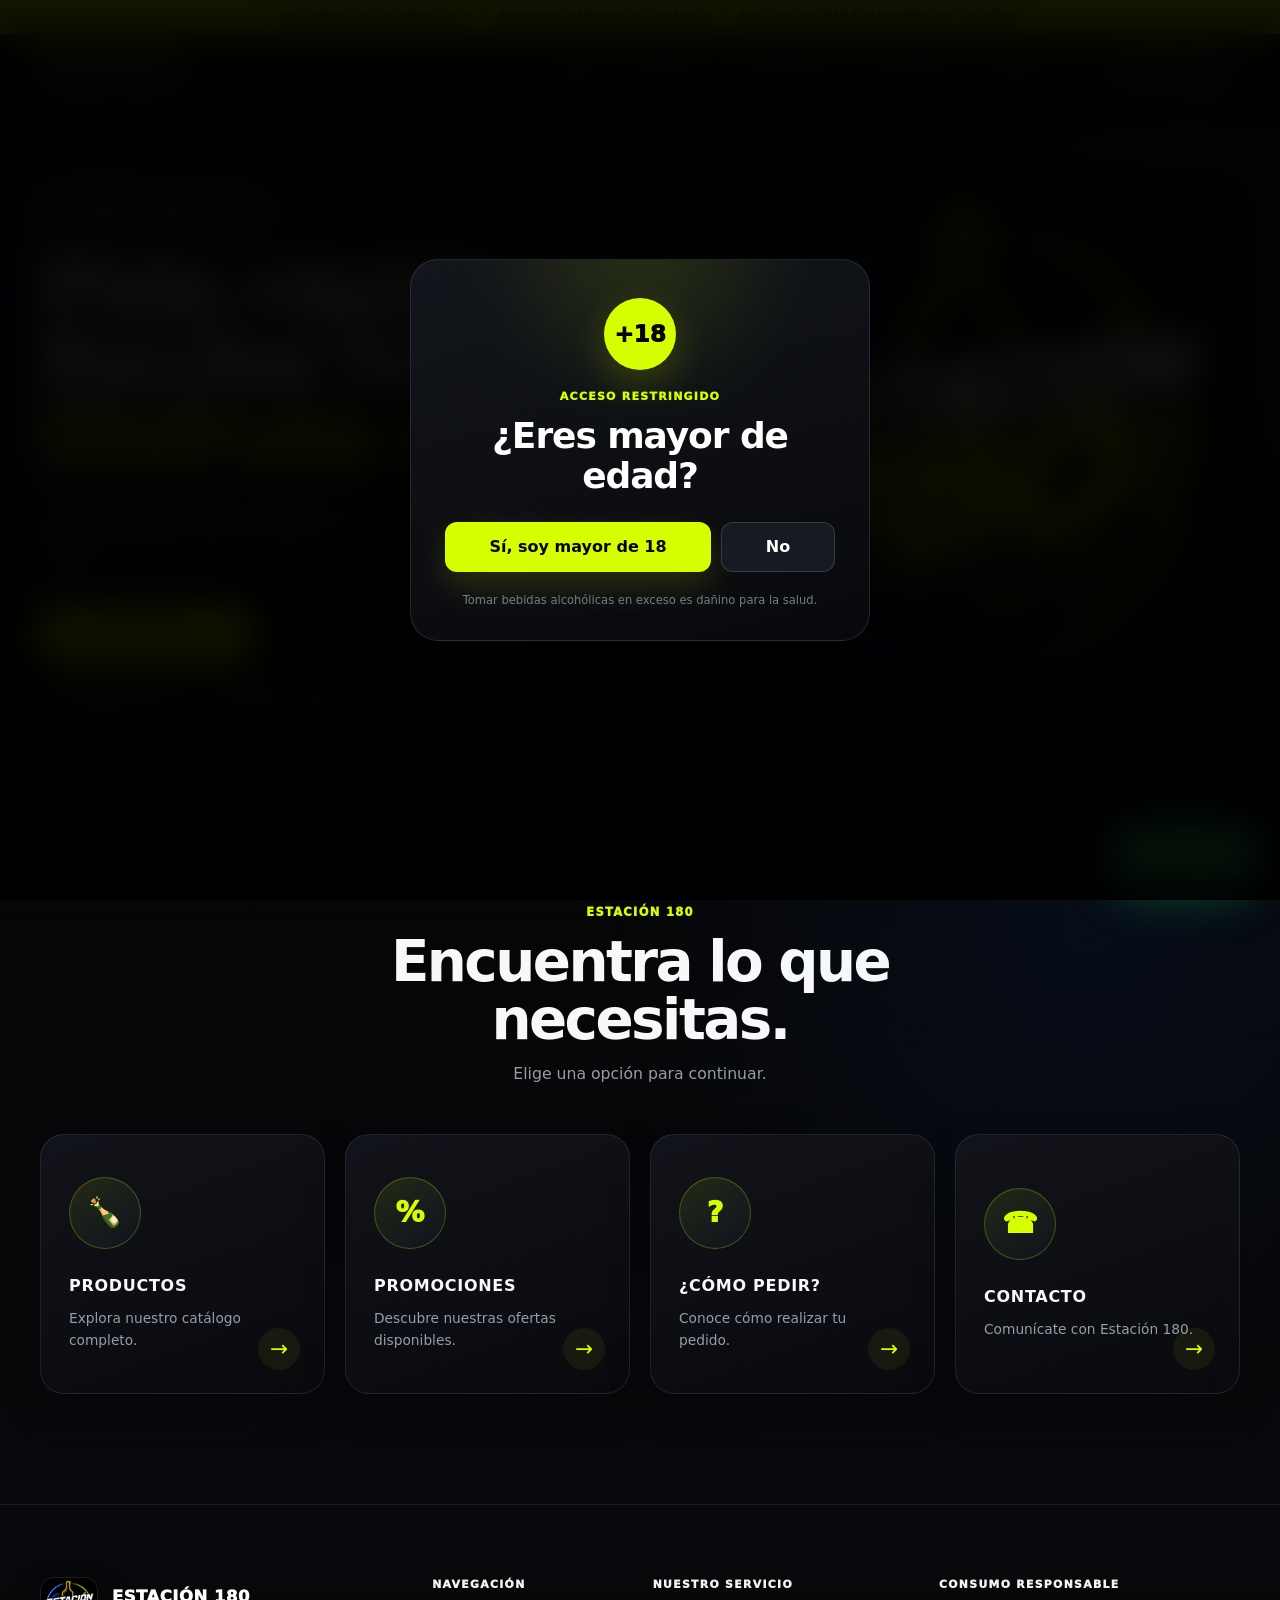
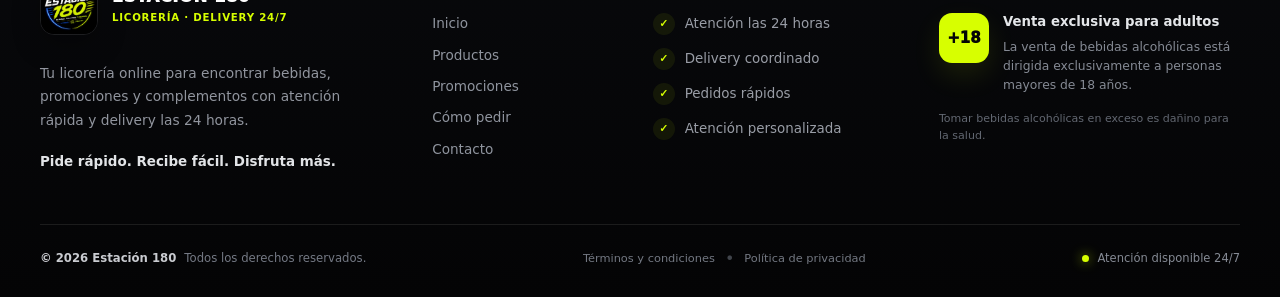
<file: index.html>
<!DOCTYPE html>
<html lang="es">

<head>

    <meta charset="UTF-8">

    <meta
        name="viewport"
        content="width=device-width, initial-scale=1.0"
    >

    <meta
        name="description"
        content="Estación 180 - Licorería y delivery de licores, bebidas, snacks y complementos."
    >

    <meta
        name="theme-color"
        content="#050505"
    >

    <title>
        Estación 180 | Licorería & Delivery 24/7
    </title>

    <link
        rel="stylesheet"
        href="styles.css"
    >

</head>


<body>


    <!-- =====================================================
         VALIDACIÓN DE EDAD
    ====================================================== -->

    <div
        class="age-modal"
        id="ageModal"
        role="dialog"
        aria-modal="true"
        aria-labelledby="ageTitle"
    >

        <div class="age-box">


           


            <div class="age-badge">
                +18
            </div>


            <span class="age-label">
                ACCESO RESTRINGIDO
            </span>


            <h2 id="ageTitle">
                ¿Eres mayor de edad?
            </h2>




            <div class="age-buttons">


                <button
                    type="button"
                    class="btn btn-primary"
                    id="confirmAge"
                >
                    Sí, soy mayor de 18
                </button>


                <button
                    type="button"
                    class="btn btn-secondary"
                    id="denyAge"
                >
                    No
                </button>


            </div>


            <small class="age-warning">
                Tomar bebidas alcohólicas en exceso
                es dañino para la salud.
            </small>


        </div>

    </div>



    <!-- =====================================================
         TOPBAR
         SE MANTIENE EN TODAS LAS PÁGINAS
    ====================================================== -->

    <div class="topbar">

        <div class="topbar-content">

            <span>
                🕐 DELIVERY DE LICORES 24/7
            </span>

            <span class="topbar-divider">
                •
            </span>

            <span>
                PEDIDOS RÁPIDOS Y SEGUROS
            </span>

            <span class="topbar-divider">
                •
            </span>

            <span>
                EXCLUSIVO PARA MAYORES DE 18 AÑOS
            </span>

        </div>

    </div>



    <!-- =====================================================
         HEADER PRINCIPAL
         ESTE HEADER SERÁ IGUAL EN TODAS LAS PÁGINAS
    ====================================================== -->

    <header
        class="header"
        id="header"
    >

        <div class="container nav">


            <!-- =============================================
                 LOGO
            ============================================== -->

            <a
                href="index.html"
                class="brand"
                aria-label="Estación 180 - Inicio"
            >

                

                <div class="brand-text">

                    <strong>
                        ESTACIÓN 180
                    </strong>

                    <small>
                        LICORERÍA · DELIVERY 24/7
                    </small>

                </div>


            </a>



            <!-- =============================================
                 MENÚ PRINCIPAL
            ============================================== -->

            <nav
                class="nav-links"
                aria-label="Navegación principal"
            >

                <a
                    href="#"
                    class="active"
                    data-page="inicio"
                >
                    Inicio
                </a>


                <a
                    href="productos/productos.html"
                    data-page="productos"
                >
                    Productos
                </a>


                <a
                    href="promociones/promociones.html"
                    data-page="promociones"
                >
                    Promociones
                </a>


                <a
                    href="como-pedir/pedir.html"
                    data-page="como-pedir"
                >
                    Cómo pedir
                </a>


                <a
                    href="contacto/contacto.html"
                    data-page="contacto"
                >
                    Contacto
                </a>


            </nav>



            <!-- =============================================
                 ACCIONES DEL HEADER
            ============================================== -->

            <div class="nav-actions">


                <!-- CARRITO -->

                <button
                    type="button"
                    class="header-cart"
                    id="cartButton"
                    aria-label="Abrir carrito"
                >

                    <span class="cart-icon">
                        🛒
                    </span>


                    <span class="cart-text">
                        Mi pedido
                    </span>


                    <span
                        class="cart-count"
                        id="cartCount"
                    >
                        0
                    </span>


                </button>



                <!-- BOTÓN MENÚ CELULAR -->

                <button
                    type="button"
                    class="mobile-menu-button"
                    id="mobileMenuButton"
                    aria-label="Abrir menú"
                    aria-expanded="false"
                >

                    <span></span>
                    <span></span>
                    <span></span>

                </button>


            </div>


        </div>



        <!-- =============================================
             MENÚ MÓVIL
             MISMAS OPCIONES QUE DESKTOP
        ============================================== -->

        <nav
            class="mobile-menu"
            id="mobileMenu"
            aria-label="Menú móvil"
        >

            <a
                href="#"
                data-page="inicio"
            >
                Inicio
            </a>


            <a
                href="productos/productos.html"
                data-page="productos"
            >
                Productos
            </a>


            <a
                href="promociones/promociones.html"
                data-page="promociones"
            >
                Promociones
            </a>


            <a
                href="como-pedir/pedir.html"
                data-page="como-pedir"
            >
                Cómo pedir
            </a>


            <a
                href="contacto/contacto.html"
                data-page="contacto"
            >
                Contacto
            </a>


        </nav>


    </header>



    <!-- =====================================================
         CONTENIDO DEL HOME
         ESTA PARTE SÍ CAMBIA ENTRE PÁGINAS
    ====================================================== -->

    <main>


        <!-- =================================================
             HERO
        ================================================== -->

        <section class="hero">


            <div class="hero-background"></div>

            <div class="hero-orb hero-orb-blue"></div>
            <div class="hero-orb hero-orb-lime"></div>



            <div class="container hero-grid">


                <!-- =========================================
                     TEXTO
                ========================================== -->

                <div class="hero-content">


                    <div class="hero-badge">

                        <span class="hero-badge-dot"></span>

                        DELIVERY DISPONIBLE 24/7

                    </div>



                    <h1>

                        Pide rápido.

                        <br>

                        Recibe fácil.

                        <br>

                        <span>
                        Disfruta más.
                        </span>

                    </h1>



                    <p class="hero-description">

                        Licores, bebidas, snacks y complementos
                        listos para acompañar tu momento.

                        Explora nuestro catálogo y encuentra
                        exactamente lo que buscas.

                    </p>



                    <!-- CTA -->

                    <div class="hero-actions">


                        <button
                            type="button"
                            class="btn btn-primary btn-large"
                            id="btnProductos"
                        >

                            Ver productos

                            <span>
                                →
                            </span>

                        </button>


                    </div>



                    <!-- BENEFICIOS -->

                    <div class="hero-points">


                        <div class="hero-point">

                            <span class="hero-check">
                                ✓
                            </span>

                            <span>
                                Atención 24/7
                            </span>

                        </div>


                        <div class="hero-point">

                            <span class="hero-check">
                                ✓
                            </span>

                            <span>
                                Delivery rápido
                            </span>

                        </div>


                        <div class="hero-point">

                            <span class="hero-check">
                                ✓
                            </span>

                            <span>
                                Compra sencilla
                            </span>

                        </div>


                    </div>


                </div>



                <!-- =========================================
                     LOGO GRANDE
                ========================================== -->

                <div class="hero-visual">


                    <div class="hero-logo-glow"></div>


                    <div class="hero-logo-card">


                        <img
                            src="imagenes/logo.jpeg"
                            alt="Estación 180"
                            class="hero-logo"
                        >


                    </div>


                </div>


            </div>


        </section>



        <!-- =================================================
             ACCESOS PRINCIPALES
        ================================================== -->

        <section class="home-menu">


            <div class="container">


                <div class="home-menu-heading">


                    <span class="section-kicker">
                        ESTACIÓN 180
                    </span>


                    <h2>
                        Encuentra lo que necesitas.
                    </h2>


                    <p>
                        Elige una opción para continuar.
                    </p>


                </div>



                <div class="home-menu-grid">


                    <!-- PRODUCTOS -->

                    <button
                        type="button"
                        class="home-menu-card"
                        data-action="productos"
                    >

                        <div class="home-menu-icon">
                            🍾
                        </div>


                        <h3>
                            PRODUCTOS
                        </h3>


                        <p>
                            Explora nuestro catálogo completo.
                        </p>


                        <span class="home-menu-arrow">
                            →
                        </span>


                    </button>



                    <!-- PROMOCIONES -->

                    <button
                        type="button"
                        class="home-menu-card"
                        data-action="promociones"
                    >

                        <div class="home-menu-icon">
                            %
                        </div>


                        <h3>
                            PROMOCIONES
                        </h3>


                        <p>
                            Descubre nuestras ofertas disponibles.
                        </p>


                        <span class="home-menu-arrow">
                            →
                        </span>


                    </button>



                    <!-- COMO PEDIR -->

                    <button
                        type="button"
                        class="home-menu-card"
                        data-action="como-pedir"
                    >

                        <div class="home-menu-icon">
                            ?
                        </div>


                        <h3>
                            ¿CÓMO PEDIR?
                        </h3>


                        <p>
                            Conoce cómo realizar tu pedido.
                        </p>


                        <span class="home-menu-arrow">
                            →
                        </span>


                    </button>



                    <!-- CONTACTO -->

                    <button
                        type="button"
                        class="home-menu-card"
                        data-action="contacto"
                    >

                        <div class="home-menu-icon">
                            ☎
                        </div>


                        <h3>
                            CONTACTO
                        </h3>


                        <p>
                            Comunícate con Estación 180.
                        </p>


                        <span class="home-menu-arrow">
                            →
                        </span>


                    </button>


                </div>


            </div>


        </section>


    </main>



    <!-- =====================================================
         CARRITO LATERAL
         TAMBIÉN PUEDE REPETIRSE EN TODAS LAS PÁGINAS
    ====================================================== -->

    <aside
        class="cart-sidebar"
        id="cartSidebar"
        aria-hidden="true"
    >


        <div class="cart-header">


            <div>

                <span class="cart-eyebrow">
                    ESTACIÓN 180
                </span>

                <h2>
                    Mi pedido
                </h2>

            </div>


            <button
                type="button"
                class="cart-close"
                id="closeCart"
                aria-label="Cerrar carrito"
            >
                ✕
            </button>


        </div>



        <div
            class="cart-items"
            id="cartItems"
        >


            <div class="empty-cart">


                <div class="empty-cart-icon">
                    🛒
                </div>


                <h3>
                    Tu pedido está vacío
                </h3>


                <p>
                    Los productos que agregues
                    aparecerán aquí.
                </p>


            </div>


        </div>



        <div class="cart-footer">


            <div class="cart-total">

                <span>
                    TOTAL
                </span>

                <strong id="cartTotal">
                    S/ 0.00
                </strong>

            </div>


            <button
                type="button"
                class="btn btn-primary cart-checkout"
                id="cartCheckout"
                disabled
            >
                Continuar pedido
            </button>


        </div>


    </aside>



    <!-- =====================================================
         OVERLAY CARRITO
    ====================================================== -->

    <div
        class="cart-overlay"
        id="cartOverlay"
    ></div>



    <!-- =====================================================
         WHATSAPP FLOTANTE
         ESTE BOTÓN SERÁ IGUAL EN TODAS LAS PÁGINAS
    ====================================================== -->

    <button
        type="button"
        class="floating-whatsapp"
        id="floatingWhatsapp"
        aria-label="Contactar por WhatsApp"
    >

        <svg
            viewBox="0 0 32 32"
            aria-hidden="true"
        >

            <path
                fill="currentColor"
                d="M19.11 17.33c-.27-.14-1.6-.79-1.85-.88-.25-.09-.43-.14-.61.14-.18.27-.7.88-.86 1.06-.16.18-.32.2-.59.07-.27-.14-1.15-.42-2.19-1.35-.81-.72-1.36-1.61-1.52-1.88-.16-.27-.02-.42.12-.56.12-.12.27-.32.41-.47.14-.16.18-.27.27-.45.09-.18.05-.34-.02-.47-.07-.14-.61-1.47-.84-2.01-.22-.53-.45-.46-.61-.47h-.52c-.18 0-.47.07-.72.34-.25.27-.95.93-.95 2.27s.98 2.63 1.11 2.81c.14.18 1.92 2.93 4.65 4.11.65.28 1.16.45 1.56.58.66.21 1.25.18 1.72.11.52-.08 1.6-.65 1.83-1.29.23-.63.23-1.18.16-1.29-.07-.11-.25-.18-.52-.32z"
            />

            <path
                fill="currentColor"
                d="M16.03 3C8.84 3 3 8.75 3 15.84c0 2.26.6 4.47 1.74 6.41L3 29l6.95-1.8a13.14 13.14 0 0 0 6.07 1.48h.01C23.21 28.68 29 22.92 29 15.84S23.21 3 16.03 3zm0 23.51h-.01a10.98 10.98 0 0 1-5.59-1.52l-.4-.24-4.12 1.07 1.1-4-.26-.41a10.66 10.66 0 0 1-1.67-5.73c0-5.9 4.91-10.7 10.95-10.7s10.94 4.8 10.94 10.7-4.91 10.83-10.94 10.83z"
            />

        </svg>


        <span class="floating-whatsapp-text">
            WhatsApp
        </span>


    </button>


    <!-- =====================================================
     FOOTER CORPORATIVO
====================================================== -->

<footer class="footer">

    <div class="container">


        <!-- =================================================
             PARTE SUPERIOR
        ================================================== -->

        <div class="footer-main">


            <!-- MARCA -->

            <div class="footer-brand">

                <a
                    href="index.html"
                    class="footer-logo-wrap"
                    aria-label="Estación 180 - Inicio"
                >

                    <img
                        src="imagenes/logo.jpeg"
                        alt="Logo Estación 180"
                        class="footer-logo"
                    >

                    <div class="footer-brand-info">

                        <strong>
                            ESTACIÓN 180
                        </strong>

                        <span>
                            LICORERÍA · DELIVERY 24/7
                        </span>

                    </div>

                </a>


                <p class="footer-description">
                    Tu licorería online para encontrar bebidas,
                    promociones y complementos con atención
                    rápida y delivery las 24 horas.
                </p>


                <div class="footer-slogan">
                    Pide rápido. Recibe fácil. Disfruta más.
                </div>

            </div>



            <!-- NAVEGACIÓN -->

            <div class="footer-column">

                <span class="footer-title">
                    NAVEGACIÓN
                </span>

                <nav class="footer-links">

                    <a href="#">
                        Inicio
                    </a>

                    <a href="#">
                        Productos
                    </a>

                    <a href="#">
                        Promociones
                    </a>

                    <a href="#">
                        Cómo pedir
                    </a>

                    <a href="#">
                        Contacto
                    </a>

                </nav>

            </div>



            <!-- SERVICIO -->

            <div class="footer-column">

                <span class="footer-title">
                    NUESTRO SERVICIO
                </span>

                <div class="footer-service">

                    <div class="footer-service-item">

                        <span class="footer-service-icon">
                            ✓
                        </span>

                        <span>
                            Atención las 24 horas
                        </span>

                    </div>


                    <div class="footer-service-item">

                        <span class="footer-service-icon">
                            ✓
                        </span>

                        <span>
                            Delivery coordinado
                        </span>

                    </div>


                    <div class="footer-service-item">

                        <span class="footer-service-icon">
                            ✓
                        </span>

                        <span>
                            Pedidos rápidos
                        </span>

                    </div>


                    <div class="footer-service-item">

                        <span class="footer-service-icon">
                            ✓
                        </span>

                        <span>
                            Atención personalizada
                        </span>

                    </div>

                </div>

            </div>



            <!-- RESPONSABILIDAD -->

            <div class="footer-column footer-responsible">

                <span class="footer-title">
                    CONSUMO RESPONSABLE
                </span>


                <div class="footer-age-box">

                    <span class="footer-age">
                        +18
                    </span>


                    <div>

                        <strong>
                            Venta exclusiva para adultos
                        </strong>

                        <p>
                            La venta de bebidas alcohólicas
                            está dirigida exclusivamente a
                            personas mayores de 18 años.
                        </p>

                    </div>

                </div>


                <p class="footer-warning">
                    Tomar bebidas alcohólicas en exceso
                    es dañino para la salud.
                </p>

            </div>


        </div>



        <!-- =================================================
             SEPARADOR
        ================================================== -->

        <div class="footer-divider"></div>



        <!-- =================================================
             PARTE INFERIOR
        ================================================== -->

        <div class="footer-bottom">


            <div class="footer-copyright">

                <span>
                    © 2026 Estación 180
                </span>

                <small>
                    Todos los derechos reservados.
                </small>

            </div>



            <div class="footer-legal">

                <button
                    type="button"
                    class="footer-legal-link"
                >
                    Términos y condiciones
                </button>


                <span class="footer-dot">
                    •
                </span>


                <button
                    type="button"
                    class="footer-legal-link"
                >
                    Política de privacidad
                </button>

            </div>



            <div class="footer-status">

                <span class="footer-status-dot"></span>

                Atención disponible 24/7

            </div>


        </div>


    </div>

</footer>


    <!-- =====================================================
         MENSAJES
    ====================================================== -->

    <div
        class="toast"
        id="toast"
        role="status"
        aria-live="polite"
    ></div>



    <!-- =====================================================
         JS
    ====================================================== -->

    <script src="app.js"></script>


</body>

</html>
</file>
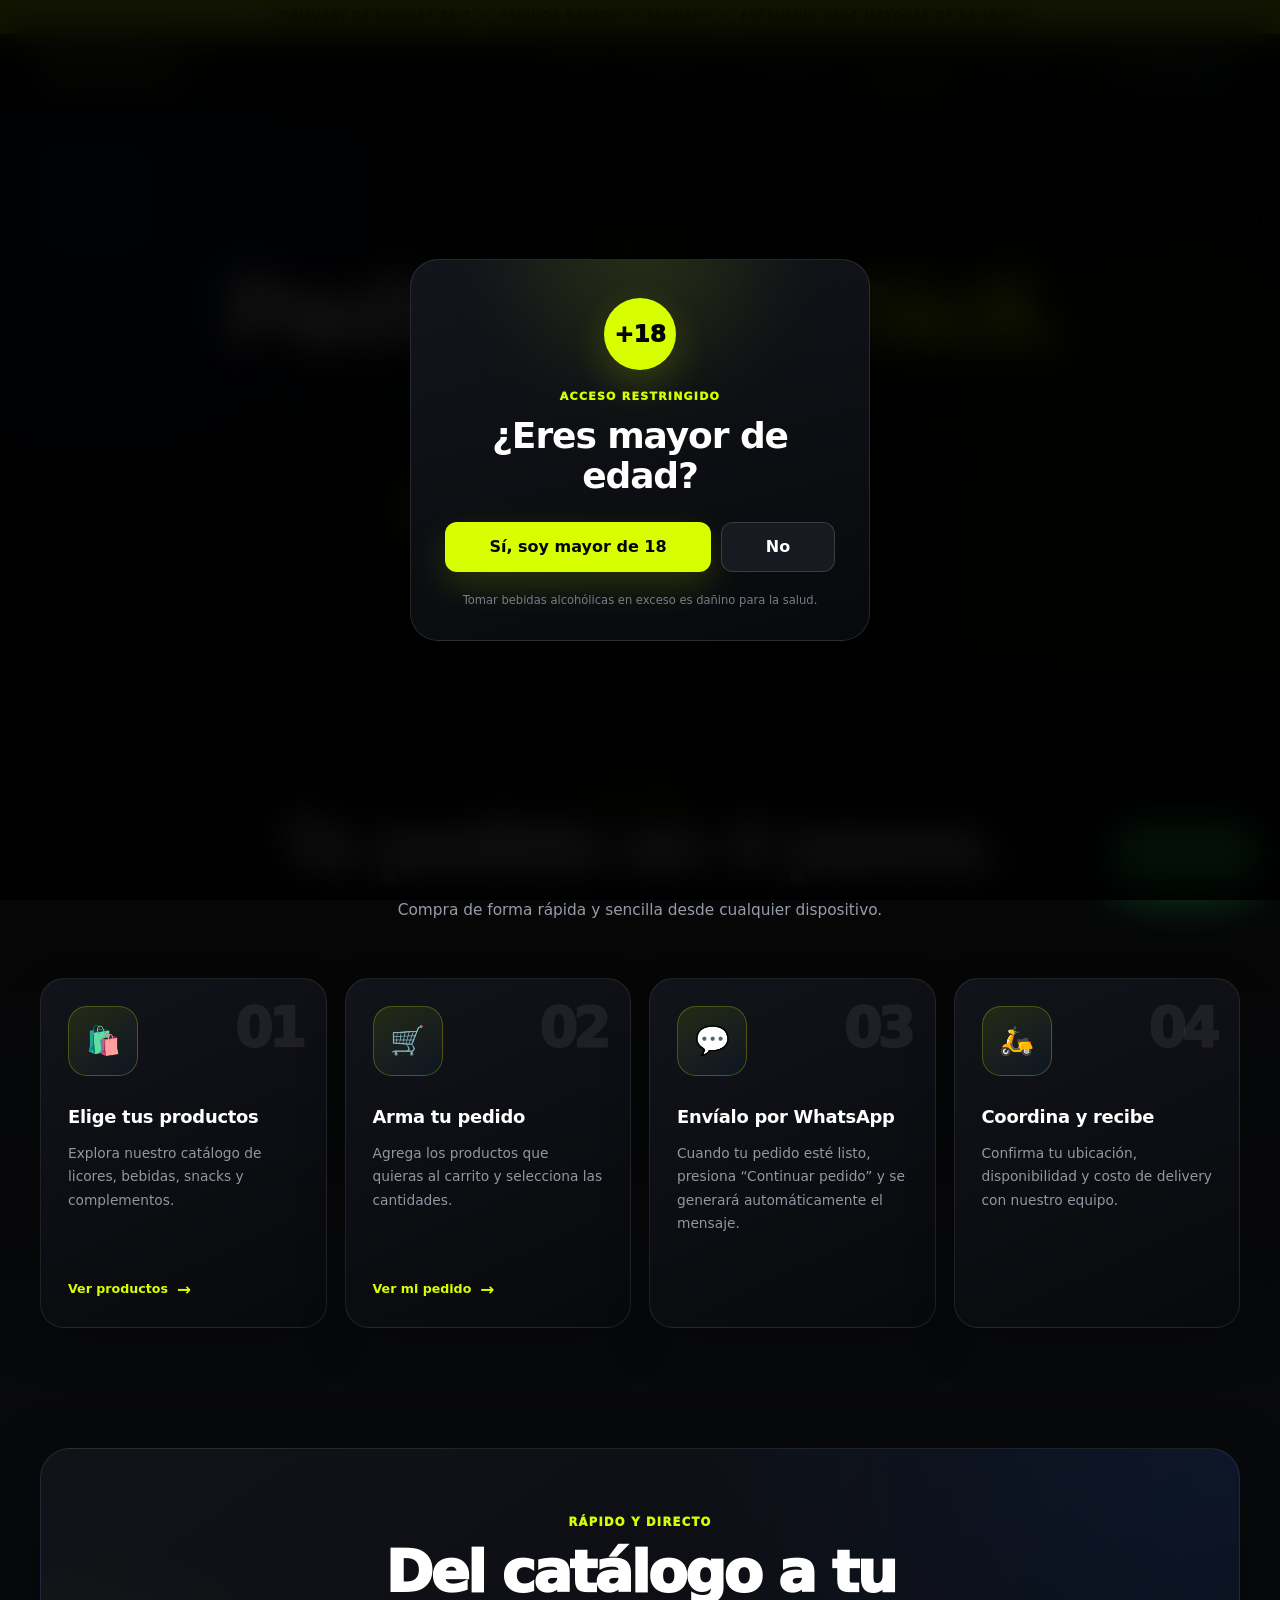
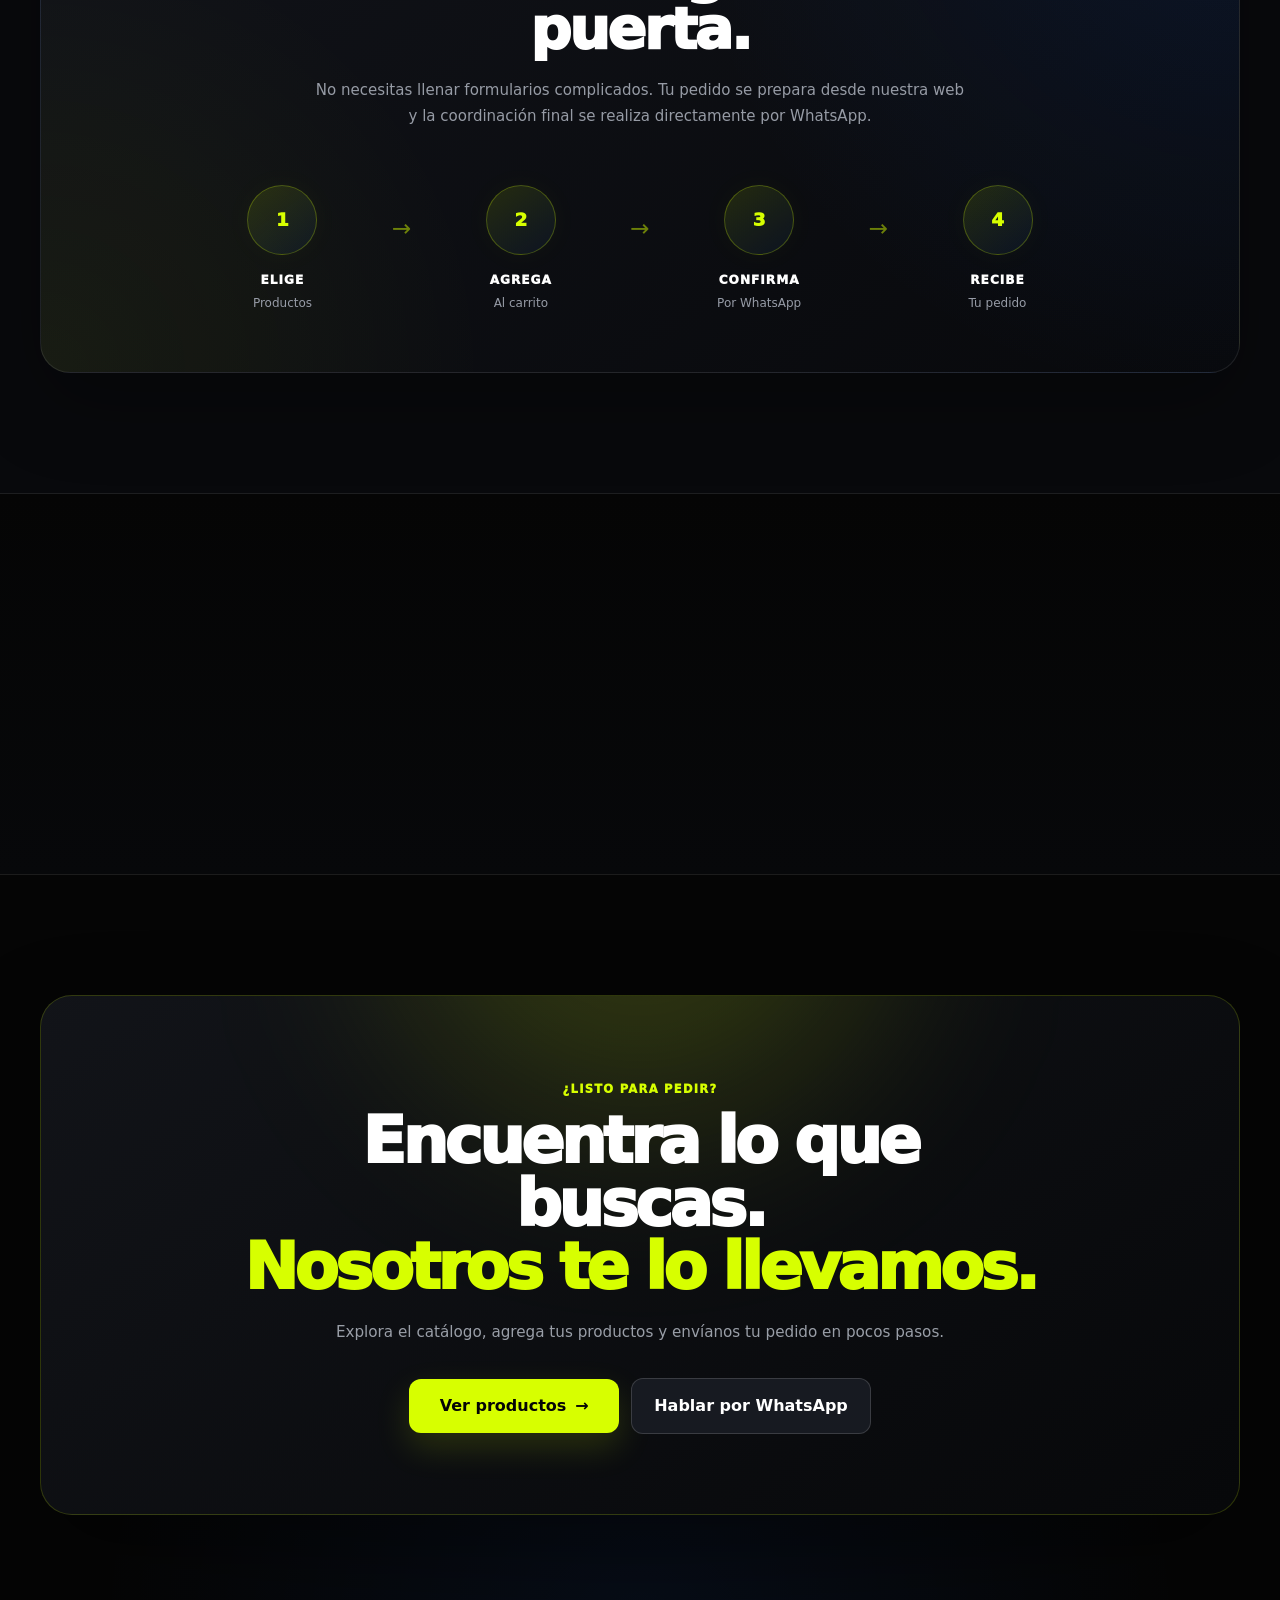
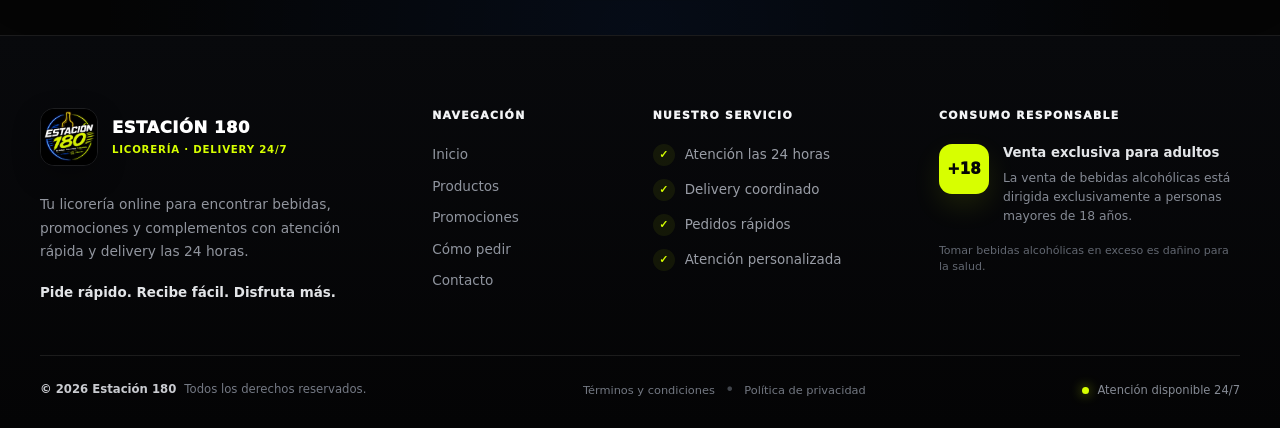
<file: como-pedir/pedir.html>
<!DOCTYPE html>
<html lang="es">

<head>

    <meta charset="UTF-8">

    <meta
        name="viewport"
        content="width=device-width, initial-scale=1.0"
    >

    <meta
        name="description"
        content="Conoce cómo realizar tu pedido en Estación 180. Elige tus productos, arma tu pedido y coordina el delivery por WhatsApp."
    >

    <meta
        name="theme-color"
        content="#050505"
    >

    <title>
        Cómo pedir | Estación 180
    </title>

    <!-- CSS GLOBAL -->
    <link
        rel="stylesheet"
        href="../styles.css"
    >

    <!-- CSS EXCLUSIVO DE CÓMO PEDIR -->
    <link
        rel="stylesheet"
        href="pedir.css"
    >

</head>


<body>


    <!-- =====================================================
         VALIDACIÓN DE EDAD
    ====================================================== -->

    <div
        class="age-modal"
        id="ageModal"
        role="dialog"
        aria-modal="true"
        aria-labelledby="ageTitle"
    >

        <div class="age-box">

            <div class="age-badge">
                +18
            </div>

            <span class="age-label">
                ACCESO RESTRINGIDO
            </span>

            <h2 id="ageTitle">
                ¿Eres mayor de edad?
            </h2>

            <div class="age-buttons">

                <button
                    type="button"
                    class="btn btn-primary"
                    id="confirmAge"
                >
                    Sí, soy mayor de 18
                </button>

                <button
                    type="button"
                    class="btn btn-secondary"
                    id="denyAge"
                >
                    No
                </button>

            </div>

            <small class="age-warning">
                Tomar bebidas alcohólicas en exceso
                es dañino para la salud.
            </small>

        </div>

    </div>



    <!-- =====================================================
         TOPBAR
    ====================================================== -->

    <div class="topbar">

        <div class="topbar-content">

            <span>
                🕐 DELIVERY DE LICORES 24/7
            </span>

            <span class="topbar-divider">
                •
            </span>

            <span>
                PEDIDOS RÁPIDOS Y SEGUROS
            </span>

            <span class="topbar-divider">
                •
            </span>

            <span>
                EXCLUSIVO PARA MAYORES DE 18 AÑOS
            </span>

        </div>

    </div>



    <!-- =====================================================
         HEADER
    ====================================================== -->

    <header
        class="header"
        id="header"
    >

        <div class="container nav">


            <!-- MARCA -->

            <a
                href="../index.html"
                class="brand"
                aria-label="Estación 180 - Inicio"
            >

                <div class="brand-text">

                    <strong>
                        ESTACIÓN 180
                    </strong>

                    <small>
                        LICORERÍA · DELIVERY 24/7
                    </small>

                </div>

            </a>



            <!-- MENÚ DESKTOP -->

            <nav
                class="nav-links"
                aria-label="Navegación principal"
            >

                <a
                    href="../index.html"
                    data-page="inicio"
                >
                    Inicio
                </a>

                <a
                    href="../productos/productos.html"
                    data-page="productos"
                >
                    Productos
                </a>

                <a
                    href="../promociones/promociones.html"
                    data-page="promociones"
                >
                    Promociones
                </a>

                <a
                    href="pedir.html"
                    class="active"
                    data-page="como-pedir"
                >
                    Cómo pedir
                </a>

                <a
                    href="../contacto/contacto.html"
                    data-page="contacto"
                >
                    Contacto
                </a>

            </nav>



            <!-- ACCIONES -->

            <div class="nav-actions">

                <button
                    type="button"
                    class="header-cart"
                    id="cartButton"
                    aria-label="Abrir carrito"
                >

                    <span class="cart-icon">
                        🛒
                    </span>

                    <span class="cart-text">
                        Mi pedido
                    </span>

                    <span
                        class="cart-count"
                        id="cartCount"
                    >
                        0
                    </span>

                </button>


                <button
                    type="button"
                    class="mobile-menu-button"
                    id="mobileMenuButton"
                    aria-label="Abrir menú"
                    aria-expanded="false"
                >

                    <span></span>
                    <span></span>
                    <span></span>

                </button>

            </div>

        </div>



        <!-- MENÚ MÓVIL -->

        <nav
            class="mobile-menu"
            id="mobileMenu"
            aria-label="Menú móvil"
        >

            <a
                href="../index.html"
                data-page="inicio"
            >
                Inicio
            </a>

            <a
                href="../productos/productos.html"
                data-page="productos"
            >
                Productos
            </a>

            <a
                href="../promociones/promociones.html"
                data-page="promociones"
            >
                Promociones
            </a>

            <a
                href="pedir.html"
                data-page="como-pedir"
            >
                Cómo pedir
            </a>

            <a
                href="../contacto/contacto.html"
                data-page="contacto"
            >
                Contacto
            </a>

        </nav>

    </header>



    <!-- =====================================================
         CONTENIDO CÓMO PEDIR
    ====================================================== -->

    <main class="order-page">


        <!-- =================================================
             HERO
        ================================================== -->

        <section class="order-hero">

            <div class="order-hero-glow order-glow-blue"></div>
            <div class="order-hero-glow order-glow-lime"></div>

            <div class="container order-hero-content">

                <span class="section-kicker">
                    ESTACIÓN 180
                </span>

                <h1>
                    Pedir es
                    <span>muy fácil.</span>
                </h1>

                <p>
                    Elige lo que quieres, agrégalo a tu pedido
                    y envíanos todo directamente por WhatsApp.
                    Nosotros nos encargamos del resto.
                </p>

                <div class="order-hero-actions">

                    <a
                        href="../productos/productos.html"
                        class="btn btn-primary btn-large"
                    >
                        Empezar mi pedido
                        <span>→</span>
                    </a>

                    <a
                        href="#pasos"
                        class="btn btn-secondary btn-large"
                    >
                        Ver cómo funciona
                    </a>

                </div>

            </div>

        </section>



        <!-- =================================================
             PASOS
        ================================================== -->

        <section
            class="order-steps"
            id="pasos"
        >

            <div class="container">

                <div class="order-section-heading">

                    <span class="section-kicker">
                        PASO A PASO
                    </span>

                    <h2>
                        Tu pedido en 4 pasos.
                    </h2>

                    <p>
                        Compra de forma rápida y sencilla desde
                        cualquier dispositivo.
                    </p>

                </div>



                <div class="order-steps-grid">


                    <!-- PASO 1 -->

                    <article class="order-step-card">

                        <span class="order-step-number">
                            01
                        </span>

                        <div class="order-step-icon">
                            🛍️
                        </div>

                        <h3>
                            Elige tus productos
                        </h3>

                        <p>
                            Explora nuestro catálogo de licores,
                            bebidas, snacks y complementos.
                        </p>

                        <a
                            href="../productos/productos.html"
                            class="order-step-link"
                        >
                            Ver productos
                            <span>→</span>
                        </a>

                    </article>



                    <!-- PASO 2 -->

                    <article class="order-step-card">

                        <span class="order-step-number">
                            02
                        </span>

                        <div class="order-step-icon">
                            🛒
                        </div>

                        <h3>
                            Arma tu pedido
                        </h3>

                        <p>
                            Agrega los productos que quieras al
                            carrito y selecciona las cantidades.
                        </p>

                        <button
                            type="button"
                            class="order-step-link"
                            id="openCartFromSteps"
                        >
                            Ver mi pedido
                            <span>→</span>
                        </button>

                    </article>



                    <!-- PASO 3 -->

                    <article class="order-step-card">

                        <span class="order-step-number">
                            03
                        </span>

                        <div class="order-step-icon">
                            💬
                        </div>

                        <h3>
                            Envíalo por WhatsApp
                        </h3>

                        <p>
                            Cuando tu pedido esté listo, presiona
                            “Continuar pedido” y se generará
                            automáticamente el mensaje.
                        </p>

                    </article>



                    <!-- PASO 4 -->

                    <article class="order-step-card">

                        <span class="order-step-number">
                            04
                        </span>

                        <div class="order-step-icon">
                            🛵
                        </div>

                        <h3>
                            Coordina y recibe
                        </h3>

                        <p>
                            Confirma tu ubicación, disponibilidad
                            y costo de delivery con nuestro equipo.
                        </p>

                    </article>


                </div>

            </div>

        </section>



        <!-- =================================================
             FLUJO VISUAL
        ================================================== -->

        <section class="order-flow">

            <div class="container">

                <div class="order-flow-box">

                    <div class="order-flow-content">

                        <span class="section-kicker">
                            RÁPIDO Y DIRECTO
                        </span>

                        <h2>
                            Del catálogo a tu puerta.
                        </h2>

                        <p>
                            No necesitas llenar formularios complicados.
                            Tu pedido se prepara desde nuestra web y
                            la coordinación final se realiza directamente
                            por WhatsApp.
                        </p>

                    </div>


                    <div class="order-flow-line">


                        <div class="order-flow-item">

                            <div class="order-flow-circle">
                                1
                            </div>

                            <strong>
                                ELIGE
                            </strong>

                            <span>
                                Productos
                            </span>

                        </div>


                        <div class="order-flow-arrow">
                            →
                        </div>


                        <div class="order-flow-item">

                            <div class="order-flow-circle">
                                2
                            </div>

                            <strong>
                                AGREGA
                            </strong>

                            <span>
                                Al carrito
                            </span>

                        </div>


                        <div class="order-flow-arrow">
                            →
                        </div>


                        <div class="order-flow-item">

                            <div class="order-flow-circle">
                                3
                            </div>

                            <strong>
                                CONFIRMA
                            </strong>

                            <span>
                                Por WhatsApp
                            </span>

                        </div>


                        <div class="order-flow-arrow">
                            →
                        </div>


                        <div class="order-flow-item">

                            <div class="order-flow-circle">
                                4
                            </div>

                            <strong>
                                RECIBE
                            </strong>

                            <span>
                                Tu pedido
                            </span>

                        </div>


                    </div>

                </div>

            </div>

        </section>



        <!-- =================================================
             INFORMACIÓN
        ================================================== -->

        <section class="order-info">

            <div class="container">

                <div class="order-info-grid">


                    <article class="order-info-card">

                        <div class="order-info-icon">
                            🕐
                        </div>

                        <div>

                            <h3>
                                Atención 24/7
                            </h3>

                            <p>
                                Puedes realizar tu pedido a
                                cualquier hora del día.
                            </p>

                        </div>

                    </article>


                    <article class="order-info-card">

                        <div class="order-info-icon">
                            📍
                        </div>

                        <div>

                            <h3>
                                Confirma tu ubicación
                            </h3>

                            <p>
                                Envíanos tu ubicación para
                                verificar cobertura y delivery.
                            </p>

                        </div>

                    </article>


                    <article class="order-info-card">

                        <div class="order-info-icon">
                            💬
                        </div>

                        <div>

                            <h3>
                                Atención directa
                            </h3>

                            <p>
                                La confirmación final se realiza
                                directamente por WhatsApp.
                            </p>

                        </div>

                    </article>


                    <article class="order-info-card">

                        <div class="order-info-icon">
                            +18
                        </div>

                        <div>

                            <h3>
                                Solo mayores de edad
                            </h3>

                            <p>
                                La venta de bebidas alcohólicas
                                es exclusiva para mayores de 18 años.
                            </p>

                        </div>

                    </article>


                </div>

            </div>

        </section>



        <!-- =================================================
             CTA FINAL
        ================================================== -->

        <section class="order-final">

            <div class="container">

                <div class="order-final-card">

                    <div class="order-final-glow"></div>

                    <div class="order-final-content">

                        <span class="section-kicker">
                            ¿LISTO PARA PEDIR?
                        </span>

                        <h2>
                            Encuentra lo que buscas.
                            <span>Nosotros te lo llevamos.</span>
                        </h2>

                        <p>
                            Explora el catálogo, agrega tus productos
                            y envíanos tu pedido en pocos pasos.
                        </p>

                        <div class="order-final-actions">

                            <a
                                href="../productos/productos.html"
                                class="btn btn-primary btn-large"
                            >
                                Ver productos
                                <span>→</span>
                            </a>

                            <button
                                type="button"
                                class="btn btn-secondary btn-large"
                                id="orderWhatsappButton"
                            >
                                Hablar por WhatsApp
                            </button>

                        </div>

                    </div>

                </div>

            </div>

        </section>


    </main>



    <!-- =====================================================
         CARRITO
    ====================================================== -->

    <aside
        class="cart-sidebar"
        id="cartSidebar"
        aria-hidden="true"
    >

        <div class="cart-header">

            <div>

                <span class="cart-eyebrow">
                    ESTACIÓN 180
                </span>

                <h2>
                    Mi pedido
                </h2>

            </div>

            <button
                type="button"
                class="cart-close"
                id="closeCart"
                aria-label="Cerrar carrito"
            >
                ✕
            </button>

        </div>


        <div
            class="cart-items"
            id="cartItems"
        >

            <div class="empty-cart">

                <div class="empty-cart-icon">
                    🛒
                </div>

                <h3>
                    Tu pedido está vacío
                </h3>

                <p>
                    Los productos que agregues
                    aparecerán aquí.
                </p>

            </div>

        </div>


        <div class="cart-footer">

            <div class="cart-total">

                <span>
                    TOTAL
                </span>

                <strong id="cartTotal">
                    S/ 0.00
                </strong>

            </div>

            <button
                type="button"
                class="btn btn-primary cart-checkout"
                id="cartCheckout"
                disabled
            >
                Continuar pedido
            </button>

        </div>

    </aside>



    <!-- =====================================================
         OVERLAY
    ====================================================== -->

    <div
        class="cart-overlay"
        id="cartOverlay"
    ></div>



    <!-- =====================================================
         WHATSAPP FLOTANTE
    ====================================================== -->

    <button
        type="button"
        class="floating-whatsapp"
        id="floatingWhatsapp"
        aria-label="Contactar por WhatsApp"
    >

        <svg
            viewBox="0 0 32 32"
            aria-hidden="true"
        >

            <path
                fill="currentColor"
                d="M19.11 17.33c-.27-.14-1.6-.79-1.85-.88-.25-.09-.43-.14-.61.14-.18.27-.7.88-.86 1.06-.16.18-.32.2-.59.07-.27-.14-1.15-.42-2.19-1.35-.81-.72-1.36-1.61-1.52-1.88-.16-.27-.02-.42.12-.56.12-.12.27-.32.41-.47.14-.16.18-.27.27-.45.09-.18.05-.34-.02-.47-.07-.14-.61-1.47-.84-2.01-.22-.53-.45-.46-.61-.47h-.52c-.18 0-.47.07-.72.34-.25.27-.95.93-.95 2.27s.98 2.63 1.11 2.81c.14.18 1.92 2.93 4.65 4.11.65.28 1.16.45 1.56.58.66.21 1.25.18 1.72.11.52-.08 1.6-.65 1.83-1.29.23-.63.23-1.18.16-1.29-.07-.11-.25-.18-.52-.32z"
            />

            <path
                fill="currentColor"
                d="M16.03 3C8.84 3 3 8.75 3 15.84c0 2.26.6 4.47 1.74 6.41L3 29l6.95-1.8a13.14 13.14 0 0 0 6.07 1.48h.01C23.21 28.68 29 22.92 29 15.84S23.21 3 16.03 3zm0 23.51h-.01a10.98 10.98 0 0 1-5.59-1.52l-.4-.24-4.12 1.07 1.1-4-.26-.41a10.66 10.66 0 0 1-1.67-5.73c0-5.9 4.91-10.7 10.95-10.7s10.94 4.8 10.94 10.7-4.91 10.83-10.94 10.83z"
            />

        </svg>

        <span class="floating-whatsapp-text">
            WhatsApp
        </span>

    </button>



    <!-- =====================================================
         FOOTER
    ====================================================== -->

    <footer class="footer">

        <div class="container">


            <div class="footer-main">


                <!-- MARCA -->

                <div class="footer-brand">

                    <a
                        href="../index.html"
                        class="footer-logo-wrap"
                        aria-label="Estación 180 - Inicio"
                    >

                        <img
                            src="../imagenes/logo.jpeg"
                            alt="Logo Estación 180"
                            class="footer-logo"
                        >

                        <div class="footer-brand-info">

                            <strong>
                                ESTACIÓN 180
                            </strong>

                            <span>
                                LICORERÍA · DELIVERY 24/7
                            </span>

                        </div>

                    </a>


                    <p class="footer-description">
                        Tu licorería online para encontrar bebidas,
                        promociones y complementos con atención
                        rápida y delivery las 24 horas.
                    </p>


                    <div class="footer-slogan">
                        Pide rápido. Recibe fácil. Disfruta más.
                    </div>

                </div>



                <!-- NAVEGACIÓN -->

                <div class="footer-column">

                    <span class="footer-title">
                        NAVEGACIÓN
                    </span>

                    <nav class="footer-links">

                        <a href="../index.html">
                            Inicio
                        </a>

                        <a href="../productos/productos.html">
                            Productos
                        </a>

                        <a href="../promociones/promociones.html">
                            Promociones
                        </a>

                        <a href="pedir.html">
                            Cómo pedir
                        </a>
                        <a href="../contacto/contacto.html">
                            Contacto
                        </a>

                    </nav>

                </div>



                <!-- SERVICIO -->

                <div class="footer-column">

                    <span class="footer-title">
                        NUESTRO SERVICIO
                    </span>

                    <div class="footer-service">

                        <div class="footer-service-item">

                            <span class="footer-service-icon">
                                ✓
                            </span>

                            <span>
                                Atención las 24 horas
                            </span>

                        </div>


                        <div class="footer-service-item">

                            <span class="footer-service-icon">
                                ✓
                            </span>

                            <span>
                                Delivery coordinado
                            </span>

                        </div>


                        <div class="footer-service-item">

                            <span class="footer-service-icon">
                                ✓
                            </span>

                            <span>
                                Pedidos rápidos
                            </span>

                        </div>


                        <div class="footer-service-item">

                            <span class="footer-service-icon">
                                ✓
                            </span>

                            <span>
                                Atención personalizada
                            </span>

                        </div>

                    </div>

                </div>



                <!-- RESPONSABILIDAD -->

                <div class="footer-column footer-responsible">

                    <span class="footer-title">
                        CONSUMO RESPONSABLE
                    </span>

                    <div class="footer-age-box">

                        <span class="footer-age">
                            +18
                        </span>

                        <div>

                            <strong>
                                Venta exclusiva para adultos
                            </strong>

                            <p>
                                La venta de bebidas alcohólicas
                                está dirigida exclusivamente a
                                personas mayores de 18 años.
                            </p>

                        </div>

                    </div>

                    <p class="footer-warning">
                        Tomar bebidas alcohólicas en exceso
                        es dañino para la salud.
                    </p>

                </div>

            </div>



            <div class="footer-divider"></div>



            <div class="footer-bottom">

                <div class="footer-copyright">

                    <span>
                        © 2026 Estación 180
                    </span>

                    <small>
                        Todos los derechos reservados.
                    </small>

                </div>


                <div class="footer-legal">

                    <button
                        type="button"
                        class="footer-legal-link"
                    >
                        Términos y condiciones
                    </button>

                    <span class="footer-dot">
                        •
                    </span>

                    <button
                        type="button"
                        class="footer-legal-link"
                    >
                        Política de privacidad
                    </button>

                </div>


                <div class="footer-status">

                    <span class="footer-status-dot"></span>

                    Atención disponible 24/7

                </div>

            </div>

        </div>

    </footer>



    <!-- =====================================================
         TOAST
    ====================================================== -->

    <div
        class="toast"
        id="toast"
        role="status"
        aria-live="polite"
    ></div>



    <!-- =====================================================
         JAVASCRIPT
    ====================================================== -->

    <!-- JS GLOBAL -->
    <script src="../app.js"></script>

    <!-- JS CÓMO PEDIR -->
    <script src="pedir.js"></script>


</body>

</html>
</file>
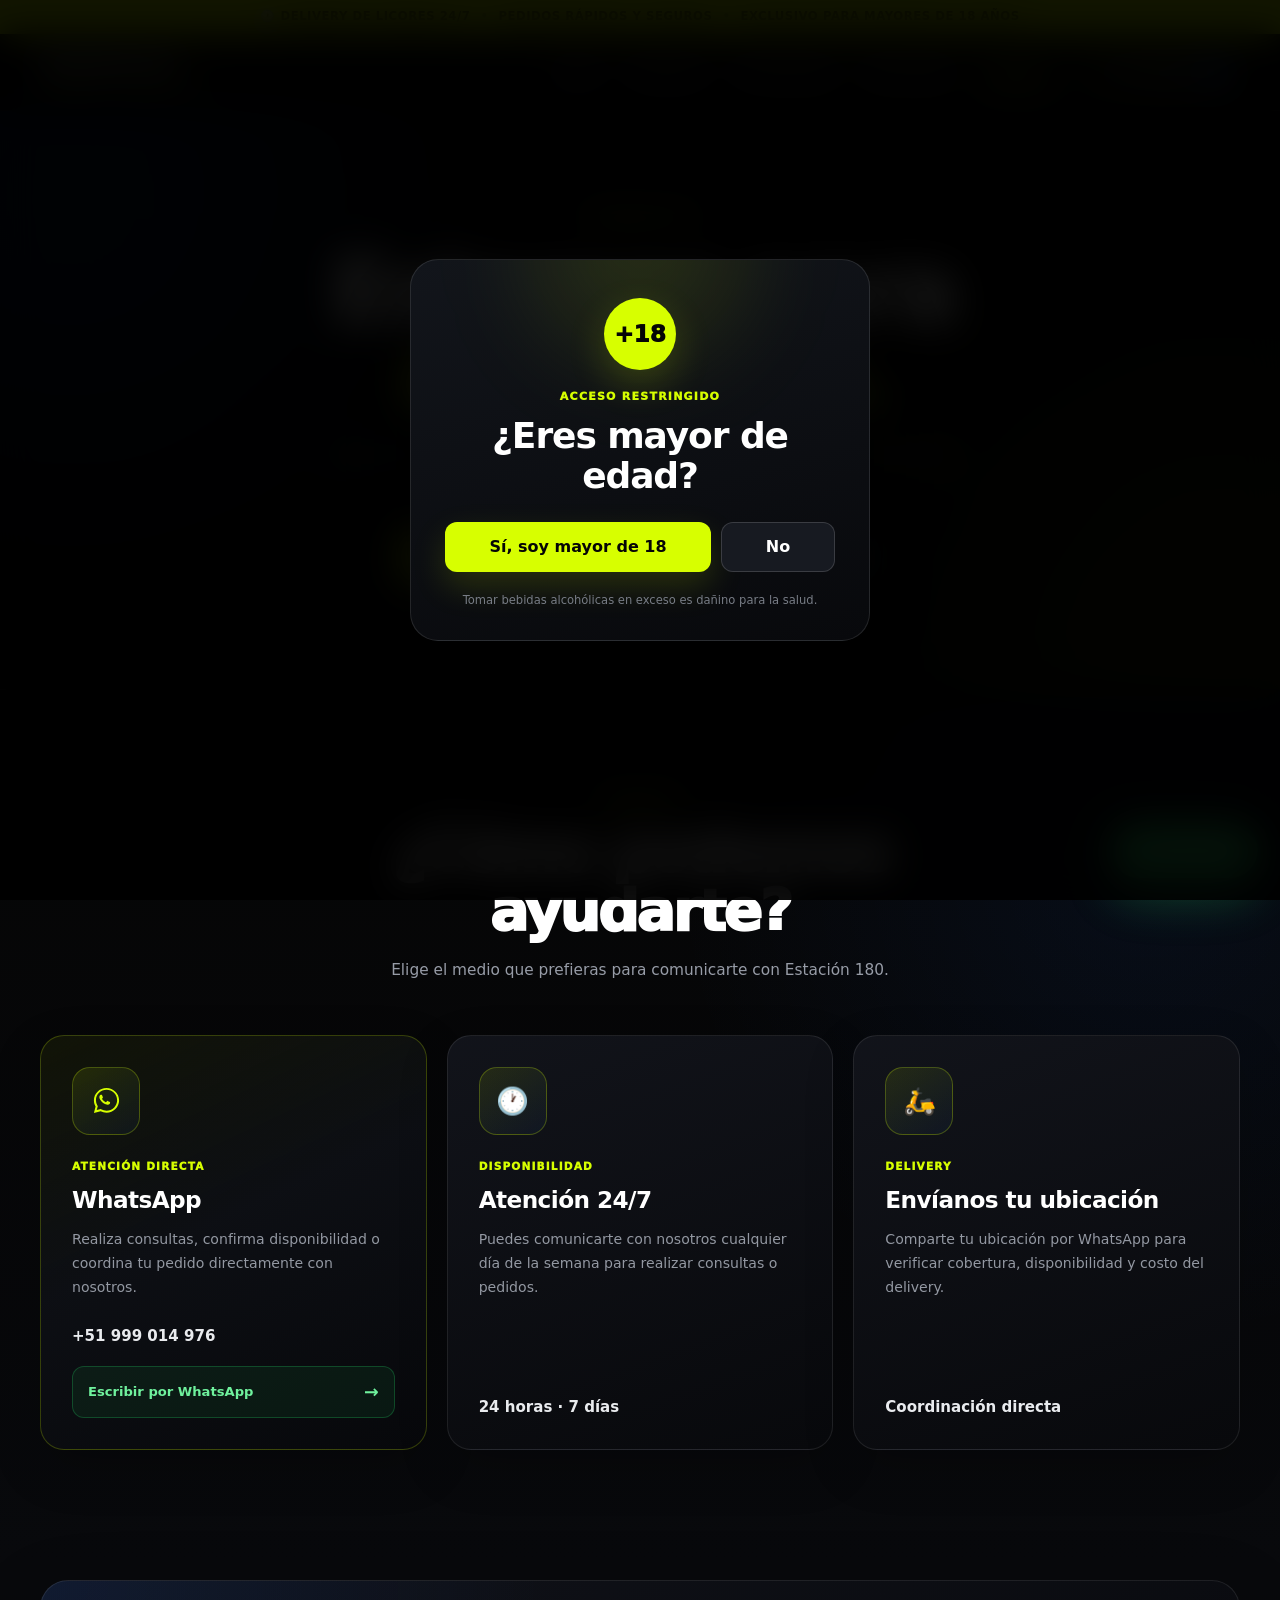
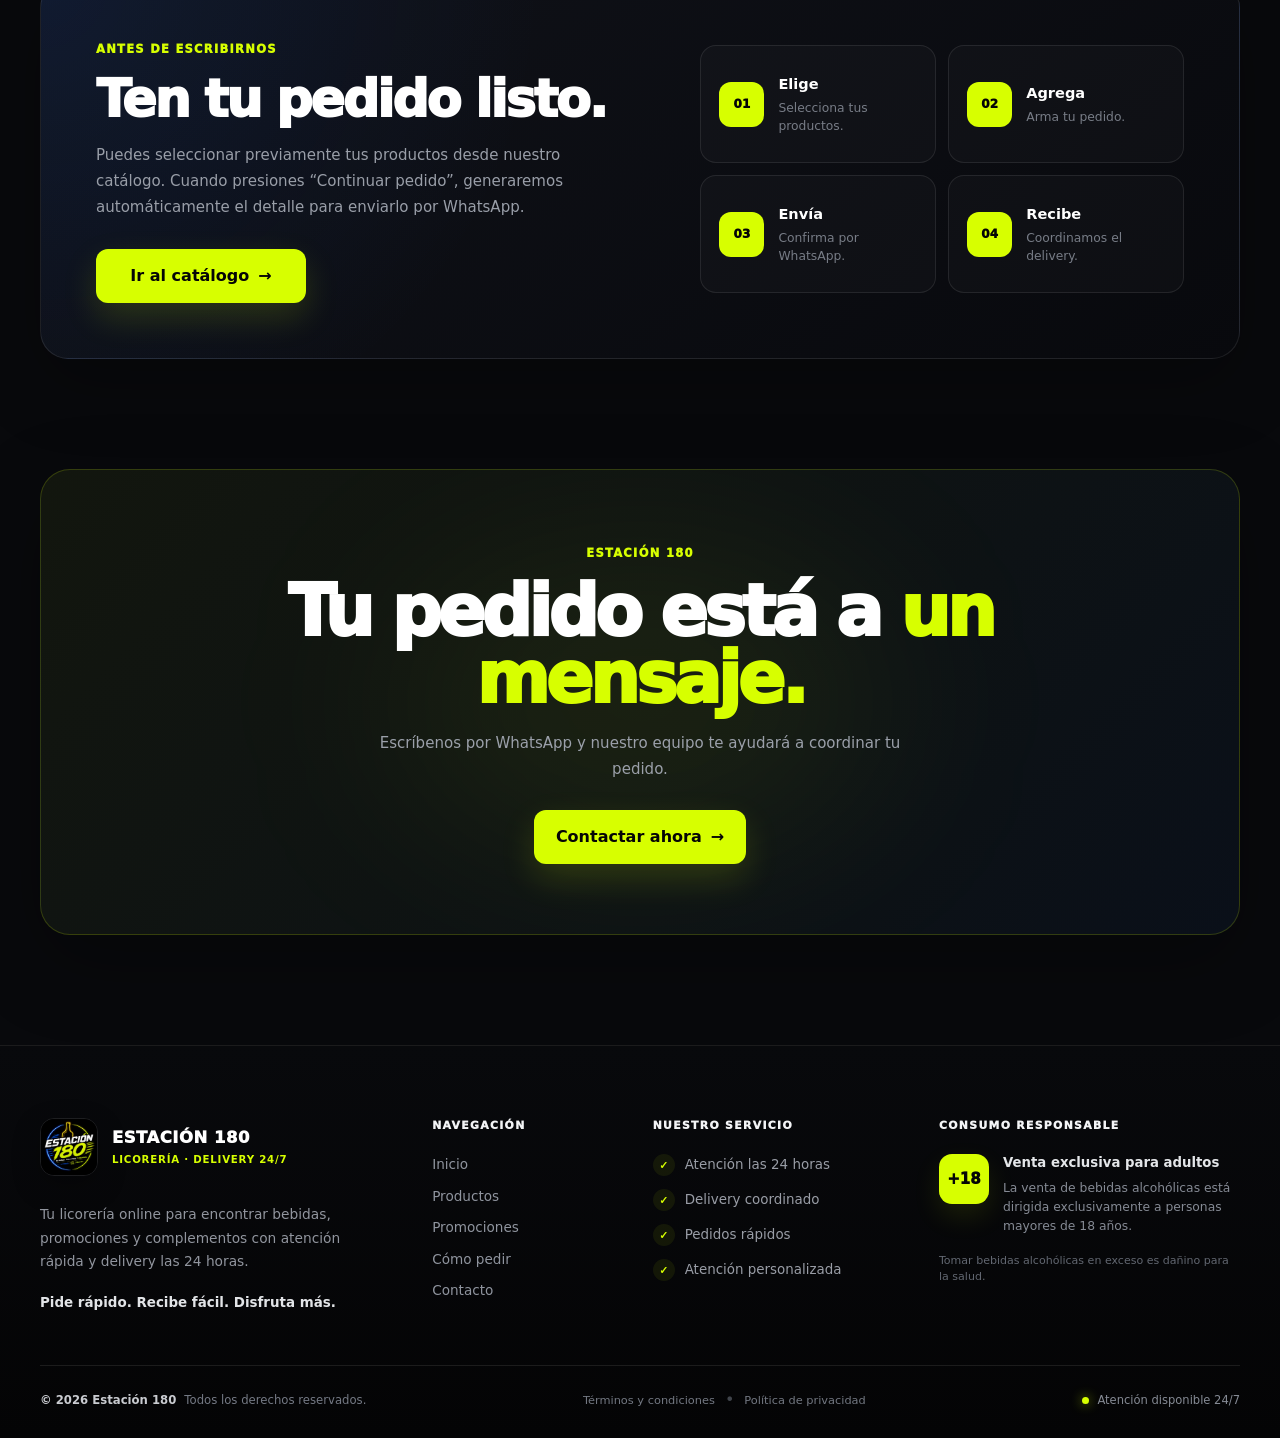
<file: contacto/contacto.html>
<!DOCTYPE html>
<html lang="es">

<head>

    <meta charset="UTF-8">

    <meta
        name="viewport"
        content="width=device-width, initial-scale=1.0"
    >

    <meta
        name="description"
        content="Contacta con Estación 180. Atención y delivery 24/7. Realiza consultas y pedidos directamente por WhatsApp."
    >

    <meta
        name="theme-color"
        content="#050505"
    >

    <title>
        Contacto | Estación 180
    </title>


    <!-- =====================================================
         CSS GLOBAL
    ====================================================== -->

    <link
        rel="stylesheet"
        href="../styles.css"
    >


    <!-- =====================================================
         CSS CONTACTO
    ====================================================== -->

    <link
        rel="stylesheet"
        href="contacto.css"
    >

</head>


<body>


    <!-- =====================================================
         VALIDACIÓN DE EDAD
    ====================================================== -->

    <div
        class="age-modal"
        id="ageModal"
        role="dialog"
        aria-modal="true"
        aria-labelledby="ageTitle"
    >

        <div class="age-box">


            <div class="age-badge">
                +18
            </div>


            <span class="age-label">
                ACCESO RESTRINGIDO
            </span>


            <h2 id="ageTitle">
                ¿Eres mayor de edad?
            </h2>


            <div class="age-buttons">


                <button
                    type="button"
                    class="btn btn-primary"
                    id="confirmAge"
                >
                    Sí, soy mayor de 18
                </button>


                <button
                    type="button"
                    class="btn btn-secondary"
                    id="denyAge"
                >
                    No
                </button>


            </div>


            <small class="age-warning">
                Tomar bebidas alcohólicas en exceso
                es dañino para la salud.
            </small>


        </div>

    </div>



    <!-- =====================================================
         TOPBAR
    ====================================================== -->

    <div class="topbar">

        <div class="topbar-content">

            <span>
                🕐 DELIVERY DE LICORES 24/7
            </span>

            <span class="topbar-divider">
                •
            </span>

            <span>
                PEDIDOS RÁPIDOS Y SEGUROS
            </span>

            <span class="topbar-divider">
                •
            </span>

            <span>
                EXCLUSIVO PARA MAYORES DE 18 AÑOS
            </span>

        </div>

    </div>



    <!-- =====================================================
         HEADER
    ====================================================== -->

    <header
        class="header"
        id="header"
    >

        <div class="container nav">


            <!-- =================================================
                 MARCA
            ================================================== -->

            <a
                href="../index.html"
                class="brand"
                aria-label="Estación 180 - Inicio"
            >

                <div class="brand-text">

                    <strong>
                        ESTACIÓN 180
                    </strong>

                    <small>
                        LICORERÍA · DELIVERY 24/7
                    </small>

                </div>

            </a>



            <!-- =================================================
                 NAVEGACIÓN DESKTOP
            ================================================== -->

            <nav
                class="nav-links"
                aria-label="Navegación principal"
            >

                <a
                    href="../index.html"
                    data-page="inicio"
                >
                    Inicio
                </a>


                <a
                    href="../productos/productos.html"
                    data-page="productos"
                >
                    Productos
                </a>


                <a
                    href="../promociones/promociones.html"
                    data-page="promociones"
                >
                    Promociones
                </a>


                <a
                    href="../como-pedir/pedir.html"
                    data-page="como-pedir"
                >
                    Cómo pedir
                </a>


                <a
                    href="contacto.html"
                    class="active"
                    data-page="contacto"
                >
                    Contacto
                </a>


            </nav>



            <!-- =================================================
                 ACCIONES HEADER
            ================================================== -->

            <div class="nav-actions">


                <!-- CARRITO -->

                <button
                    type="button"
                    class="header-cart"
                    id="cartButton"
                    aria-label="Abrir carrito"
                >

                    <span class="cart-icon">
                        🛒
                    </span>


                    <span class="cart-text">
                        Mi pedido
                    </span>


                    <span
                        class="cart-count"
                        id="cartCount"
                    >
                        0
                    </span>


                </button>



                <!-- MENÚ MÓVIL -->

                <button
                    type="button"
                    class="mobile-menu-button"
                    id="mobileMenuButton"
                    aria-label="Abrir menú"
                    aria-expanded="false"
                >

                    <span></span>
                    <span></span>
                    <span></span>

                </button>


            </div>


        </div>



        <!-- =================================================
             MENÚ MÓVIL
        ================================================== -->

        <nav
            class="mobile-menu"
            id="mobileMenu"
            aria-label="Menú móvil"
        >

            <a
                href="../index.html"
                data-page="inicio"
            >
                Inicio
            </a>


            <a
                href="../productos/productos.html"
                data-page="productos"
            >
                Productos
            </a>


            <a
                href="../promociones/promociones.html"
                data-page="promociones"
            >
                Promociones
            </a>


            <a
                href="../como-pedir/pedir.html"
                data-page="como-pedir"
            >
                Cómo pedir
            </a>


            <a
                href="contacto.html"
                class="active"
                data-page="contacto"
            >
                Contacto
            </a>


        </nav>


    </header>



    <!-- =====================================================
         CONTENIDO CONTACTO
    ====================================================== -->

    <main class="contact-page">


        <!-- =================================================
             HERO
        ================================================== -->

        <section class="contact-hero">


            <div
                class="contact-glow contact-glow-blue"
            ></div>


            <div
                class="contact-glow contact-glow-lime"
            ></div>



            <div class="container contact-hero-content">


                <span class="section-kicker">
                    ESTACIÓN 180
                </span>


                <h1>

                    Estamos para

                    <span>
                        atenderte.
                    </span>

                </h1>


                <p>

                    ¿Tienes una consulta o quieres realizar
                    un pedido?

                    Comunícate directamente con nosotros.
                    Estamos disponibles las 24 horas.

                </p>



                <div class="contact-hero-actions">


                    <button
                        type="button"
                        class="btn btn-primary btn-large"
                        id="contactWhatsappHero"
                    >

                        Hablar por WhatsApp

                        <span>
                            →
                        </span>

                    </button>


                    <a
                        href="../productos/productos.html"
                        class="btn btn-secondary btn-large"
                    >

                        Ver productos

                    </a>


                </div>


            </div>


        </section>



        <!-- =================================================
             CANALES DE CONTACTO
        ================================================== -->

        <section class="contact-channels">


            <div class="container">


                <div class="contact-heading">


                    <span class="section-kicker">
                        CONTACTO
                    </span>


                    <h2>
                        ¿Cómo podemos ayudarte?
                    </h2>


                    <p>

                        Elige el medio que prefieras
                        para comunicarte con Estación 180.

                    </p>


                </div>



                <div class="contact-grid">


                    <!-- =====================================
                         WHATSAPP
                    ====================================== -->

                    <article
                        class="contact-card contact-card-primary"
                    >


                        <div class="contact-card-icon">

                            <svg
                                viewBox="0 0 32 32"
                                aria-hidden="true"
                            >

                                <path
                                    fill="currentColor"
                                    d="M19.11 17.33c-.27-.14-1.6-.79-1.85-.88-.25-.09-.43-.14-.61.14-.18.27-.7.88-.86 1.06-.16.18-.32.2-.59.07-.27-.14-1.15-.42-2.19-1.35-.81-.72-1.36-1.61-1.52-1.88-.16-.27-.02-.42.12-.56.12-.12.27-.32.41-.47.14-.16.18-.27.27-.45.09-.18.05-.34-.02-.47-.07-.14-.61-1.47-.84-2.01-.22-.53-.45-.46-.61-.47h-.52c-.18 0-.47.07-.72.34-.25.27-.95.93-.95 2.27s.98 2.63 1.11 2.81c.14.18 1.92 2.93 4.65 4.11.65.28 1.16.45 1.56.58.66.21 1.25.18 1.72.11.52-.08 1.6-.65 1.83-1.29.23-.63.23-1.18.16-1.29-.07-.11-.25-.18-.52-.32z"
                                />

                                <path
                                    fill="currentColor"
                                    d="M16.03 3C8.84 3 3 8.75 3 15.84c0 2.26.6 4.47 1.74 6.41L3 29l6.95-1.8a13.14 13.14 0 0 0 6.07 1.48h.01C23.21 28.68 29 22.92 29 15.84S23.21 3 16.03 3zm0 23.51h-.01a10.98 10.98 0 0 1-5.59-1.52l-.4-.24-4.12 1.07 1.1-4-.26-.41a10.66 10.66 0 0 1-1.67-5.73c0-5.9 4.91-10.7 10.95-10.7s10.94 4.8 10.94 10.7-4.91 10.83-10.94 10.83z"
                                />

                            </svg>

                        </div>


                        <span class="contact-card-label">
                            ATENCIÓN DIRECTA
                        </span>


                        <h3>
                            WhatsApp
                        </h3>


                        <p>

                            Realiza consultas, confirma
                            disponibilidad o coordina tu pedido
                            directamente con nosotros.

                        </p>


                        <strong class="contact-card-value">
                            +51 999 014 976
                        </strong>


                        <button
                            type="button"
                            class="contact-card-button"
                            id="contactWhatsappCard"
                        >

                            Escribir por WhatsApp

                            <span>
                                →
                            </span>

                        </button>


                    </article>



                    <!-- =====================================
                         HORARIO
                    ====================================== -->

                    <article class="contact-card">


                        <div class="contact-card-icon">
                            🕐
                        </div>


                        <span class="contact-card-label">
                            DISPONIBILIDAD
                        </span>


                        <h3>
                            Atención 24/7
                        </h3>


                        <p>

                            Puedes comunicarte con nosotros
                            cualquier día de la semana para
                            realizar consultas o pedidos.

                        </p>


                        <strong class="contact-card-value">
                            24 horas · 7 días
                        </strong>


                    </article>



                    <!-- =====================================
                         DELIVERY
                    ====================================== -->

                    <article class="contact-card">


                        <div class="contact-card-icon">
                            🛵
                        </div>


                        <span class="contact-card-label">
                            DELIVERY
                        </span>


                        <h3>
                            Envíanos tu ubicación
                        </h3>


                        <p>

                            Comparte tu ubicación por WhatsApp
                            para verificar cobertura, disponibilidad
                            y costo del delivery.

                        </p>


                        <strong class="contact-card-value">
                            Coordinación directa
                        </strong>


                    </article>


                </div>


            </div>


        </section>



        <!-- =================================================
             AYUDA
        ================================================== -->

        <section class="contact-help">


            <div class="container">


                <div class="contact-help-box">


                    <div class="contact-help-content">


                        <span class="section-kicker">
                            ANTES DE ESCRIBIRNOS
                        </span>


                        <h2>
                            Ten tu pedido listo.
                        </h2>


                        <p>

                            Puedes seleccionar previamente tus
                            productos desde nuestro catálogo.

                            Cuando presiones “Continuar pedido”,
                            generaremos automáticamente el detalle
                            para enviarlo por WhatsApp.

                        </p>


                        <a
                            href="../productos/productos.html"
                            class="btn btn-primary btn-large"
                        >

                            Ir al catálogo

                            <span>
                                →
                            </span>

                        </a>


                    </div>



                    <!-- =====================================
                         PASOS
                    ====================================== -->

                    <div class="contact-help-steps">


                        <div class="contact-help-step">


                            <span class="contact-help-number">
                                01
                            </span>


                            <div>

                                <strong>
                                    Elige
                                </strong>

                                <p>
                                    Selecciona tus productos.
                                </p>

                            </div>


                        </div>



                        <div class="contact-help-step">


                            <span class="contact-help-number">
                                02
                            </span>


                            <div>

                                <strong>
                                    Agrega
                                </strong>

                                <p>
                                    Arma tu pedido.
                                </p>

                            </div>


                        </div>



                        <div class="contact-help-step">


                            <span class="contact-help-number">
                                03
                            </span>


                            <div>

                                <strong>
                                    Envía
                                </strong>

                                <p>
                                    Confirma por WhatsApp.
                                </p>

                            </div>


                        </div>



                        <div class="contact-help-step">


                            <span class="contact-help-number">
                                04
                            </span>


                            <div>

                                <strong>
                                    Recibe
                                </strong>

                                <p>
                                    Coordinamos el delivery.
                                </p>

                            </div>


                        </div>


                    </div>


                </div>


            </div>


        </section>



        <!-- =================================================
             CTA FINAL
        ================================================== -->

        <section class="contact-final">


            <div class="container">


                <div class="contact-final-card">


                    <div class="contact-final-glow"></div>


                    <div class="contact-final-content">


                        <span class="section-kicker">
                            ESTACIÓN 180
                        </span>


                        <h2>

                            Tu pedido está a

                            <span>
                                un mensaje.
                            </span>

                        </h2>


                        <p>

                            Escríbenos por WhatsApp y nuestro
                            equipo te ayudará a coordinar tu pedido.

                        </p>


                        <button
                            type="button"
                            class="btn btn-primary btn-large"
                            id="contactWhatsappFinal"
                        >

                            Contactar ahora

                            <span>
                                →
                            </span>

                        </button>


                    </div>


                </div>


            </div>


        </section>


    </main>



    <!-- =====================================================
         CARRITO GLOBAL
    ====================================================== -->

    <aside
        class="cart-sidebar"
        id="cartSidebar"
        aria-hidden="true"
    >


        <div class="cart-header">


            <div>

                <span class="cart-eyebrow">
                    ESTACIÓN 180
                </span>

                <h2>
                    Mi pedido
                </h2>

            </div>


            <button
                type="button"
                class="cart-close"
                id="closeCart"
                aria-label="Cerrar carrito"
            >
                ✕
            </button>


        </div>



        <div
            class="cart-items"
            id="cartItems"
        >


            <div class="empty-cart">


                <div class="empty-cart-icon">
                    🛒
                </div>


                <h3>
                    Tu pedido está vacío
                </h3>


                <p>
                    Los productos que agregues
                    aparecerán aquí.
                </p>


            </div>


        </div>



        <div class="cart-footer">


            <div class="cart-total">

                <span>
                    TOTAL
                </span>

                <strong id="cartTotal">
                    S/ 0.00
                </strong>

            </div>


            <button
                type="button"
                class="btn btn-primary cart-checkout"
                id="cartCheckout"
                disabled
            >
                Continuar pedido
            </button>


        </div>


    </aside>



    <!-- =====================================================
         OVERLAY CARRITO
    ====================================================== -->

    <div
        class="cart-overlay"
        id="cartOverlay"
    ></div>



    <!-- =====================================================
         WHATSAPP FLOTANTE
    ====================================================== -->

    <button
        type="button"
        class="floating-whatsapp"
        id="floatingWhatsapp"
        aria-label="Contactar por WhatsApp"
    >

        <svg
            viewBox="0 0 32 32"
            aria-hidden="true"
        >

            <path
                fill="currentColor"
                d="M19.11 17.33c-.27-.14-1.6-.79-1.85-.88-.25-.09-.43-.14-.61.14-.18.27-.7.88-.86 1.06-.16.18-.32.2-.59.07-.27-.14-1.15-.42-2.19-1.35-.81-.72-1.36-1.61-1.52-1.88-.16-.27-.02-.42.12-.56.12-.12.27-.32.41-.47.14-.16.18-.27.27-.45.09-.18.05-.34-.02-.47-.07-.14-.61-1.47-.84-2.01-.22-.53-.45-.46-.61-.47h-.52c-.18 0-.47.07-.72.34-.25.27-.95.93-.95 2.27s.98 2.63 1.11 2.81c.14.18 1.92 2.93 4.65 4.11.65.28 1.16.45 1.56.58.66.21 1.25.18 1.72.11.52-.08 1.6-.65 1.83-1.29.23-.63.23-1.18.16-1.29-.07-.11-.25-.18-.52-.32z"
            />

            <path
                fill="currentColor"
                d="M16.03 3C8.84 3 3 8.75 3 15.84c0 2.26.6 4.47 1.74 6.41L3 29l6.95-1.8a13.14 13.14 0 0 0 6.07 1.48h.01C23.21 28.68 29 22.92 29 15.84S23.21 3 16.03 3zm0 23.51h-.01a10.98 10.98 0 0 1-5.59-1.52l-.4-.24-4.12 1.07 1.1-4-.26-.41a10.66 10.66 0 0 1-1.67-5.73c0-5.9 4.91-10.7 10.95-10.7s10.94 4.8 10.94 10.7-4.91 10.83-10.94 10.83z"
            />

        </svg>


        <span class="floating-whatsapp-text">
            WhatsApp
        </span>


    </button>



    <!-- =====================================================
         FOOTER
    ====================================================== -->

    <footer class="footer">


        <div class="container">


            <div class="footer-main">


                <!-- MARCA -->

                <div class="footer-brand">


                    <a
                        href="../index.html"
                        class="footer-logo-wrap"
                        aria-label="Estación 180 - Inicio"
                    >

                        <img
                            src="../imagenes/logo.jpeg"
                            alt="Logo Estación 180"
                            class="footer-logo"
                        >


                        <div class="footer-brand-info">

                            <strong>
                                ESTACIÓN 180
                            </strong>

                            <span>
                                LICORERÍA · DELIVERY 24/7
                            </span>

                        </div>


                    </a>



                    <p class="footer-description">

                        Tu licorería online para encontrar bebidas,
                        promociones y complementos con atención
                        rápida y delivery las 24 horas.

                    </p>


                    <div class="footer-slogan">
                        Pide rápido. Recibe fácil. Disfruta más.
                    </div>


                </div>



                <!-- NAVEGACIÓN -->

                <div class="footer-column">


                    <span class="footer-title">
                        NAVEGACIÓN
                    </span>


                    <nav class="footer-links">


                        <a href="../index.html">
                            Inicio
                        </a>


                        <a href="../productos/productos.html">
                            Productos
                        </a>


                        <a href="../promociones/promociones.html">
                            Promociones
                        </a>


                        <a href="../como-pedir/pedir.html">
                            Cómo pedir
                        </a>


                        <a href="contacto.html">
                            Contacto
                        </a>


                    </nav>


                </div>



                <!-- SERVICIO -->

                <div class="footer-column">


                    <span class="footer-title">
                        NUESTRO SERVICIO
                    </span>


                    <div class="footer-service">


                        <div class="footer-service-item">

                            <span class="footer-service-icon">
                                ✓
                            </span>

                            <span>
                                Atención las 24 horas
                            </span>

                        </div>


                        <div class="footer-service-item">

                            <span class="footer-service-icon">
                                ✓
                            </span>

                            <span>
                                Delivery coordinado
                            </span>

                        </div>


                        <div class="footer-service-item">

                            <span class="footer-service-icon">
                                ✓
                            </span>

                            <span>
                                Pedidos rápidos
                            </span>

                        </div>


                        <div class="footer-service-item">

                            <span class="footer-service-icon">
                                ✓
                            </span>

                            <span>
                                Atención personalizada
                            </span>

                        </div>


                    </div>


                </div>



                <!-- CONSUMO RESPONSABLE -->

                <div class="footer-column footer-responsible">


                    <span class="footer-title">
                        CONSUMO RESPONSABLE
                    </span>


                    <div class="footer-age-box">


                        <span class="footer-age">
                            +18
                        </span>


                        <div>

                            <strong>
                                Venta exclusiva para adultos
                            </strong>

                            <p>

                                La venta de bebidas alcohólicas
                                está dirigida exclusivamente a
                                personas mayores de 18 años.

                            </p>

                        </div>


                    </div>


                    <p class="footer-warning">

                        Tomar bebidas alcohólicas en exceso
                        es dañino para la salud.

                    </p>


                </div>


            </div>



            <!-- =================================================
                 DIVISOR
            ================================================== -->

            <div class="footer-divider"></div>



            <!-- =================================================
                 FOOTER INFERIOR
            ================================================== -->

            <div class="footer-bottom">


                <div class="footer-copyright">

                    <span>
                        © 2026 Estación 180
                    </span>

                    <small>
                        Todos los derechos reservados.
                    </small>

                </div>



                <div class="footer-legal">


                    <button
                        type="button"
                        class="footer-legal-link"
                    >
                        Términos y condiciones
                    </button>


                    <span class="footer-dot">
                        •
                    </span>


                    <button
                        type="button"
                        class="footer-legal-link"
                    >
                        Política de privacidad
                    </button>


                </div>



                <div class="footer-status">

                    <span class="footer-status-dot"></span>

                    Atención disponible 24/7

                </div>


            </div>


        </div>


    </footer>



    <!-- =====================================================
         TOAST
    ====================================================== -->

    <div
        class="toast"
        id="toast"
        role="status"
        aria-live="polite"
    ></div>



    <!-- =====================================================
         JAVASCRIPT
    ====================================================== -->

    <!-- GLOBAL -->

    <script src="../app.js"></script>


    <!-- CONTACTO -->

    <script src="contacto.js"></script>


</body>

</html>
</file>
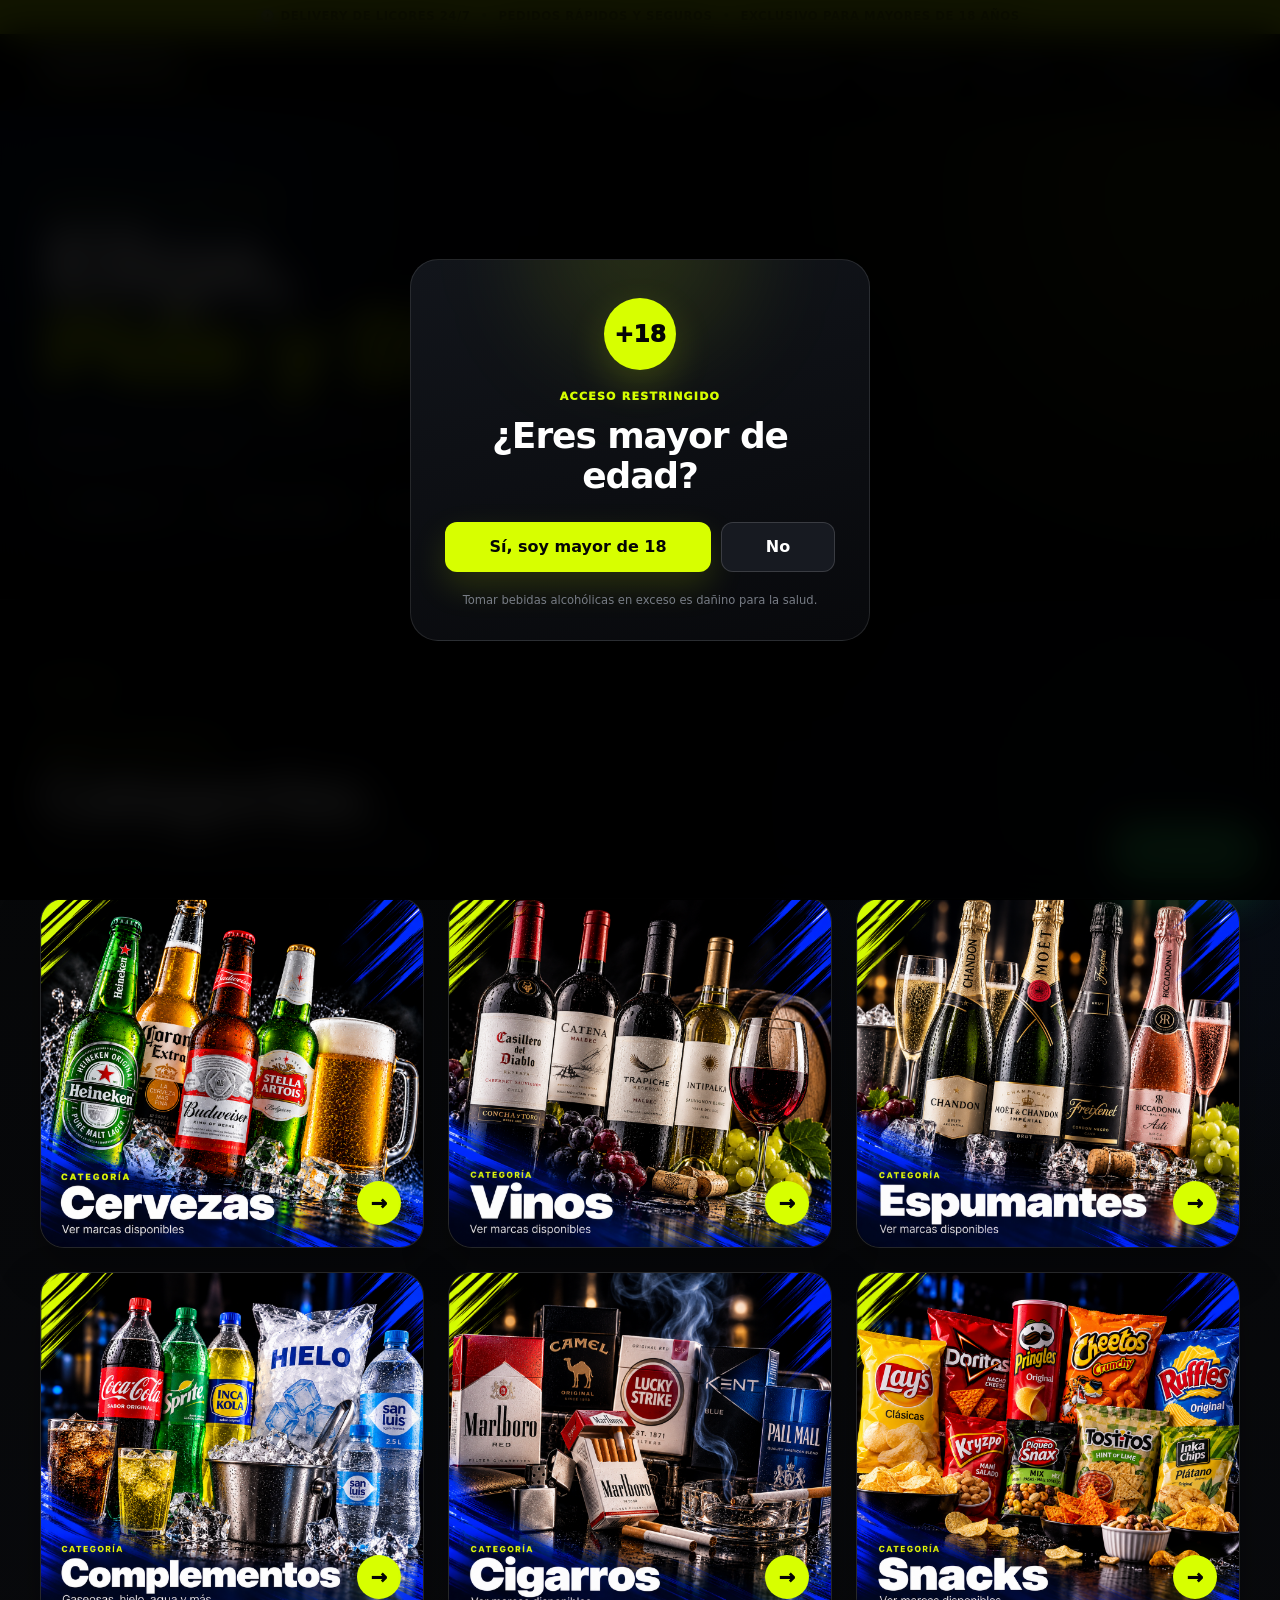
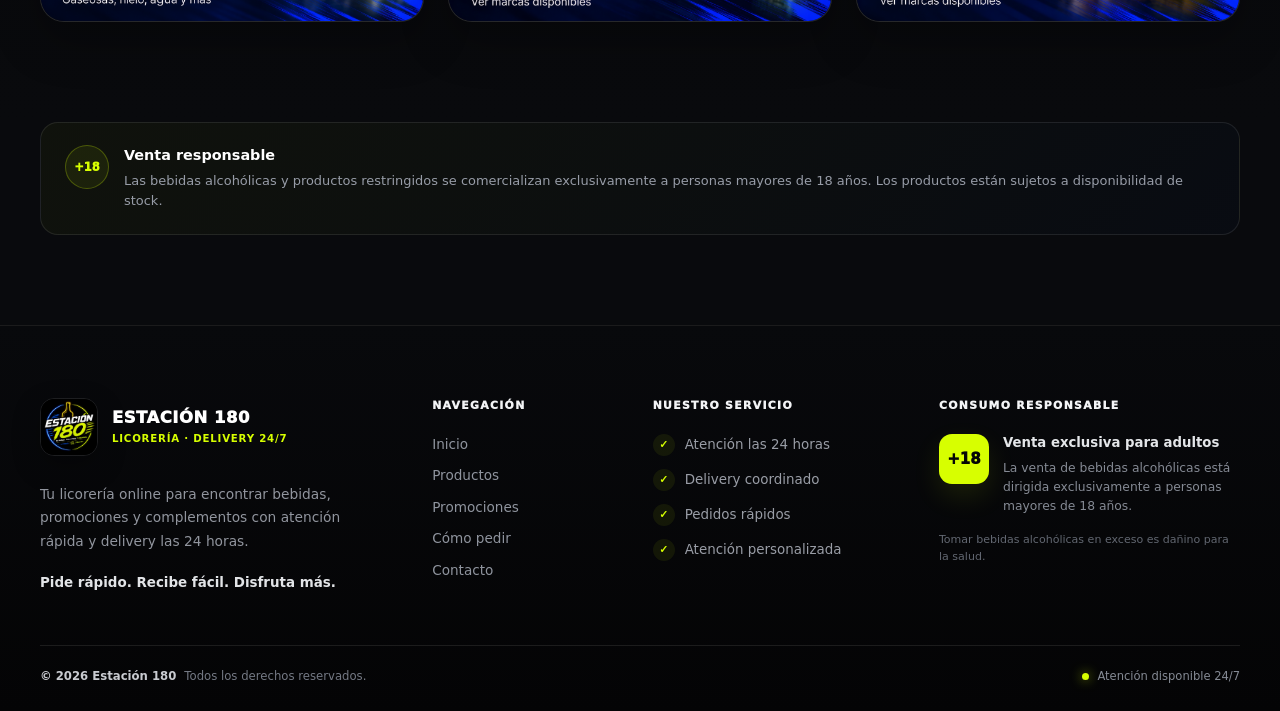
<file: productos/productos.html>
<!DOCTYPE html>
<html lang="es">

<head>

    <meta charset="UTF-8">

    <meta
        name="viewport"
        content="width=device-width, initial-scale=1.0"
    >

    <meta
        name="description"
        content="Catálogo de Estación 180. Cervezas, vinos, espumantes, complementos, cigarros y snacks con delivery 24/7."
    >

    <meta
        name="theme-color"
        content="#050505"
    >

    <title>
        Productos | Estación 180
    </title>


    <!-- ESTILOS GENERALES -->

    <link
        rel="stylesheet"
        href="../styles.css"
    >


    <!-- ESTILOS PRODUCTOS -->

    <link
        rel="stylesheet"
        href="productos.css"
    >

</head>


<body class="products-page">


    <!-- =====================================================
         VALIDACIÓN DE EDAD
    ====================================================== -->

    <div
        class="age-modal"
        id="ageModal"
        role="dialog"
        aria-modal="true"
        aria-labelledby="ageTitle"
    >

        <div class="age-box">


            <div class="age-badge">
                +18
            </div>


            <span class="age-label">
                ACCESO RESTRINGIDO
            </span>


            <h2 id="ageTitle">
                ¿Eres mayor de edad?
            </h2>


            <div class="age-buttons">


                <button
                    type="button"
                    class="btn btn-primary"
                    id="confirmAge"
                >
                    Sí, soy mayor de 18
                </button>


                <button
                    type="button"
                    class="btn btn-secondary"
                    id="denyAge"
                >
                    No
                </button>


            </div>


            <small class="age-warning">

                Tomar bebidas alcohólicas en exceso
                es dañino para la salud.

            </small>


        </div>

    </div>



    <!-- =====================================================
         TOPBAR
    ====================================================== -->

    <div class="topbar">

        <div class="topbar-content">

            <span>
                🕐 DELIVERY DE LICORES 24/7
            </span>

            <span class="topbar-divider">
                •
            </span>

            <span>
                PEDIDOS RÁPIDOS Y SEGUROS
            </span>

            <span class="topbar-divider">
                •
            </span>

            <span>
                EXCLUSIVO PARA MAYORES DE 18 AÑOS
            </span>

        </div>

    </div>



    <!-- =====================================================
         HEADER
    ====================================================== -->

    <header
        class="header"
        id="header"
    >

        <div class="container nav">


            <!-- MARCA -->

            <a
                href="../index.html"
                class="brand"
                aria-label="Estación 180 - Inicio"
            >

                <div class="brand-text">

                    <strong>
                        ESTACIÓN 180
                    </strong>

                    <small>
                        LICORERÍA · DELIVERY 24/7
                    </small>

                </div>

            </a>



            <!-- MENÚ DESKTOP -->

            <nav
                class="nav-links"
                aria-label="Navegación principal"
            >

                <a
                    href="../index.html"
                    data-page="inicio"
                >
                    Inicio
                </a>


                <a
                    href="productos.html"
                    class="active"
                    data-page="productos"
                >
                    Productos
                </a>


                <a
                    href="../promociones/promociones.html"
                    data-page="promociones"
                >
                    Promociones
                </a>


                <a
                    href="../como-pedir/pedir.html"
                    data-page="como-pedir"
                >
                    Cómo pedir
                </a>

                <a
                    href="../contacto/contacto.html"
                    data-page="contacto"
                >
                    Contacto
                </a>

            </nav>



            <!-- ACCIONES -->

            <div class="nav-actions">


                <button
                    type="button"
                    class="header-cart"
                    id="cartButton"
                    aria-label="Abrir carrito"
                >

                    <span class="cart-icon">
                        🛒
                    </span>

                    <span class="cart-text">
                        Mi pedido
                    </span>

                    <span
                        class="cart-count"
                        id="cartCount"
                    >
                        0
                    </span>

                </button>



                <button
                    type="button"
                    class="mobile-menu-button"
                    id="mobileMenuButton"
                    aria-label="Abrir menú"
                    aria-expanded="false"
                >

                    <span></span>
                    <span></span>
                    <span></span>

                </button>

            </div>


        </div>



        <!-- MENÚ MÓVIL -->

        <nav
            class="mobile-menu"
            id="mobileMenu"
            aria-label="Menú móvil"
        >

            <a href="../index.html">
                Inicio
            </a>

            <a
                href="productos.html"
                class="active"
            >
                Productos
            </a>

            <a href="../promociones/promociones.html">
                Promociones
            </a>

            <a
                href="../como-pedir/pedir.html"
                data-page="como-pedir"
            >
                Cómo pedir
            </a>

            <a
                href="../contacto/contacto.html"
                data-page="contacto"
            >
                Contacto
            </a>

        </nav>


    </header>



    <!-- =====================================================
         CONTENIDO
    ====================================================== -->

    <main>


        <!-- =================================================
             HERO
        ================================================== -->

        <section class="products-hero">


            <div class="products-glow products-glow-blue"></div>

            <div class="products-glow products-glow-lime"></div>


            <div class="container products-hero-content">


                <span class="products-kicker">
                    ESTACIÓN 180 · NUESTRO BAR
                </span>


                <h1>

                    Elige,

                    <span>
                        Pide y Disfruta.
                    </span>

                </h1>


                <p>

                    Selecciona una categoría, encuentra tu marca
                    favorita y agrega tus productos directamente
                    a tu pedido.

                </p>


                <div class="products-hero-info">


                    <div class="products-hero-info-item">

                        <span>✓</span>

                        Delivery 24/7

                    </div>


                    <div class="products-hero-info-item">

                        <span>✓</span>

                        Compra rápida

                    </div>


                    <div class="products-hero-info-item">

                        <span>✓</span>

                        Pedido directo

                    </div>


                </div>


            </div>


        </section>



        <!-- =================================================
             CATÁLOGO
        ================================================== -->

        <section class="products-section">

            <div class="container">


                <!-- =================================================
                     BREADCRUMB
                ================================================== -->

                <div
                    class="catalog-breadcrumb"
                    id="catalogBreadcrumb"
                >

                    <button
                        type="button"
                        class="breadcrumb-item active"
                        id="breadcrumbCategories"
                    >
                        Productos
                    </button>


                    <span
                        class="breadcrumb-separator"
                        id="breadcrumbSeparatorCategory"
                        hidden
                    >
                        /
                    </span>


                    <button
                        type="button"
                        class="breadcrumb-item"
                        id="breadcrumbCategory"
                        hidden
                    >
                    </button>


                    <span
                        class="breadcrumb-separator"
                        id="breadcrumbSeparatorBrand"
                        hidden
                    >
                        /
                    </span>


                    <span
                        class="breadcrumb-current"
                        id="breadcrumbBrand"
                        hidden
                    >
                    </span>

                </div>



                <!-- =================================================
                     VISTA 1
                     CATEGORÍAS
                ================================================== -->

                <div
                    class="catalog-view"
                    id="categoriesView"
                >


                    <div class="products-heading">


                        <div>

                            <span class="products-kicker">
                                NUESTROS PRODUCTOS
                            </span>


                            <h2>
                                Categorías.
                            </h2>


                            <p>

                                Selecciona el tipo de producto
                                que deseas comprar.

                            </p>

                        </div>


                        <div class="products-counter">

                            <span>
                                6
                            </span>

                            categorías

                        </div>


                    </div>



                    <div class="category-cards-grid">


                        <!-- =========================================
                             CERVEZAS
                        ========================================== -->

                        <article
                            class="catalog-category-card"
                            data-category="cervezas"
                            tabindex="0"
                        >

                            <div class="catalog-category-image">

                                <!-- CAMBIAR IMAGEN AQUÍ -->

                                <img
                                    src="../imagenes/101.png"
                                    alt="Cervezas"
                                    loading="lazy"
                                >

                            </div>
                                            


                            <span class="catalog-card-arrow">
                                →
                            </span>

                        </article>



                        <!-- =========================================
                             VINOS
                        ========================================== -->

                        <article
                            class="catalog-category-card"
                            data-category="vinos"
                            tabindex="0"
                        >

                            <div class="catalog-category-image">

                                <!-- CAMBIAR IMAGEN AQUÍ -->

                                <img
                                    src="../imagenes/102.png"
                                    alt="Vinos"
                                    loading="lazy"
                                >

                            </div>


                        
                            <span class="catalog-card-arrow">
                                →
                            </span>

                        </article>



                        <!-- =========================================
                             ESPUMANTES
                        ========================================== -->

                        <article
                            class="catalog-category-card"
                            data-category="espumantes"
                            tabindex="0"
                        >

                            <div class="catalog-category-image">

                                <!-- CAMBIAR IMAGEN AQUÍ -->

                                <img
                                    src="../imagenes/103.png"
                                    alt="Espumantes"
                                    loading="lazy"
                                >

                            </div>


                    

                            <span class="catalog-card-arrow">
                                →
                            </span>

                        </article>



                        <!-- =========================================
                             COMPLEMENTOS
                        ========================================== -->

                        <article
                            class="catalog-category-card"
                            data-category="complementos"
                            tabindex="0"
                        >

                            <div class="catalog-category-image">

                                <!-- CAMBIAR IMAGEN AQUÍ -->

                                <img
                                    src="../imagenes/104.png"
                                    alt="Complementos"
                                    loading="lazy"
                                >

                            </div>


                


                            <span class="catalog-card-arrow">
                                →
                            </span>

                        </article>



                        <!-- =========================================
                             CIGARROS
                        ========================================== -->

                        <article
                            class="catalog-category-card"
                            data-category="cigarros"
                            tabindex="0"
                        >

                            <div class="catalog-category-image">

                                <!-- CAMBIAR IMAGEN AQUÍ -->

                                <img
                                    src="../imagenes/105.png"
                                    alt="Cigarros"
                                    loading="lazy"
                                >

                            </div>



                            <span class="catalog-card-arrow">
                                →
                            </span>

                        </article>



                        <!-- =========================================
                             SNACKS
                        ========================================== -->

                        <article
                            class="catalog-category-card"
                            data-category="snacks"
                            tabindex="0"
                        >

                            <div class="catalog-category-image">

                                <!-- CAMBIAR IMAGEN AQUÍ -->

                                <img
                                    src="../imagenes/106.png"
                                    alt="Snacks"
                                    loading="lazy"
                                >

                            </div>




                            <span class="catalog-card-arrow">
                                →
                            </span>

                        </article>


                    </div>


                </div>



                <!-- =================================================
                     VISTA 2
                     MARCAS
                ================================================== -->

                <div
                    class="catalog-view"
                    id="brandsView"
                    hidden
                >


                    <!-- BOTÓN RETROCEDER -->

                    <button
                        type="button"
                        class="catalog-back-button"
                        id="backToCategories"
                    >
                        ← Volver a categorías
                    </button>



                    <div class="products-heading">


                        <div>

                            <span class="products-kicker">
                                ELIGE TU MARCA
                            </span>


                            <h2 id="brandsTitle">
                                Marcas.
                            </h2>


                            <p id="brandsDescription">

                                Selecciona una marca para
                                ver sus productos disponibles.

                            </p>

                        </div>


                        <div class="products-counter">

                            <span id="brandsCount">
                                0
                            </span>

                            marcas

                        </div>


                    </div>



                    <!--
                        LAS MARCAS SE GENERAN CON JAVASCRIPT.

                        Por ahora TODAS usan:

                        ../imagenes/01.jpeg

                        Luego podrás cambiar manualmente
                        cada imagen en productos.js.
                    -->

                    <div
                        class="brand-cards-grid"
                        id="brandsGrid"
                    >
                    </div>


                </div>



                <!-- =================================================
                     VISTA 3
                     PRODUCTOS
                ================================================== -->

                <div
                    class="catalog-view"
                    id="productsView"
                    hidden
                >


                    <!-- BOTÓN RETROCEDER -->

                    <button
                        type="button"
                        class="catalog-back-button"
                        id="backToBrands"
                    >
                        ← Volver a marcas
                    </button>



                    <div class="products-heading">


                        <div>

                            <span class="products-kicker">
                                PRODUCTOS DISPONIBLES
                            </span>


                            <h2 id="productsTitle">
                                Productos.
                            </h2>


                            <p id="productsDescription">

                                Selecciona los productos que
                                deseas agregar a tu pedido.

                            </p>

                        </div>


                        <div class="products-counter">

                            <span id="productsCount">
                                0
                            </span>

                            productos

                        </div>


                    </div>



                    <!-- =============================================
                         BUSCADOR
                    ============================================== -->

                    <div class="products-tools">


                        <div class="products-search">


                            <span class="products-search-icon">
                                🔎
                            </span>


                            <input
                                type="search"
                                id="productSearch"
                                placeholder="Buscar producto..."
                                autocomplete="off"
                                aria-label="Buscar producto"
                            >


                            <button
                                type="button"
                                class="products-search-clear"
                                id="clearProductSearch"
                                aria-label="Limpiar búsqueda"
                            >
                                ✕
                            </button>


                        </div>


                    </div>



                    <!-- =============================================
                         GRID PRODUCTOS
                    ============================================== -->

                    <!--
                        LOS PRODUCTOS SE GENERAN CON JAVASCRIPT.

                        Por ahora TODOS usan:

                        ../imagenes/02.jpeg

                        Después podrás colocar una imagen
                        diferente para cada producto.
                    -->

                    <div
                        class="products-grid"
                        id="productsGrid"
                    >
                    </div>



                    <!-- SIN RESULTADOS -->

                    <div
                        class="products-empty"
                        id="productsEmpty"
                        hidden
                    >

                        <div class="products-empty-icon">
                            🔎
                        </div>


                        <h3>
                            No encontramos productos
                        </h3>


                        <p>

                            Intenta buscar otro producto
                            dentro de esta marca.

                        </p>


                        <button
                            type="button"
                            class="btn btn-secondary"
                            id="resetProducts"
                        >
                            Mostrar productos
                        </button>


                    </div>


                </div>


            </div>

        </section>



        <!-- =================================================
             AVISO
        ================================================== -->

        <section class="products-notice">

            <div class="container">


                <div class="products-notice-box">


                    <div class="products-notice-icon">
                        +18
                    </div>


                    <div>


                        <strong>
                            Venta responsable
                        </strong>


                        <p>

                            Las bebidas alcohólicas y productos
                            restringidos se comercializan
                            exclusivamente a personas mayores
                            de 18 años.

                            Los productos están sujetos a
                            disponibilidad de stock.

                        </p>


                    </div>


                </div>


            </div>

        </section>


    </main>



    <!-- =====================================================
         CARRITO
    ====================================================== -->

    <aside
        class="cart-sidebar"
        id="cartSidebar"
        aria-hidden="true"
    >


        <div class="cart-header">


            <div>

                <span class="cart-eyebrow">
                    ESTACIÓN 180
                </span>

                <h2>
                    Mi pedido
                </h2>

            </div>


            <button
                type="button"
                class="cart-close"
                id="closeCart"
                aria-label="Cerrar carrito"
            >
                ✕
            </button>


        </div>



        <div
            class="cart-items"
            id="cartItems"
        >


            <div class="empty-cart">


                <div class="empty-cart-icon">
                    🛒
                </div>


                <h3>
                    Tu pedido está vacío
                </h3>


                <p>

                    Los productos que agregues
                    aparecerán aquí.

                </p>


            </div>


        </div>



        <div class="cart-footer">


            <div class="cart-total">


                <span>
                    TOTAL
                </span>


                <strong id="cartTotal">
                    S/ 0.00
                </strong>


            </div>


            <button
                type="button"
                class="btn btn-primary cart-checkout"
                id="cartCheckout"
                disabled
            >
                Continuar pedido
            </button>


        </div>


    </aside>



    <!-- =====================================================
         OVERLAY CARRITO
    ====================================================== -->

    <div
        class="cart-overlay"
        id="cartOverlay"
    ></div>



    <!-- =====================================================
         WHATSAPP
    ====================================================== -->

    <button
        type="button"
        class="floating-whatsapp"
        id="floatingWhatsapp"
        aria-label="Contactar por WhatsApp"
    >


        <svg
            viewBox="0 0 32 32"
            aria-hidden="true"
        >

            <path
                fill="currentColor"
                d="M19.11 17.33c-.27-.14-1.6-.79-1.85-.88-.25-.09-.43-.14-.61.14-.18.27-.7.88-.86 1.06-.16.18-.32.2-.59.07-.27-.14-1.15-.42-2.19-1.35-.81-.72-1.36-1.61-1.52-1.88-.16-.27-.02-.42.12-.56.12-.12.27-.32.41-.47.14-.16.18-.27.27-.45.09-.18.05-.34-.02-.47-.07-.14-.61-1.47-.84-2.01-.22-.53-.45-.46-.61-.47h-.52c-.18 0-.47.07-.72.34-.25.27-.95.93-.95 2.27s.98 2.63 1.11 2.81c.14.18 1.92 2.93 4.65 4.11.65.28 1.16.45 1.56.58.66.21 1.25.18 1.72.11.52-.08 1.6-.65 1.83-1.29.23-.63.23-1.18.16-1.29-.07-.11-.25-.18-.52-.32z"
            />

            <path
                fill="currentColor"
                d="M16.03 3C8.84 3 3 8.75 3 15.84c0 2.26.6 4.47 1.74 6.41L3 29l6.95-1.8a13.14 13.14 0 0 0 6.07 1.48h.01C23.21 28.68 29 22.92 29 15.84S23.21 3 16.03 3zm0 23.51h-.01a10.98 10.98 0 0 1-5.59-1.52l-.4-.24-4.12 1.07 1.1-4-.26-.41a10.66 10.66 0 0 1-1.67-5.73c0-5.9 4.91-10.7 10.95-10.7s10.94 4.8 10.94 10.7-4.91 10.83-10.94 10.83z"
            />

        </svg>


        <span class="floating-whatsapp-text">
            WhatsApp
        </span>


    </button>



    <!-- =====================================================
         FOOTER
    ====================================================== -->

    <footer class="footer">


        <div class="container">


            <div class="footer-main">


                <!-- MARCA -->

                <div class="footer-brand">


                    <a
                        href="../index.html"
                        class="footer-logo-wrap"
                    >


                        <img
                            src="../imagenes/logo.jpeg"
                            alt="Logo Estación 180"
                            class="footer-logo"
                        >


                        <div class="footer-brand-info">

                            <strong>
                                ESTACIÓN 180
                            </strong>

                            <span>
                                LICORERÍA · DELIVERY 24/7
                            </span>

                        </div>


                    </a>


                    <p class="footer-description">

                        Tu licorería online para encontrar
                        bebidas, promociones y complementos
                        con atención rápida y delivery
                        las 24 horas.

                    </p>


                    <div class="footer-slogan">

                        Pide rápido. Recibe fácil.
                        Disfruta más.

                    </div>


                </div>



                <!-- NAVEGACIÓN -->

                <div class="footer-column">


                    <span class="footer-title">
                        NAVEGACIÓN
                    </span>


                    <nav class="footer-links">

                        <a href="../index.html">
                            Inicio
                        </a>

                        <a href="productos.html">
                            Productos
                        </a>

                        <a href="../promociones/promociones.html">
                            Promociones
                        </a>

                        <a href="../como-pedir/pedir.html">
                            Cómo pedir
                        </a>

                        <a href="../contacto/contacto.html">
                            Contacto
                        </a>

                    </nav>


                </div>



                <!-- SERVICIO -->

                <div class="footer-column">


                    <span class="footer-title">
                        NUESTRO SERVICIO
                    </span>


                    <div class="footer-service">


                        <div class="footer-service-item">

                            <span class="footer-service-icon">
                                ✓
                            </span>

                            <span>
                                Atención las 24 horas
                            </span>

                        </div>


                        <div class="footer-service-item">

                            <span class="footer-service-icon">
                                ✓
                            </span>

                            <span>
                                Delivery coordinado
                            </span>

                        </div>


                        <div class="footer-service-item">

                            <span class="footer-service-icon">
                                ✓
                            </span>

                            <span>
                                Pedidos rápidos
                            </span>

                        </div>


                        <div class="footer-service-item">

                            <span class="footer-service-icon">
                                ✓
                            </span>

                            <span>
                                Atención personalizada
                            </span>

                        </div>


                    </div>


                </div>



                <!-- RESPONSABILIDAD -->

                <div class="footer-column footer-responsible">


                    <span class="footer-title">
                        CONSUMO RESPONSABLE
                    </span>


                    <div class="footer-age-box">


                        <span class="footer-age">
                            +18
                        </span>


                        <div>

                            <strong>
                                Venta exclusiva para adultos
                            </strong>

                            <p>

                                La venta de bebidas alcohólicas
                                está dirigida exclusivamente a
                                personas mayores de 18 años.

                            </p>

                        </div>


                    </div>


                    <p class="footer-warning">

                        Tomar bebidas alcohólicas en exceso
                        es dañino para la salud.

                    </p>


                </div>


            </div>



            <div class="footer-divider"></div>



            <div class="footer-bottom">


                <div class="footer-copyright">

                    <span>
                        © 2026 Estación 180
                    </span>

                    <small>
                        Todos los derechos reservados.
                    </small>

                </div>


                <div class="footer-status">

                    <span class="footer-status-dot"></span>

                    Atención disponible 24/7

                </div>


            </div>


        </div>


    </footer>



    <!-- =====================================================
         TOAST
    ====================================================== -->

    <div
        class="toast"
        id="toast"
        role="status"
        aria-live="polite"
    ></div>



    <!-- =====================================================
         JAVASCRIPT
    ====================================================== -->

    <script src="../app.js"></script>

    <script src="productos.js"></script>


</body>

</html>
</file>
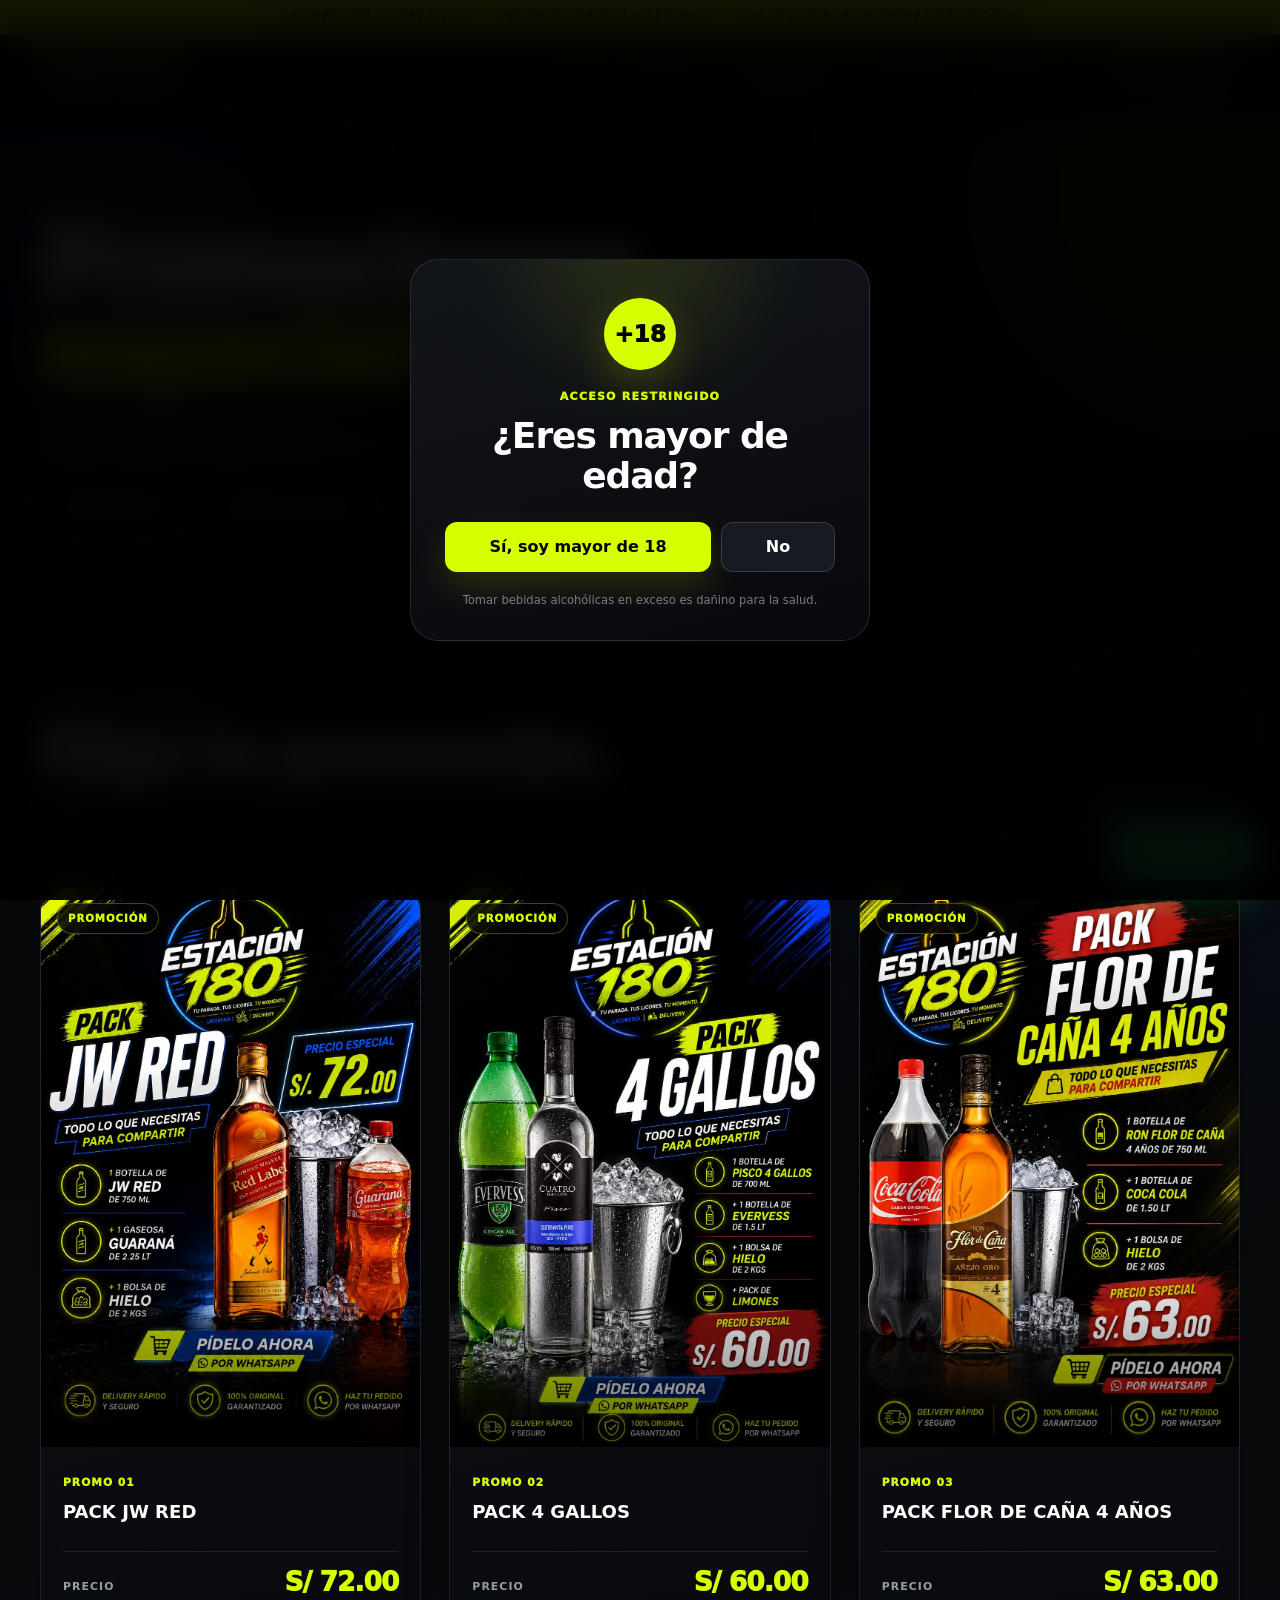
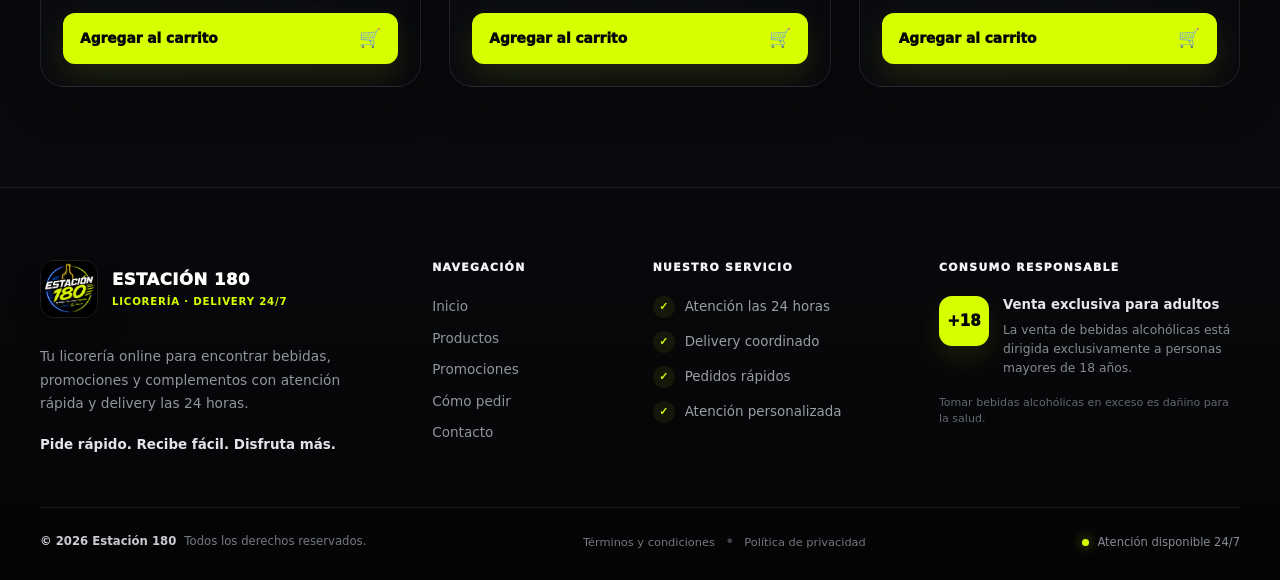
<file: promociones/promociones.html>
<!DOCTYPE html>
<html lang="es">

<head>

    <meta charset="UTF-8">

    <meta
        name="viewport"
        content="width=device-width, initial-scale=1.0"
    >

    <meta
        name="description"
        content="Promociones especiales de Estación 180. Encuentra packs y ofertas en bebidas con delivery 24/7."
    >

    <meta
        name="theme-color"
        content="#050505"
    >

    <title>
        Promociones | Estación 180
    </title>

    <link
        rel="stylesheet"
        href="../styles.css"
    >

    <link
        rel="stylesheet"
        href="promociones.css"
    >

</head>


<body class="promotions-page">


    <!-- =====================================================
         VALIDACIÓN DE EDAD
    ====================================================== -->

    <div
        class="age-modal"
        id="ageModal"
        role="dialog"
        aria-modal="true"
        aria-labelledby="ageTitle"
    >

        <div class="age-box">

            <div class="age-badge">
                +18
            </div>

            <span class="age-label">
                ACCESO RESTRINGIDO
            </span>

            <h2 id="ageTitle">
                ¿Eres mayor de edad?
            </h2>

            <div class="age-buttons">

                <button
                    type="button"
                    class="btn btn-primary"
                    id="confirmAge"
                >
                    Sí, soy mayor de 18
                </button>

                <button
                    type="button"
                    class="btn btn-secondary"
                    id="denyAge"
                >
                    No
                </button>

            </div>

            <small class="age-warning">
                Tomar bebidas alcohólicas en exceso
                es dañino para la salud.
            </small>

        </div>

    </div>



    <!-- =====================================================
         TOPBAR
    ====================================================== -->

    <div class="topbar">

        <div class="topbar-content">

            <span>
                🕐 DELIVERY DE LICORES 24/7
            </span>

            <span class="topbar-divider">
                •
            </span>

            <span>
                PEDIDOS RÁPIDOS Y SEGUROS
            </span>

            <span class="topbar-divider">
                •
            </span>

            <span>
                EXCLUSIVO PARA MAYORES DE 18 AÑOS
            </span>

        </div>

    </div>



    <!-- =====================================================
         HEADER
    ====================================================== -->

    <header
        class="header"
        id="header"
    >

        <div class="container nav">


            <a
                href="../index.html"
                class="brand"
                aria-label="Estación 180 - Inicio"
                data-direct-nav
            >

                <div class="brand-text">

                    <strong>
                        ESTACIÓN 180
                    </strong>

                    <small>
                        LICORERÍA · DELIVERY 24/7
                    </small>

                </div>

            </a>



            <!-- MENÚ DESKTOP -->

            <nav
                class="nav-links"
                aria-label="Navegación principal"
            >

                <a
                    href="../index.html"
                    data-page="inicio"
                    data-direct-nav
                >
                    Inicio
                </a>

                <a
                    href="../productos/productos.html"
                    data-page="productos"
                    data-direct-nav
                >
                    Productos
                </a>

                <a
                    href="promociones.html"
                    class="active"
                    data-page="promociones"
                    data-direct-nav
                >
                    Promociones
                </a>

                <a
                    href="../como-pedir/pedir.html"
                    data-page="como-pedir"
                    data-direct-nav
                >
                    Cómo pedir
                </a>

                <a
                    href="../contacto/contacto.html"
                    data-page="contacto"
                    data-direct-nav
                >
                    Contacto
                </a>

            </nav>



            <div class="nav-actions">

                <button
                    type="button"
                    class="header-cart"
                    id="cartButton"
                    aria-label="Abrir carrito"
                >

                    <span class="cart-icon">
                        🛒
                    </span>

                    <span class="cart-text">
                        Mi pedido
                    </span>

                    <span
                        class="cart-count"
                        id="cartCount"
                    >
                        0
                    </span>

                </button>


                <button
                    type="button"
                    class="mobile-menu-button"
                    id="mobileMenuButton"
                    aria-label="Abrir menú"
                    aria-expanded="false"
                >

                    <span></span>
                    <span></span>
                    <span></span>

                </button>

            </div>

        </div>



        <!-- MENÚ MÓVIL -->

        <nav
            class="mobile-menu"
            id="mobileMenu"
            aria-label="Menú móvil"
        >

            <a
                href="../index.html"
                data-page="inicio"
                data-direct-nav
            >
                Inicio
            </a>

            <a
                href="../productos/productos.html"
                data-page="productos"
                data-direct-nav
            >
                Productos
            </a>

            <a
                href="promociones.html"
                class="active"
                data-page="promociones"
                data-direct-nav
            >
                Promociones
            </a>

            <a
                href="../como-pedir/pedir.html"
                data-page="como-pedir"
                data-direct-nav
            >
                Cómo pedir
            </a>

            <a
                href="../contacto/contacto.html"
                data-page="contacto"
                data-direct-nav
            >
                Contacto
            </a>

        </nav>

    </header>



    <!-- =====================================================
         CONTENIDO
    ====================================================== -->

    <main>


        <!-- =================================================
             HERO PROMOCIONES
        ================================================== -->

        <section class="promotions-hero">


            <div
                class="
                    promotions-glow
                    promotions-glow-blue
                "
            ></div>


            <div
                class="
                    promotions-glow
                    promotions-glow-lime
                "
            ></div>


            <div
                class="
                    container
                    promotions-hero-content
                "
            >

                <span class="promotions-kicker">
                    ESTACIÓN 180 · OFERTAS
                </span>


                <h1>

                    Promociones

                    <span>
                        especiales.
                    </span>

                </h1>


                <p>

                    Descubre nuestros packs y promociones
                    disponibles.

                    Agrégalos directamente a tu carrito y
                    coordina tu pedido de manera rápida.

                </p>


                <div class="promotions-info">

                    <div class="promotions-info-item">

                        <span>
                            ✓
                        </span>

                        Delivery 24/7

                    </div>


                    <div class="promotions-info-item">

                        <span>
                            ✓
                        </span>

                        Ofertas especiales

                    </div>


                    <div class="promotions-info-item">

                        <span>
                            ✓
                        </span>

                        Pedido rápido

                    </div>

                </div>

            </div>

        </section>



        <!-- =================================================
             LISTADO DE PROMOCIONES
        ================================================== -->

        <section class="promotions-section">

            <div class="container">


                <div class="promotions-heading">

                    <div>

                        <span class="promotions-kicker">
                            OFERTAS DISPONIBLES
                        </span>

                        <h2>
                            Elige tu promoción.
                        </h2>

                        <p>

                            Agrega una promoción a tu pedido.
                            Puedes modificar la cantidad desde
                            el carrito.

                        </p>

                    </div>


                    <div class="promotions-counter">

                        <span id="promotionCount">
                            3
                        </span>

                        promociones

                    </div>

                </div>



                <!-- GRID -->

                <div class="promotions-grid">


                    <!-- PROMOCIÓN 01 -->

                    <article
                        class="promotion-card"
                        data-id="PROMO01"
                        data-name="PACK JW RED"
                        data-price="72"
                        data-image="../imagenes/01.jpeg"
                    >

                        <div class="promotion-image-wrapper">

                            <img
                                src="../imagenes/01.jpeg"
                                alt="PACK JW RED"
                                class="promotion-image"
                            >

                            <span class="promotion-badge">
                                PROMOCIÓN
                            </span>

                        </div>


                        <div class="promotion-card-footer">

                            <div class="promotion-info">

                                <span class="promotion-code">
                                    PROMO 01
                                </span>

                                <h3>
                                    PACK JW RED
                                </h3>

                            </div>


                            <div class="promotion-price-row">

                                <span>
                                    PRECIO
                                </span>

                                <strong>
                                    S/ 72.00
                                </strong>

                            </div>


                            <button
                                type="button"
                                class="promotion-add-cart"
                                data-id="PROMO01"
                            >

                                <span>
                                    Agregar al carrito
                                </span>

                                <span>
                                    🛒
                                </span>

                            </button>

                        </div>

                    </article>



                    <!-- PROMOCIÓN 02 -->

                    <article
                        class="promotion-card"
                        data-id="PROMO02"
                        data-name="PACK 4 GALLOS"
                        data-price="60"
                        data-image="../imagenes/02.jpeg"
                    >

                        <div class="promotion-image-wrapper">

                            <img
                                src="../imagenes/02.jpeg"
                                alt="Promoción 02 de Estación 180"
                                class="promotion-image"
                            >

                            <span class="promotion-badge">
                                PROMOCIÓN
                            </span>

                        </div>


                        <div class="promotion-card-footer">

                            <div class="promotion-info">

                                <span class="promotion-code">
                                    PROMO 02
                                </span>

                                <h3>
                                    PACK 4 GALLOS
                                </h3>

                            </div>


                            <div class="promotion-price-row">

                                <span>
                                    PRECIO
                                </span>

                                <strong>
                                    S/ 60.00
                                </strong>

                            </div>


                            <button
                                type="button"
                                class="promotion-add-cart"
                                data-id="PROMO02"
                            >

                                <span>
                                    Agregar al carrito
                                </span>

                                <span>
                                    🛒
                                </span>

                            </button>

                        </div>

                    </article>



                    <!-- PROMOCIÓN 03 -->

                    <article
                        class="promotion-card"
                        data-id="PROMO03"
                        data-name="PACK FLOR DE CAÑA 4 AÑOS"
                        data-price="63"
                        data-image="../imagenes/03.jpeg"
                    >

                        <div class="promotion-image-wrapper">

                            <img
                                src="../imagenes/03.jpeg"
                                alt="Promoción 03 de Estación 180"
                                class="promotion-image"
                            >

                            <span class="promotion-badge">
                                PROMOCIÓN
                            </span>

                        </div>


                        <div class="promotion-card-footer">

                            <div class="promotion-info">

                                <span class="promotion-code">
                                    PROMO 03
                                </span>

                                <h3>
                                    PACK FLOR DE CAÑA 4 AÑOS
                                </h3>

                            </div>


                            <div class="promotion-price-row">

                                <span>
                                    PRECIO
                                </span>

                                <strong>
                                    S/ 63.00
                                </strong>

                            </div>


                            <button
                                type="button"
                                class="promotion-add-cart"
                                data-id="PROMO03"
                            >

                                <span>
                                    Agregar al carrito
                                </span>

                                <span>
                                    🛒
                                </span>

                            </button>

                        </div>

                    </article>

                </div>

            </div>

        </section>

    </main>



    <!-- =====================================================
         CARRITO
    ====================================================== -->

    <aside
        class="cart-sidebar"
        id="cartSidebar"
        aria-hidden="true"
    >

        <div class="cart-header">

            <div>

                <span class="cart-eyebrow">
                    ESTACIÓN 180
                </span>

                <h2>
                    Mi pedido
                </h2>

            </div>


            <button
                type="button"
                class="cart-close"
                id="closeCart"
                aria-label="Cerrar carrito"
            >
                ✕
            </button>

        </div>


        <div
            class="cart-items"
            id="cartItems"
        >

            <div class="empty-cart">

                <div class="empty-cart-icon">
                    🛒
                </div>

                <h3>
                    Tu pedido está vacío
                </h3>

                <p>

                    Las promociones o productos
                    que agregues aparecerán aquí.

                </p>

            </div>

        </div>


        <div class="cart-footer">

            <div class="cart-total">

                <span>
                    TOTAL
                </span>

                <strong id="cartTotal">
                    S/ 0.00
                </strong>

            </div>


            <button
                type="button"
                class="btn btn-primary cart-checkout"
                id="cartCheckout"
                disabled
            >
                Continuar pedido
            </button>

        </div>

    </aside>



    <!-- =====================================================
         OVERLAY
    ====================================================== -->

    <div
        class="cart-overlay"
        id="cartOverlay"
    ></div>



    <!-- =====================================================
         WHATSAPP
    ====================================================== -->

    <button
        type="button"
        class="floating-whatsapp"
        id="floatingWhatsapp"
        aria-label="Contactar por WhatsApp"
    >

        <svg
            viewBox="0 0 32 32"
            aria-hidden="true"
        >

            <path
                fill="currentColor"
                d="M19.11 17.33c-.27-.14-1.6-.79-1.85-.88-.25-.09-.43-.14-.61.14-.18.27-.7.88-.86 1.06-.16.18-.32.2-.59.07-.27-.14-1.15-.42-2.19-1.35-.81-.72-1.36-1.61-1.52-1.88-.16-.27-.02-.42.12-.56.12-.12.27-.32.41-.47.14-.16.18-.27.27-.45.09-.18.05-.34-.02-.47-.07-.14-.61-1.47-.84-2.01-.22-.53-.45-.46-.61-.47h-.52c-.18 0-.47.07-.72.34-.25.27-.95.93-.95 2.27s.98 2.63 1.11 2.81c.14.18 1.92 2.93 4.65 4.11.65.28 1.16.45 1.56.58.66.21 1.25.18 1.72.11.52-.08 1.6-.65 1.83-1.29.23-.63.23-1.18.16-1.29-.07-.11-.25-.18-.52-.32z"
            />

            <path
                fill="currentColor"
                d="M16.03 3C8.84 3 3 8.75 3 15.84c0 2.26.6 4.47 1.74 6.41L3 29l6.95-1.8a13.14 13.14 0 0 0 6.07 1.48h.01C23.21 28.68 29 22.92 29 15.84S23.21 3 16.03 3zm0 23.51h-.01a10.98 10.98 0 0 1-5.59-1.52l-.4-.24-4.12 1.07 1.1-4-.26-.41a10.66 10.66 0 0 1-1.67-5.73c0-5.9 4.91-10.7 10.95-10.7s10.94 4.8 10.94 10.7-4.91 10.83-10.94 10.83z"
            />

        </svg>


        <span class="floating-whatsapp-text">
            WhatsApp
        </span>

    </button>



    <!-- =====================================================
         FOOTER
    ====================================================== -->

    <footer class="footer">

        <div class="container">

            <div class="footer-main">


                <div class="footer-brand">

                    <a
                        href="../index.html"
                        class="footer-logo-wrap"
                        aria-label="Estación 180 - Inicio"
                        data-direct-nav
                    >

                        <img
                            src="../imagenes/logo.jpeg"
                            alt="Logo Estación 180"
                            class="footer-logo"
                        >

                        <div class="footer-brand-info">

                            <strong>
                                ESTACIÓN 180
                            </strong>

                            <span>
                                LICORERÍA · DELIVERY 24/7
                            </span>

                        </div>

                    </a>


                    <p class="footer-description">

                        Tu licorería online para encontrar
                        bebidas, promociones y complementos
                        con atención rápida y delivery
                        las 24 horas.

                    </p>


                    <div class="footer-slogan">

                        Pide rápido. Recibe fácil.
                        Disfruta más.

                    </div>

                </div>



                <div class="footer-column">

                    <span class="footer-title">
                        NAVEGACIÓN
                    </span>

                    <nav class="footer-links">

                        <a
                            href="../index.html"
                            data-direct-nav
                        >
                            Inicio
                        </a>

                        <a
                            href="../productos/productos.html"
                            data-direct-nav
                        >
                            Productos
                        </a>

                        <a
                            href="promociones.html"
                            data-direct-nav
                        >
                            Promociones
                        </a>

                        <a
                            href="../como-pedir/pedir.html"
                            data-direct-nav
                        >
                            Cómo pedir
                        </a>

                        <a
                            href="../contacto/contacto.html"
                            data-direct-nav
                        >
                            Contacto
                        </a>

                    </nav>

                </div>



                <div class="footer-column">

                    <span class="footer-title">
                        NUESTRO SERVICIO
                    </span>

                    <div class="footer-service">

                        <div class="footer-service-item">

                            <span class="footer-service-icon">
                                ✓
                            </span>

                            <span>
                                Atención las 24 horas
                            </span>

                        </div>


                        <div class="footer-service-item">

                            <span class="footer-service-icon">
                                ✓
                            </span>

                            <span>
                                Delivery coordinado
                            </span>

                        </div>


                        <div class="footer-service-item">

                            <span class="footer-service-icon">
                                ✓
                            </span>

                            <span>
                                Pedidos rápidos
                            </span>

                        </div>


                        <div class="footer-service-item">

                            <span class="footer-service-icon">
                                ✓
                            </span>

                            <span>
                                Atención personalizada
                            </span>

                        </div>

                    </div>

                </div>



                <div
                    class="
                        footer-column
                        footer-responsible
                    "
                >

                    <span class="footer-title">
                        CONSUMO RESPONSABLE
                    </span>


                    <div class="footer-age-box">

                        <span class="footer-age">
                            +18
                        </span>

                        <div>

                            <strong>
                                Venta exclusiva para adultos
                            </strong>

                            <p>

                                La venta de bebidas alcohólicas
                                está dirigida exclusivamente
                                a personas mayores de 18 años.

                            </p>

                        </div>

                    </div>


                    <p class="footer-warning">

                        Tomar bebidas alcohólicas en exceso
                        es dañino para la salud.

                    </p>

                </div>

            </div>



            <div class="footer-divider"></div>



            <div class="footer-bottom">

                <div class="footer-copyright">

                    <span>
                        © 2026 Estación 180
                    </span>

                    <small>
                        Todos los derechos reservados.
                    </small>

                </div>


                <div class="footer-legal">

                    <button
                        type="button"
                        class="footer-legal-link"
                    >
                        Términos y condiciones
                    </button>

                    <span class="footer-dot">
                        •
                    </span>

                    <button
                        type="button"
                        class="footer-legal-link"
                    >
                        Política de privacidad
                    </button>

                </div>


                <div class="footer-status">

                    <span class="footer-status-dot"></span>

                    Atención disponible 24/7

                </div>

            </div>

        </div>

    </footer>



    <!-- =====================================================
         TOAST
    ====================================================== -->

    <div
        class="toast"
        id="toast"
        role="status"
        aria-live="polite"
    ></div>



    <!-- =====================================================
         JAVASCRIPT
    ====================================================== -->

    <script src="../app.js"></script>

    <script src="promociones.js"></script>


    <!-- =====================================================
         CORRECCIÓN DE NAVEGACIÓN ENTRE PÁGINAS
    ====================================================== -->

    <script>

        document.addEventListener(
            "click",
            function (event) {

                const link =
                    event.target.closest(
                        "a[data-direct-nav]"
                    );

                if (!link) {
                    return;
                }

                const href =
                    link.getAttribute("href");

                if (
                    !href ||
                    href === "#"
                ) {
                    return;
                }

                event.preventDefault();

                event.stopImmediatePropagation();

                window.location.href =
                    href;

            },
            true
        );



        /* =====================================================
           SINCRONIZAR CARRITO ANTES DE CONTINUAR PEDIDO
        ====================================================== */

        const checkoutButton =
            document.getElementById(
                "cartCheckout"
            );


        if (checkoutButton) {

            checkoutButton.addEventListener(
                "click",
                function () {

                    try {

                        const storedCart =
                            localStorage.getItem(
                                "estacion180-cart"
                            );


                        if (
                            typeof cart !== "undefined"
                        ) {

                            cart =
                                storedCart
                                    ? JSON.parse(storedCart)
                                    : [];

                        }

                    } catch (error) {

                        console.error(
                            "Error al sincronizar el carrito:",
                            error
                        );

                    }

                },
                true
            );

        }

    </script>


</body>

</html>
</file>
<file: styles.css>
/* ============================================================
   ESTACIÓN 180
   STYLES.CSS
   PRODUCCIÓN
   ============================================================ */


/* ============================================================
   01. VARIABLES
   ============================================================ */

:root {

    --bg: #050505;
    --bg-deep: #020203;
    --bg-soft: #090b0f;

    --surface: #0d0f14;
    --surface-2: #11141a;
    --surface-3: #171a21;

    --text: #f7f8fa;
    --text-soft: #d6d8dd;
    --muted: #979ca7;
    --muted-2: #686d77;

    --lime: #d7ff00;
    --lime-hover: #c7ed00;
    --lime-soft: rgba(215, 255, 0, 0.08);
    --lime-border: rgba(215, 255, 0, 0.25);

    --blue: #1769ff;
    --blue-soft: rgba(23, 105, 255, 0.12);

    --whatsapp: #25d366;
    --whatsapp-hover: #20bd5a;

    --danger: #ff5757;

    --line: rgba(255, 255, 255, 0.09);
    --line-strong: rgba(255, 255, 255, 0.15);

    --container: 1200px;

    --radius-sm: 10px;
    --radius-md: 14px;
    --radius-lg: 22px;
    --radius-xl: 30px;

    --shadow-sm:
        0 10px 30px rgba(0, 0, 0, 0.25);

    --shadow-md:
        0 20px 55px rgba(0, 0, 0, 0.38);

    --shadow-lg:
        0 32px 90px rgba(0, 0, 0, 0.52);

    --transition:
        220ms cubic-bezier(.2, .7, .2, 1);

}


/* ============================================================
   02. RESET
   ============================================================ */

*,
*::before,
*::after {

    box-sizing: border-box;

}


html {

    scroll-behavior: smooth;
    color-scheme: dark;

}


body {

    margin: 0;

    min-width: 320px;

    background:
        radial-gradient(
            circle at 8% 5%,
            rgba(23, 105, 255, 0.10),
            transparent 34rem
        ),
        radial-gradient(
            circle at 92% 6%,
            rgba(215, 255, 0, 0.06),
            transparent 30rem
        ),
        var(--bg);

    color: var(--text);

    font-family:
        Inter,
        ui-sans-serif,
        system-ui,
        -apple-system,
        BlinkMacSystemFont,
        "Segoe UI",
        sans-serif;

    font-size: 16px;

    line-height: 1.5;

    overflow-x: hidden;

    text-rendering: optimizeLegibility;
    -webkit-font-smoothing: antialiased;

}


body.modal-open,
body.cart-open {

    overflow: hidden;

}


button,
input,
textarea,
select {

    font: inherit;

}


button {

    -webkit-tap-highlight-color: transparent;

}


a {

    color: inherit;

    text-decoration: none;

}


img,
svg {

    display: block;

    max-width: 100%;

}


h1,
h2,
h3,
h4,
p {

    margin-top: 0;

}


::selection {

    background: var(--lime);

    color: #050505;

}


/* ============================================================
   03. ACCESIBILIDAD
   ============================================================ */

a:focus-visible,
button:focus-visible {

    outline:
        3px solid rgba(215, 255, 0, 0.72);

    outline-offset: 4px;

}


/* ============================================================
   04. CONTENEDOR GLOBAL
   ============================================================ */

.container {

    width:
        min(
            var(--container),
            calc(100% - 48px)
        );

    margin-inline: auto;

}


/* ============================================================
   05. TOPBAR
   ============================================================ */

.topbar {

    position: relative;

    z-index: 80;

    min-height: 34px;

    padding:
        7px 18px;

    display: flex;

    align-items: center;

    justify-content: center;

    background: var(--lime);

    color: #050505;

}


.topbar-content {

    display: flex;

    align-items: center;

    justify-content: center;

    flex-wrap: wrap;

    gap: 10px;

    text-align: center;

    font-size: 0.73rem;

    font-weight: 900;

    letter-spacing: 0.045em;

}


.topbar-divider {

    opacity: 0.45;

}


/* ============================================================
   06. HEADER
   ============================================================ */

.header {

    position: sticky;

    top: 0;

    z-index: 70;

    border-bottom:
        1px solid var(--line);

    background:
        rgba(5, 5, 5, 0.86);

    backdrop-filter:
        blur(18px);

    -webkit-backdrop-filter:
        blur(18px);

    transition:
        background var(--transition),
        box-shadow var(--transition),
        border-color var(--transition);

}


.header.header-scrolled {

    background:
        rgba(5, 5, 5, 0.96);

    border-color:
        rgba(255, 255, 255, 0.12);

    box-shadow:
        0 16px 40px
        rgba(0, 0, 0, 0.28);

}


/* ============================================================
   07. NAV
   ============================================================ */

.nav {

    min-height: 76px;

    display: flex;

    align-items: center;

    justify-content: space-between;

    gap: 28px;

}


/* ============================================================
   08. MARCA
   ============================================================ */

.brand {

    min-width: 190px;

    display: inline-flex;

    align-items: center;

    gap: 12px;

}


.brand-text {

    display: flex;

    flex-direction: column;

    line-height: 1.1;

}


.brand-text strong {

    color: var(--text);

    font-size: 1rem;

    font-weight: 950;

    letter-spacing: 0.025em;

    white-space: nowrap;

}


.brand-text small {

    margin-top: 6px;

    color: var(--lime);

    font-size: 0.62rem;

    font-weight: 850;

    letter-spacing: 0.055em;

    white-space: nowrap;

}


/* ============================================================
   09. LINKS HEADER
   ============================================================ */

.nav-links {

    margin-left: auto;

    display: flex;

    align-items: center;

    gap: 28px;

}


.nav-links a {

    position: relative;

    padding: 9px 0;

    color: #c9ccd2;

    font-size: 0.87rem;

    font-weight: 760;

    transition:
        color var(--transition);

}


.nav-links a:hover,
.nav-links a.active {

    color: var(--lime);

}


.nav-links a::after {

    content: "";

    position: absolute;

    left: 0;
    right: 0;

    bottom: 0;

    height: 2px;

    border-radius: 999px;

    background: var(--lime);

    transform:
        scaleX(0);

    transform-origin: center;

    transition:
        transform var(--transition);

}


.nav-links a:hover::after,
.nav-links a.active::after {

    transform:
        scaleX(1);

}


/* ============================================================
   10. ACCIONES HEADER
   ============================================================ */

.nav-actions {

    display: flex;

    align-items: center;

    gap: 10px;

}


/* ============================================================
   11. BOTÓN CARRITO
   ============================================================ */

.header-cart {

    position: relative;

    min-height: 46px;

    padding:
        0 14px;

    display: inline-flex;

    align-items: center;

    justify-content: center;

    gap: 9px;

    border:
        1px solid var(--lime-border);

    border-radius: 13px;

    background:
        linear-gradient(
            180deg,
            rgba(215, 255, 0, 0.07),
            rgba(215, 255, 0, 0.025)
        );

    color: var(--text);

    cursor: pointer;

    font-weight: 850;

    transition:
        transform var(--transition),
        background var(--transition),
        border-color var(--transition),
        color var(--transition),
        box-shadow var(--transition);

}


.header-cart:hover {

    transform:
        translateY(-2px);

    border-color: var(--lime);

    background: var(--lime);

    color: #050505;

    box-shadow:
        0 12px 28px
        rgba(215, 255, 0, 0.12);

}


.cart-icon {

    font-size: 1rem;

}


.cart-text {

    font-size: 0.8rem;

}


.cart-count {

    min-width: 22px;
    height: 22px;

    padding:
        0 6px;

    display: grid;

    place-items: center;

    border-radius: 999px;

    background: var(--blue);

    color: white;

    font-size: 0.67rem;

    font-weight: 950;

    line-height: 1;

}


/* ============================================================
   12. HAMBURGUESA
   ============================================================ */

.mobile-menu-button {

    position: relative;

    display: none;

    width: 44px;
    height: 44px;

    padding: 0;

    border:
        1px solid var(--line);

    border-radius: 12px;

    background:
        var(--surface-2);

    cursor: pointer;

}


.mobile-menu-button span {

    position: absolute;

    left: 11px;

    width: 20px;
    height: 2px;

    border-radius: 999px;

    background: var(--text);

    transition:
        top var(--transition),
        transform var(--transition),
        opacity var(--transition);

}


.mobile-menu-button span:nth-child(1) {

    top: 13px;

}


.mobile-menu-button span:nth-child(2) {

    top: 20px;

}


.mobile-menu-button span:nth-child(3) {

    top: 27px;

}


.mobile-menu-button.active span:nth-child(1) {

    top: 20px;

    transform:
        rotate(45deg);

}


.mobile-menu-button.active span:nth-child(2) {

    opacity: 0;

}


.mobile-menu-button.active span:nth-child(3) {

    top: 20px;

    transform:
        rotate(-45deg);

}


/* ============================================================
   13. MENÚ MÓVIL
   ============================================================ */

.mobile-menu {

    display: none;

    border-top:
        1px solid var(--line);

    background:
        rgba(5, 5, 5, 0.98);

}


.mobile-menu.open {

    display: flex;

    flex-direction: column;

}


.mobile-menu a {

    padding:
        16px 5%;

    border-bottom:
        1px solid var(--line);

    color: var(--text-soft);

    font-size: 0.9rem;

    font-weight: 800;

}


.mobile-menu a:hover {

    color: var(--lime);

    background:
        rgba(215, 255, 0, 0.035);

}


/* ============================================================
   14. BOTONES GENERALES
   ============================================================ */

.btn {

    min-height: 46px;

    padding:
        12px 18px;

    border: 0;

    border-radius: 12px;

    display: inline-flex;

    align-items: center;

    justify-content: center;

    gap: 9px;

    cursor: pointer;

    font-weight: 900;

    transition:
        transform var(--transition),
        box-shadow var(--transition),
        background var(--transition),
        color var(--transition),
        opacity var(--transition);

}


.btn:hover {

    transform:
        translateY(-2px);

}


.btn:active {

    transform:
        translateY(0);

}


.btn:disabled {

    opacity: 0.4;

    cursor: not-allowed;

    transform: none;

    box-shadow: none;

}


.btn-primary {

    background: var(--lime);

    color: #050505;

    box-shadow:
        0 14px 34px
        rgba(215, 255, 0, 0.15);

}


.btn-primary:hover {

    background: var(--lime-hover);

    box-shadow:
        0 20px 42px
        rgba(215, 255, 0, 0.20);

}


.btn-secondary {

    border:
        1px solid var(--line-strong);

    background:
        var(--surface-3);

    color: white;

}


.btn-secondary:hover {

    background:
        #20232b;

}


.btn-large {

    min-width: 210px;

    min-height: 54px;

    padding:
        15px 22px;

}


/* ============================================================
   15. HERO
   ============================================================ */

.hero {

    position: relative;

    overflow: hidden;

    border-bottom:
        1px solid var(--line);

    isolation: isolate;

}


.hero-background {

    position: absolute;

    inset: 0;

    z-index: -3;

    pointer-events: none;

    background:
        linear-gradient(
            180deg,
            rgba(5, 5, 5, 0) 70%,
            rgba(5, 5, 5, 0.82) 100%
        );

}


.hero-orb {

    position: absolute;

    z-index: -2;

    width: 480px;
    height: 480px;

    border-radius: 50%;

    filter:
        blur(120px);

    opacity: 0.13;

    pointer-events: none;

}


.hero-orb-blue {

    left: -170px;
    top: -20px;

    background: var(--blue);

}


.hero-orb-lime {

    right: -170px;
    top: -20px;

    background: var(--lime);

}


/* ============================================================
   16. HERO GRID
   ============================================================ */

.hero-grid {

    position: relative;

    min-height:
        clamp(
            650px,
            75vh,
            760px
        );

    padding:
        70px 0 78px;

    display: grid;

    grid-template-columns:
        minmax(0, 1.04fr)
        minmax(380px, 0.96fr);

    align-items: center;

    gap:
        clamp(
            44px,
            6vw,
            80px
        );

}


/* ============================================================
   17. HERO CONTENT
   ============================================================ */

.hero-content {

    opacity: 0;

    transform:
        translateY(20px);

    transition:
        opacity 700ms ease,
        transform 700ms ease;

}


.hero-content.visible {

    opacity: 1;

    transform:
        translateY(0);

}


/* ============================================================
   18. HERO BADGE
   ============================================================ */

.hero-badge {

    width: fit-content;

    display: inline-flex;

    align-items: center;

    gap: 9px;

    padding:
        9px 13px;

    border:
        1px solid var(--lime-border);

    border-radius: 999px;

    background:
        rgba(215, 255, 0, 0.045);

    color: var(--lime);

    font-size: 0.73rem;

    font-weight: 950;

    letter-spacing: 0.055em;

    box-shadow:
        inset 0 0 18px
        rgba(215, 255, 0, 0.025);

}


.hero-badge-dot {

    width: 8px;
    height: 8px;

    flex-shrink: 0;

    border-radius: 50%;

    background: var(--lime);

    box-shadow:
        0 0 12px
        rgba(215, 255, 0, 0.85);

    animation:
        pulse-dot 2s ease-in-out infinite;

}


@keyframes pulse-dot {

    0%,
    100% {

        opacity: 1;

        box-shadow:
            0 0 10px
            rgba(215, 255, 0, 0.8);

    }

    50% {

        opacity: 0.7;

        box-shadow:
            0 0 20px
            rgba(215, 255, 0, 0.95);

    }

}


/* ============================================================
   19. HERO H1
   ============================================================ */

.hero h1 {

    margin:
        24px 0 22px;

    max-width: 780px;

    color: #f7f7f8;

    font-size:
        clamp(
            4rem,
            6.4vw,
            7rem
        );

    font-weight: 900;

    line-height: 0.89;

    letter-spacing: -0.062em;

    text-wrap: balance;

}


.hero h1 span {

    color: var(--lime);

    text-shadow:
        0 0 30px
        rgba(215, 255, 0, 0.11);

}


/* ============================================================
   20. HERO DESCRIPTION
   ============================================================ */

.hero-description {

    max-width: 670px;

    margin: 0;

    color: #b8bcc4;

    font-size:
        clamp(
            0.98rem,
            1.1vw,
            1.08rem
        );

    line-height: 1.72;

}


/* ============================================================
   21. HERO ACTION
   ============================================================ */

.hero-actions {

    margin-top: 30px;

}


/* ============================================================
   22. BENEFICIOS HERO
   ============================================================ */

.hero-points {

    margin-top: 28px;

    display: flex;

    align-items: center;

    flex-wrap: wrap;

    gap:
        12px 22px;

}


.hero-point {

    display: flex;

    align-items: center;

    gap: 8px;

    color: #d4d6da;

    font-size: 0.87rem;

    font-weight: 760;

}


.hero-check {

    width: 20px;
    height: 20px;

    display: grid;

    place-items: center;

    border-radius: 50%;

    background:
        rgba(215, 255, 0, 0.07);

    color: var(--lime);

    font-size: 0.75rem;

    font-weight: 950;

}


/* ============================================================
   23. HERO VISUAL
   ============================================================ */

.hero-visual {

    position: relative;

    width: 100%;

    opacity: 0;

    transform:
        translateY(20px);

    transition:
        opacity 760ms ease 100ms,
        transform 760ms ease 100ms;

}


.hero-visual.visible {

    opacity: 1;

    transform:
        translateY(0);

}


.hero-logo-glow {

    position: absolute;

    inset: 10%;

    border-radius: 50%;

    background:
        conic-gradient(
            from 40deg,
            rgba(215, 255, 0, 0.3),
            rgba(23, 105, 255, 0.40),
            rgba(215, 255, 0, 0.20)
        );

    filter:
        blur(75px);

    opacity: 0.66;

    pointer-events: none;

}


.hero-logo-card {

    position: relative;

    z-index: 2;

    overflow: hidden;

    border:
        1px solid rgba(255, 255, 255, 0.11);

    border-radius: 30px;

    background: #000;

    box-shadow:
        0 35px 80px
        rgba(0, 0, 0, 0.48);

    transition:
        transform 400ms ease,
        box-shadow 400ms ease,
        border-color 400ms ease;

}


.hero-logo-card:hover {

    transform:
        translateY(-4px);

    border-color:
        rgba(215, 255, 0, 0.18);

    box-shadow:
        0 42px 95px
        rgba(0, 0, 0, 0.58);

}


.hero-logo {

    width: 100%;

    aspect-ratio: 1 / 1;

    object-fit: cover;

}


/* ============================================================
   24. HOME MENU
   ============================================================ */

.home-menu {

    position: relative;

    padding:
        100px 0 110px;

    background:
        radial-gradient(
            circle at 85% 15%,
            rgba(23, 105, 255, 0.08),
            transparent 30rem
        ),
        linear-gradient(
            180deg,
            #050505,
            #08090c
        );

}


/* ============================================================
   25. HOME MENU HEADING
   ============================================================ */

.home-menu-heading {

    max-width: 730px;

    margin:
        0 auto 48px;

    text-align: center;

}


.section-kicker {

    display: inline-block;

    margin-bottom: 12px;

    color: var(--lime);

    font-size: 0.72rem;

    font-weight: 950;

    letter-spacing: 0.11em;

}


.home-menu-heading h2 {

    margin: 0;

    color: var(--text);

    font-size:
        clamp(
            2.25rem,
            4.4vw,
            4.2rem
        );

    font-weight: 900;

    line-height: 1.02;

    letter-spacing: -0.045em;

}


.home-menu-heading p {

    margin:
        14px 0 0;

    color: var(--muted);

    font-size: 0.98rem;

}


/* ============================================================
   26. HOME GRID
   ============================================================ */

.home-menu-grid {

    display: grid;

    grid-template-columns:
        repeat(
            4,
            minmax(0, 1fr)
        );

    gap: 20px;

}


/* ============================================================
   27. HOME CARD
   ============================================================ */

.home-menu-card {

    position: relative;

    min-height: 260px;

    padding: 28px;

    overflow: hidden;

    border:
        1px solid var(--line);

    border-radius: 24px;

    background:
        linear-gradient(
            160deg,
            rgba(18, 20, 27, 0.96),
            rgba(9, 10, 14, 0.98)
        );

    color: var(--text);

    text-align: left;

    cursor: pointer;

    box-shadow:
        0 15px 45px
        rgba(0, 0, 0, 0.18);

    opacity: 0;

    transform:
        translateY(22px);

    transition:
        opacity 520ms ease,
        transform 520ms ease,
        border-color var(--transition),
        box-shadow var(--transition),
        background var(--transition);

}


.home-menu-card::before {

    content: "";

    position: absolute;

    inset: 0;

    pointer-events: none;

    background:
        radial-gradient(
            circle at 0% 0%,
            rgba(215, 255, 0, 0.055),
            transparent 40%
        );

    opacity: 0;

    transition:
        opacity var(--transition);

}


.home-menu-card.visible {

    opacity: 1;

    transform:
        translateY(0);

}


.home-menu-card:hover {

    transform:
        translateY(-7px);

    border-color:
        rgba(215, 255, 0, 0.34);

    box-shadow:
        0 28px 65px
        rgba(0, 0, 0, 0.32);

}


.home-menu-card:hover::before {

    opacity: 1;

}


/* ============================================================
   28. ICONOS HOME
   ============================================================ */

.home-menu-icon {

    position: relative;

    z-index: 1;

    width: 72px;
    height: 72px;

    display: grid;

    place-items: center;

    border:
        1px solid var(--lime-border);

    border-radius: 50%;

    background:
        linear-gradient(
            145deg,
            rgba(215, 255, 0, 0.10),
            rgba(23, 105, 255, 0.045)
        );

    color: var(--lime);

    font-size: 1.8rem;

    font-weight: 950;

    transition:
        transform var(--transition),
        background var(--transition),
        color var(--transition),
        border-color var(--transition);

}


.home-menu-card:hover
.home-menu-icon {

    transform:
        scale(1.06);

    border-color: var(--lime);

    background: var(--lime);

    color: #050505;

}


/* ============================================================
   29. TEXTO CARDS
   ============================================================ */

.home-menu-card h3 {

    position: relative;

    z-index: 1;

    margin:
        25px 0 9px;

    font-size: 1rem;

    font-weight: 900;

    letter-spacing: 0.045em;

}


.home-menu-card p {

    position: relative;

    z-index: 1;

    max-width: 210px;

    margin: 0;

    color: var(--muted);

    font-size: 0.86rem;

    line-height: 1.62;

}


.home-menu-arrow {

    position: absolute;

    right: 24px;
    bottom: 23px;

    z-index: 1;

    width: 42px;
    height: 42px;

    display: grid;

    place-items: center;

    border-radius: 50%;

    background:
        rgba(215, 255, 0, 0.06);

    color: var(--lime);

    font-size: 1.35rem;

    transition:
        transform var(--transition),
        background var(--transition),
        color var(--transition);

}


.home-menu-card:hover
.home-menu-arrow {

    transform:
        translateX(3px);

    background: var(--lime);

    color: #050505;

}


/* ============================================================
   30. MODAL +18
   ============================================================ */

.age-modal {

    position: fixed;

    inset: 0;

    z-index: 200;

    padding: 24px;

    display: grid;

    place-items: center;

    background:
        rgba(0, 0, 0, 0.92);

    backdrop-filter:
        blur(18px);

    -webkit-backdrop-filter:
        blur(18px);

}


.age-modal.hidden {

    display: none;

}


.age-box {

    position: relative;

    width:
        min(
            460px,
            100%
        );

    padding:
        38px 34px 30px;

    overflow: hidden;

    border:
        1px solid rgba(255, 255, 255, 0.11);

    border-radius: 28px;

    background:
        linear-gradient(
            165deg,
            #12151b,
            #08090c
        );

    text-align: center;

    box-shadow:
        0 40px 120px
        rgba(0, 0, 0, 0.7);

}


.age-box::before {

    content: "";

    position: absolute;

    width: 220px;
    height: 220px;

    left: 50%;
    top: -120px;

    transform:
        translateX(-50%);

    border-radius: 50%;

    background:
        rgba(215, 255, 0, 0.10);

    filter:
        blur(50px);

    pointer-events: none;

}


.age-badge {

    position: relative;

    width: 72px;
    height: 72px;

    margin:
        0 auto 19px;

    display: grid;

    place-items: center;

    border-radius: 50%;

    background: var(--lime);

    color: #050505;

    font-size: 1.45rem;

    font-weight: 1000;

    box-shadow:
        0 14px 38px
        rgba(215, 255, 0, 0.18);

}


.age-label {

    display: block;

    color: var(--lime);

    font-size: 0.69rem;

    font-weight: 950;

    letter-spacing: 0.11em;

}


.age-box h2 {

    margin:
        10px 0 0;

    color: white;

    font-size:
        clamp(
            1.8rem,
            5vw,
            2.25rem
        );

    line-height: 1.12;

    letter-spacing: -0.03em;

}


.age-buttons {

    margin-top: 26px;

    display: grid;

    grid-template-columns:
        1.4fr 0.6fr;

    gap: 10px;

}


.age-warning {

    display: block;

    margin-top: 20px;

    color: #777c85;

    font-size: 0.72rem;

    line-height: 1.55;

}


/* ============================================================
   31. CART SIDEBAR
   ============================================================ */

.cart-sidebar {

    position: fixed;

    top: 0;
    right: 0;

    z-index: 130;

    width:
        min(
            430px,
            94vw
        );

    height: 100dvh;

    display: flex;

    flex-direction: column;

    border-left:
        1px solid var(--line);

    background:
        linear-gradient(
            180deg,
            #0b0d11,
            #060708
        );

    box-shadow:
        -25px 0 70px
        rgba(0, 0, 0, 0.52);

    transform:
        translateX(105%);

    visibility: hidden;

    transition:
        transform 320ms cubic-bezier(.2, .8, .2, 1),
        visibility 320ms;

}


.cart-sidebar.open {

    transform:
        translateX(0);

    visibility: visible;

}


/* ============================================================
   32. CART HEADER
   ============================================================ */

.cart-header {

    min-height: 88px;

    padding:
        0 22px;

    display: flex;

    align-items: center;

    justify-content: space-between;

    gap: 16px;

    border-bottom:
        1px solid var(--line);

}


.cart-eyebrow {

    display: block;

    margin-bottom: 4px;

    color: var(--lime);

    font-size: 0.64rem;

    font-weight: 950;

    letter-spacing: 0.11em;

}


.cart-header h2 {

    margin: 0;

    color: white;

    font-size: 1.35rem;

}


.cart-close {

    width: 40px;
    height: 40px;

    padding: 0;

    flex-shrink: 0;

    border:
        1px solid var(--line);

    border-radius: 50%;

    background:
        var(--surface-3);

    color: white;

    cursor: pointer;

    transition:
        color var(--transition),
        border-color var(--transition),
        background var(--transition),
        transform var(--transition);

}


.cart-close:hover {

    transform:
        rotate(6deg);

    border-color: var(--lime);

    background:
        rgba(215, 255, 0, 0.05);

    color: var(--lime);

}


/* ============================================================
   33. CART ITEMS
   ============================================================ */

.cart-items {

    flex: 1;

    overflow-y: auto;

    overscroll-behavior: contain;

    padding:
        18px 20px;

}


.cart-items::-webkit-scrollbar {

    width: 6px;

}


.cart-items::-webkit-scrollbar-thumb {

    border-radius: 999px;

    background:
        rgba(255, 255, 255, 0.15);

}


/* ============================================================
   34. EMPTY CART
   ============================================================ */

.empty-cart {

    min-height: 360px;

    padding:
        30px 16px;

    display: flex;

    flex-direction: column;

    align-items: center;

    justify-content: center;

    text-align: center;

}


.empty-cart-icon {

    width: 82px;
    height: 82px;

    margin-bottom: 18px;

    display: grid;

    place-items: center;

    border:
        1px solid var(--lime-border);

    border-radius: 50%;

    background:
        rgba(215, 255, 0, 0.055);

    font-size: 2rem;

}


.empty-cart h3 {

    margin:
        0 0 8px;

    color: white;

    font-size: 1.1rem;

}


.empty-cart p {

    max-width: 260px;

    margin: 0;

    color: var(--muted);

    font-size: 0.86rem;

    line-height: 1.6;

}


/* ============================================================
   35. CART ITEM DINÁMICO
   ============================================================ */

.cart-item {

    padding:
        15px 0;

    display: grid;

    grid-template-columns:
        78px minmax(0, 1fr);

    gap: 14px;

    border-bottom:
        1px solid var(--line);

}


.cart-item-image {

    width: 78px;
    height: 78px;

    overflow: hidden;

    border:
        1px solid var(--line);

    border-radius: 13px;

    background:
        var(--surface-2);

}


.cart-item-image img {

    width: 100%;
    height: 100%;

    padding: 6px;

    object-fit: contain;

}


.cart-item-info {

    min-width: 0;

}


.cart-item-brand {

    display: block;

    color: var(--blue);

    font-size: 0.62rem;

    font-weight: 950;

    letter-spacing: 0.06em;

    text-transform: uppercase;

}


.cart-item-info h4 {

    margin:
        3px 0 5px;

    overflow: hidden;

    color: white;

    font-size: 0.9rem;

    text-overflow: ellipsis;

    white-space: nowrap;

}


.cart-item-info strong {

    color: var(--lime);

    font-size: 0.88rem;

}


.cart-item-controls {

    margin-top: 10px;

    display: flex;

    align-items: center;

    gap: 7px;

}


.cart-item-controls button {

    width: 30px;
    height: 30px;

    padding: 0;

    display: grid;

    place-items: center;

    border:
        1px solid var(--line);

    border-radius: 8px;

    background:
        var(--surface-3);

    color: white;

    cursor: pointer;

    transition:
        border-color var(--transition),
        color var(--transition),
        background var(--transition);

}


.cart-item-controls button:hover {

    border-color: var(--lime);

    color: var(--lime);

}


.cart-item-controls span {

    min-width: 22px;

    text-align: center;

    font-size: 0.83rem;

    font-weight: 850;

}


.cart-remove {

    margin-left: auto;

}


.cart-remove:hover {

    border-color:
        rgba(255, 87, 87, 0.45)
        !important;

    color:
        var(--danger)
        !important;

}


/* ============================================================
   36. CART FOOTER
   ============================================================ */

.cart-footer {

    padding:
        20px;

    border-top:
        1px solid var(--line);

    background:
        rgba(4, 5, 6, 0.96);

}


.cart-total {

    margin-bottom: 15px;

    display: flex;

    align-items: center;

    justify-content: space-between;

    gap: 20px;

}


.cart-total span {

    color: var(--muted);

    font-size: 0.73rem;

    font-weight: 900;

    letter-spacing: 0.08em;

}


.cart-total strong {

    color: var(--lime);

    font-size: 1.45rem;

    font-weight: 950;

}


.cart-checkout {

    width: 100%;

}


/* ============================================================
   37. CART OVERLAY
   ============================================================ */

.cart-overlay {

    position: fixed;

    inset: 0;

    z-index: 120;

    background:
        rgba(0, 0, 0, 0.70);

    backdrop-filter:
        blur(4px);

    -webkit-backdrop-filter:
        blur(4px);

    opacity: 0;

    visibility: hidden;

    pointer-events: none;

    transition:
        opacity 250ms ease,
        visibility 250ms ease;

}


.cart-overlay.active {

    opacity: 1;

    visibility: visible;

    pointer-events: auto;

}


/* ============================================================
   38. WHATSAPP FLOTANTE
   ============================================================ */

.floating-whatsapp {

    position: fixed;

    right: 22px;
    bottom: 22px;

    z-index: 100;

    min-height: 56px;

    padding:
        0 19px;

    display: inline-flex;

    align-items: center;

    justify-content: center;

    gap: 9px;

    border: 0;

    border-radius: 999px;

    background:
        var(--whatsapp);

    color: white;

    cursor: pointer;

    box-shadow:
        0 18px 48px
        rgba(37, 211, 102, 0.28);

    font-weight: 900;

    transition:
        transform var(--transition),
        background var(--transition),
        box-shadow var(--transition);

}


.floating-whatsapp:hover {

    transform:
        translateY(-4px)
        scale(1.01);

    background:
        var(--whatsapp-hover);

    box-shadow:
        0 24px 58px
        rgba(37, 211, 102, 0.36);

}


.floating-whatsapp svg {

    width: 24px;
    height: 24px;

    flex-shrink: 0;

}


.floating-whatsapp-text {

    font-size: 0.82rem;

    font-weight: 900;

}


/* ============================================================
   39. FOOTER CORPORATIVO
   ============================================================ */

.footer {

    position: relative;

    padding:
        72px 0 26px;

    border-top:
        1px solid var(--line);

    background:
        linear-gradient(
            180deg,
            #08090c 0%,
            #040405 100%
        );

}


/* ============================================================
   40. FOOTER GRID
   ============================================================ */

.footer-main {

    display: grid;

    grid-template-columns:
        1.45fr
        0.72fr
        1fr
        1.28fr;

    gap:
        clamp(
            35px,
            4vw,
            62px
        );

}


/* ============================================================
   41. FOOTER MARCA
   ============================================================ */

.footer-logo-wrap {

    width: fit-content;

    display: inline-flex;

    align-items: center;

    gap: 14px;

}


.footer-logo {

    width: 58px;
    height: 58px;

    flex-shrink: 0;

    border:
        1px solid var(--line);

    border-radius: 14px;

    object-fit: cover;

    box-shadow:
        0 10px 28px
        rgba(0, 0, 0, 0.28);

}


.footer-brand-info {

    display: flex;

    flex-direction: column;

    line-height: 1.1;

}


.footer-brand-info strong {

    color: white;

    font-size: 1.03rem;

    font-weight: 950;

    letter-spacing: 0.03em;

}


.footer-brand-info span {

    margin-top: 6px;

    color: var(--lime);

    font-size: 0.64rem;

    font-weight: 900;

    letter-spacing: 0.075em;

}


.footer-description {

    max-width: 360px;

    margin:
        20px 0 0;

    color: #91959e;

    font-size: 0.86rem;

    line-height: 1.72;

}


.footer-slogan {

    margin-top: 19px;

    color: #e2e4e7;

    font-size: 0.84rem;

    font-weight: 780;

}


/* ============================================================
   42. FOOTER COLUMNAS
   ============================================================ */

.footer-column {

    display: flex;

    flex-direction: column;

}


.footer-title {

    margin-bottom: 20px;

    color: #f3f4f6;

    font-size: 0.68rem;

    font-weight: 950;

    letter-spacing: 0.12em;

}


/* ============================================================
   43. FOOTER LINKS
   ============================================================ */

.footer-links {

    display: flex;

    flex-direction: column;

    align-items: flex-start;

    gap: 11px;

}


.footer-links a {

    position: relative;

    color: #8f949e;

    font-size: 0.85rem;

    transition:
        color var(--transition),
        transform var(--transition);

}


.footer-links a:hover {

    transform:
        translateX(3px);

    color: var(--lime);

}


/* ============================================================
   44. FOOTER SERVICIOS
   ============================================================ */

.footer-service {

    display: flex;

    flex-direction: column;

    gap: 13px;

}


.footer-service-item {

    display: flex;

    align-items: center;

    gap: 10px;

    color: #999da6;

    font-size: 0.84rem;

}


.footer-service-icon {

    width: 22px;
    height: 22px;

    flex-shrink: 0;

    display: grid;

    place-items: center;

    border-radius: 50%;

    background:
        rgba(215, 255, 0, 0.07);

    color: var(--lime);

    font-size: 0.66rem;

    font-weight: 950;

}


/* ============================================================
   45. FOOTER +18
   ============================================================ */

.footer-age-box {

    display: flex;

    align-items: flex-start;

    gap: 14px;

}


.footer-age {

    width: 50px;
    height: 50px;

    flex-shrink: 0;

    display: grid;

    place-items: center;

    border-radius: 13px;

    background: var(--lime);

    color: #050505;

    font-size: 0.94rem;

    font-weight: 950;

    box-shadow:
        0 12px 28px
        rgba(215, 255, 0, 0.10);

}


.footer-age-box strong {

    display: block;

    color: #e4e6e9;

    font-size: 0.83rem;

    line-height: 1.4;

}


.footer-age-box p {

    margin:
        6px 0 0;

    color: #858a94;

    font-size: 0.77rem;

    line-height: 1.56;

}


.footer-warning {

    margin:
        16px 0 0;

    color: #626771;

    font-size: 0.69rem;

    line-height: 1.5;

}


/* ============================================================
   46. FOOTER DIVIDER
   ============================================================ */

.footer-divider {

    width: 100%;
    height: 1px;

    margin:
        52px 0 22px;

    background:
        var(--line);

}


/* ============================================================
   47. FOOTER INFERIOR
   ============================================================ */

.footer-bottom {

    display: flex;

    align-items: center;

    justify-content: space-between;

    gap: 25px;

}


.footer-copyright {

    display: flex;

    align-items: center;

    gap: 8px;

    color: #747984;

    font-size: 0.73rem;

}


.footer-copyright span {

    color: #c9cbd0;

    font-weight: 750;

}


.footer-copyright small {

    font-size: inherit;

}


/* ============================================================
   48. FOOTER LEGAL
   ============================================================ */

.footer-legal {

    display: flex;

    align-items: center;

    justify-content: center;

    gap: 10px;

}


.footer-legal-link {

    padding: 0;

    border: 0;

    background: transparent;

    color: #737882;

    cursor: pointer;

    font-size: 0.71rem;

    transition:
        color var(--transition);

}


.footer-legal-link:hover {

    color: var(--lime);

}


.footer-dot {

    color: #40444b;

}


/* ============================================================
   49. FOOTER STATUS
   ============================================================ */

.footer-status {

    display: flex;

    align-items: center;

    gap: 8px;

    color: #858a94;

    font-size: 0.72rem;

    white-space: nowrap;

}


.footer-status-dot {

    width: 7px;
    height: 7px;

    flex-shrink: 0;

    border-radius: 50%;

    background: var(--lime);

    box-shadow:
        0 0 12px
        rgba(215, 255, 0, 0.65);

}


/* ============================================================
   50. TOAST
   ============================================================ */

.toast {

    position: fixed;

    left: 50%;
    bottom: 26px;

    z-index: 180;

    max-width:
        min(
            420px,
            calc(100vw - 30px)
        );

    padding:
        13px 17px;

    border:
        1px solid var(--line-strong);

    border-radius: 12px;

    background:
        rgba(20, 22, 28, 0.97);

    color: white;

    box-shadow:
        var(--shadow-md);

    text-align: center;

    font-size: 0.82rem;

    font-weight: 800;

    opacity: 0;

    visibility: hidden;

    pointer-events: none;

    transform:
        translate(-50%, 18px);

    transition:
        opacity 230ms ease,
        transform 230ms ease,
        visibility 230ms ease;

}


.toast.show {

    opacity: 1;

    visibility: visible;

    transform:
        translate(-50%, 0);

}


/* ============================================================
   51. DESKTOP MEDIANO
   ============================================================ */

@media (max-width: 1180px) {

    .nav-links {

        gap: 18px;

    }


    .hero-grid {

        grid-template-columns:
            minmax(0, 1.04fr)
            minmax(360px, 0.96fr);

        gap: 42px;

    }


    .home-menu-grid {

        grid-template-columns:
            repeat(
                2,
                minmax(0, 1fr)
            );

    }


    .footer-main {

        grid-template-columns:
            repeat(
                2,
                minmax(0, 1fr)
            );

        row-gap: 46px;

    }

}


/* ============================================================
   52. TABLET / HEADER MOBILE
   ============================================================ */

@media (max-width: 940px) {

    .nav-links {

        display: none;

    }


    .mobile-menu-button {

        display: block;

    }


    .hero-grid {

        min-height: auto;

        padding:
            64px 0 74px;

        grid-template-columns: 1fr;

        gap: 48px;

    }


    .hero-content {

        max-width: 780px;

    }


    .hero h1 {

        max-width: 850px;

        font-size:
            clamp(
                4rem,
                10vw,
                6rem
            );

    }


    .hero-visual {

        max-width: 680px;

        margin-inline: auto;

    }


    .hero-logo-card {

        border-radius: 24px;

    }


    .footer-bottom {

        flex-wrap: wrap;

    }

}


/* ============================================================
   53. TABLET PEQUEÑA
   ============================================================ */

@media (max-width: 760px) {

    .container {

        width:
            min(
                var(--container),
                calc(100% - 32px)
            );

    }


    .topbar-content {

        gap: 7px;

        font-size: 0.67rem;

    }


    .hero {

        text-align: left;

    }


    .hero-points {

        gap: 12px 16px;

    }


    .home-menu {

        padding:
            75px 0 82px;

    }


    .footer {

        padding-top: 58px;

    }

}


/* ============================================================
   54. CELULAR
   ============================================================ */

@media (max-width: 640px) {

    .container {

        width:
            calc(100% - 24px);

    }


    /* TOPBAR */

    .topbar {

        min-height: 30px;

        padding:
            6px 8px;

    }


    .topbar-content {

        font-size: 0.63rem;

        line-height: 1.25;

    }


    .topbar-content
    span:nth-child(3),
    .topbar-content
    span:nth-child(4),
    .topbar-content
    span:nth-child(5) {

        display: none;

    }


    /* HEADER */

    .nav {

        min-height: 66px;

        gap: 8px;

    }


    .brand {

        min-width: 0;

    }


    .brand-text strong {

        font-size: 0.86rem;

    }


    .brand-text small {

        font-size: 0.54rem;

    }


    /* CARRITO HEADER */

    .header-cart {

        width: 44px;
        height: 44px;

        min-height: 44px;

        padding: 0;

    }


    .cart-text {

        display: none;

    }


    .cart-count {

        position: absolute;

        top: -5px;
        right: -5px;

        min-width: 20px;
        height: 20px;

        border:
            2px solid var(--bg);

    }


    /* MOBILE MENU */

    .mobile-menu a {

        padding:
            15px 18px;

    }


    /* HERO */

    .hero-grid {

        padding:
            46px 0 58px;

        gap: 38px;

    }


    .hero-badge {

        padding:
            8px 11px;

        font-size: 0.64rem;

    }


    .hero h1 {

        margin-top: 20px;

        font-size:
            clamp(
                3.15rem,
                15.2vw,
                4.6rem
            );

        line-height: 0.91;

        letter-spacing: -0.058em;

    }


    .hero-description {

        font-size: 0.93rem;

        line-height: 1.68;

    }


    .hero-actions {

        margin-top: 25px;

    }


    .hero-actions
    .btn {

        width: 100%;

    }


    .hero-points {

        margin-top: 23px;

        display: grid;

        grid-template-columns:
            1fr 1fr;

    }


    .hero-point {

        font-size: 0.79rem;

    }


    .hero-logo-card {

        border-radius: 19px;

    }


    /* HOME MENU */

    .home-menu {

        padding:
            64px 0 72px;

    }


    .home-menu-heading {

        margin-bottom: 32px;

    }


    .home-menu-heading h2 {

        font-size:
            clamp(
                2rem,
                10vw,
                3rem
            );

    }


    .home-menu-heading p {

        font-size: 0.9rem;

    }


    .home-menu-grid {

        grid-template-columns: 1fr;

        gap: 14px;

    }


    .home-menu-card {

        min-height: 205px;

        padding: 23px;

        border-radius: 19px;

    }


    .home-menu-icon {

        width: 64px;
        height: 64px;

        font-size: 1.55rem;

    }


    .home-menu-card h3 {

        margin-top: 20px;

    }


    /* MODAL */

    .age-modal {

        padding: 14px;

    }


    .age-box {

        padding:
            30px 20px 24px;

        border-radius: 22px;

    }


    .age-badge {

        width: 65px;
        height: 65px;

        font-size: 1.3rem;

    }


    .age-buttons {

        grid-template-columns: 1fr;

    }


    /* CART */

    .cart-sidebar {

        width: 100%;

    }


    .cart-header {

        min-height: 78px;

        padding:
            0 17px;

    }


    .cart-items {

        padding:
            15px 16px;

    }


    .cart-footer {

        padding: 16px;

    }


    /* WHATSAPP */

    .floating-whatsapp {

        right: 14px;
        bottom: 14px;

        width: 56px;
        height: 56px;

        min-height: 56px;

        padding: 0;

    }


    .floating-whatsapp-text {

        display: none;

    }


    /* FOOTER */

    .footer {

        padding:
            52px 0 22px;

    }


    .footer-main {

        grid-template-columns: 1fr;

        gap: 38px;

    }


    .footer-description {

        max-width: 100%;

    }


    .footer-divider {

        margin:
            40px 0 20px;

    }


    .footer-bottom {

        align-items: flex-start;

        flex-direction: column;

        gap: 16px;

    }


    .footer-copyright {

        flex-direction: column;

        align-items: flex-start;

        gap: 4px;

    }


    .footer-legal {

        justify-content: flex-start;

        flex-wrap: wrap;

    }


    .footer-status {

        white-space: normal;

    }


    /* TOAST */

    .toast {

        bottom: 82px;

    }

}


/* ============================================================
   55. CELULAR PEQUEÑO
   ============================================================ */

@media (max-width: 430px) {

    .brand-text small {

        display: none;

    }


    .hero h1 {

        font-size:
            clamp(
                2.9rem,
                14.8vw,
                3.8rem
            );

    }


    .hero-points {

        grid-template-columns: 1fr;

    }


    .home-menu-card {

        min-height: 195px;

    }


    .footer-logo {

        width: 52px;
        height: 52px;

    }


    .footer-brand-info strong {

        font-size: 0.92rem;

    }


    .footer-brand-info span {

        font-size: 0.58rem;

    }

}


/* ============================================================
   56. PANTALLAS MUY PEQUEÑAS
   ============================================================ */

@media (max-width: 350px) {

    .container {

        width:
            calc(100% - 18px);

    }


    .hero h1 {

        font-size: 2.65rem;

    }


    .brand-text strong {

        font-size: 0.78rem;

    }


    .mobile-menu-button,
    .header-cart {

        width: 40px;
        height: 40px;

        min-height: 40px;

    }

}


/* ============================================================
   57. MOTION REDUCIDO / ACCESIBILIDAD
   ============================================================ */

@media (
    prefers-reduced-motion: reduce
) {

    *,
    *::before,
    *::after {

        scroll-behavior: auto !important;

        animation-duration:
            0.01ms !important;

        animation-iteration-count:
            1 !important;

        transition-duration:
            0.01ms !important;

    }


    .hero-content,
    .hero-visual,
    .home-menu-card {

        opacity: 1;

        transform: none;

    }

}


/* ============================================================
   58. DISPOSITIVOS SIN HOVER
   ============================================================ */

@media (
    hover: none
) {

    .home-menu-card:hover,
    .hero-logo-card:hover,
    .btn:hover,
    .header-cart:hover,
    .floating-whatsapp:hover {

        transform: none;

    }

}
</file>
<file: como-pedir/pedir.css>
/* ============================================================
   ESTACIÓN 180
   PEDIR.CSS
   PÁGINA: CÓMO PEDIR
   ============================================================ */


/* ============================================================
   01. PÁGINA
   ============================================================ */

.order-page {

    position: relative;

    overflow: hidden;

    background:
        radial-gradient(
            circle at 8% 4%,
            rgba(23, 105, 255, 0.08),
            transparent 30rem
        ),
        radial-gradient(
            circle at 92% 8%,
            rgba(215, 255, 0, 0.055),
            transparent 28rem
        ),
        #050505;

}



/* ============================================================
   02. HERO
   ============================================================ */

.order-hero {

    position: relative;

    min-height: 560px;

    display: flex;

    align-items: center;

    overflow: hidden;

    border-bottom:
        1px solid var(--line);

    isolation: isolate;

}


.order-hero::before {

    content: "";

    position: absolute;

    inset: 0;

    z-index: -3;

    background:
        linear-gradient(
            180deg,
            rgba(5, 5, 5, 0.05),
            rgba(5, 5, 5, 0.88)
        );

    pointer-events: none;

}



/* ============================================================
   03. GLOWS HERO
   ============================================================ */

.order-hero-glow {

    position: absolute;

    z-index: -2;

    width: 480px;
    height: 480px;

    border-radius: 50%;

    filter:
        blur(125px);

    pointer-events: none;

}


.order-glow-blue {

    top: -150px;
    left: -150px;

    background:
        rgba(23, 105, 255, 0.18);

}


.order-glow-lime {

    right: -170px;
    bottom: -180px;

    background:
        rgba(215, 255, 0, 0.10);

}



/* ============================================================
   04. CONTENIDO HERO
   ============================================================ */

.order-hero-content {

    position: relative;

    z-index: 2;

    padding:
        95px 0 105px;

    text-align: center;

}


.order-hero-content .section-kicker {

    margin-bottom: 17px;

}



/* ============================================================
   05. TÍTULO HERO
   ============================================================ */

.order-hero h1 {

    max-width: 900px;

    margin:
        0 auto;

    color: #f7f7f8;

    font-size:
        clamp(
            3.7rem,
            7vw,
            6.7rem
        );

    font-weight: 950;

    line-height: 0.94;

    letter-spacing: -0.06em;

    text-wrap: balance;

}


.order-hero h1 span {

    color: var(--lime);

    text-shadow:
        0 0 35px
        rgba(215, 255, 0, 0.10);

}



/* ============================================================
   06. DESCRIPCIÓN HERO
   ============================================================ */

.order-hero-content > p {

    max-width: 680px;

    margin:
        27px auto 0;

    color: #a9adb5;

    font-size:
        clamp(
            0.96rem,
            1.4vw,
            1.08rem
        );

    line-height: 1.75;

}



/* ============================================================
   07. BOTONES HERO
   ============================================================ */

.order-hero-actions {

    margin-top: 34px;

    display: flex;

    align-items: center;

    justify-content: center;

    flex-wrap: wrap;

    gap: 12px;

}



/* ============================================================
   08. SECCIÓN PASOS
   ============================================================ */

.order-steps {

    position: relative;

    padding:
        110px 0 120px;

    background:
        linear-gradient(
            180deg,
            #050505,
            #08090c
        );

}



/* ============================================================
   09. ENCABEZADOS DE SECCIÓN
   ============================================================ */

.order-section-heading {

    max-width: 760px;

    margin:
        0 auto 55px;

    text-align: center;

}


.order-section-heading h2 {

    margin: 0;

    color: white;

    font-size:
        clamp(
            2.5rem,
            5vw,
            4.5rem
        );

    font-weight: 950;

    line-height: 1;

    letter-spacing: -0.05em;

}


.order-section-heading p {

    max-width: 580px;

    margin:
        18px auto 0;

    color: var(--muted);

    font-size: 0.96rem;

    line-height: 1.7;

}



/* ============================================================
   10. GRID PASOS
   ============================================================ */

.order-steps-grid {

    position: relative;

    display: grid;

    grid-template-columns:
        repeat(
            4,
            minmax(0, 1fr)
        );

    gap: 18px;

}



/* ============================================================
   11. TARJETA PASO
   ============================================================ */

.order-step-card {

    position: relative;

    min-height: 350px;

    padding:
        27px;

    overflow: hidden;

    border:
        1px solid var(--line);

    border-radius:
        24px;

    background:
        linear-gradient(
            155deg,
            rgba(18, 20, 27, 0.98),
            rgba(8, 9, 12, 0.99)
        );

    box-shadow:
        0 18px 50px
        rgba(0, 0, 0, 0.20);

    opacity: 0;

    transform:
        translateY(24px);

    transition:
        opacity 550ms ease,
        transform 550ms ease,
        border-color var(--transition),
        box-shadow var(--transition);

}


.order-step-card::before {

    content: "";

    position: absolute;

    inset: 0;

    pointer-events: none;

    background:
        radial-gradient(
            circle at 0% 0%,
            rgba(215, 255, 0, 0.065),
            transparent 42%
        );

    opacity: 0;

    transition:
        opacity var(--transition);

}


.order-step-card.visible {

    opacity: 1;

    transform:
        translateY(0);

}


.order-step-card:hover {

    transform:
        translateY(-7px);

    border-color:
        rgba(215, 255, 0, 0.30);

    box-shadow:
        0 28px 65px
        rgba(0, 0, 0, 0.34);

}


.order-step-card:hover::before {

    opacity: 1;

}



/* ============================================================
   12. NÚMERO DEL PASO
   ============================================================ */

.order-step-number {

    position: absolute;

    top: 23px;
    right: 24px;

    color:
        rgba(255, 255, 255, 0.07);

    font-size: 3.4rem;

    font-weight: 1000;

    line-height: 1;

    letter-spacing: -0.08em;

    transition:
        color var(--transition);

}


.order-step-card:hover
.order-step-number {

    color:
        rgba(215, 255, 0, 0.12);

}



/* ============================================================
   13. ICONO PASO
   ============================================================ */

.order-step-icon {

    position: relative;

    z-index: 2;

    width: 70px;
    height: 70px;

    display: grid;

    place-items: center;

    border:
        1px solid var(--lime-border);

    border-radius:
        19px;

    background:
        linear-gradient(
            145deg,
            rgba(215, 255, 0, 0.10),
            rgba(23, 105, 255, 0.055)
        );

    font-size: 1.75rem;

    transition:
        transform var(--transition),
        background var(--transition),
        border-color var(--transition);

}


.order-step-card:hover
.order-step-icon {

    transform:
        scale(1.06);

    border-color:
        var(--lime);

    background:
        rgba(215, 255, 0, 0.13);

}



/* ============================================================
   14. TEXTO PASOS
   ============================================================ */

.order-step-card h3 {

    position: relative;

    z-index: 2;

    margin:
        28px 0 11px;

    color: white;

    font-size: 1.12rem;

    font-weight: 900;

    letter-spacing: -0.015em;

}


.order-step-card p {

    position: relative;

    z-index: 2;

    margin: 0;

    color: #9297a1;

    font-size: 0.86rem;

    line-height: 1.68;

}



/* ============================================================
   15. LINK DE PASOS
   ============================================================ */

.order-step-link {

    position: absolute;

    left: 27px;
    bottom: 25px;

    z-index: 3;

    padding: 0;

    border: 0;

    display: inline-flex;

    align-items: center;

    gap: 9px;

    background: transparent;

    color: var(--lime);

    cursor: pointer;

    font-size: 0.79rem;

    font-weight: 900;

    transition:
        gap var(--transition),
        color var(--transition);

}


.order-step-link span {

    font-size: 1.05rem;

}


.order-step-link:hover {

    gap: 13px;

    color: white;

}



/* ============================================================
   16. SECCIÓN FLUJO
   ============================================================ */

.order-flow {

    position: relative;

    padding:
        0 0 120px;

    background:
        #08090c;

}



/* ============================================================
   17. CAJA DEL FLUJO
   ============================================================ */

.order-flow-box {

    position: relative;

    padding:
        60px;

    overflow: hidden;

    border:
        1px solid var(--line);

    border-radius:
        30px;

    background:
        radial-gradient(
            circle at 100% 0%,
            rgba(23, 105, 255, 0.10),
            transparent 35rem
        ),
        radial-gradient(
            circle at 0% 100%,
            rgba(215, 255, 0, 0.055),
            transparent 28rem
        ),
        linear-gradient(
            145deg,
            #111319,
            #08090c
        );

    box-shadow:
        0 30px 80px
        rgba(0, 0, 0, 0.28);

    opacity: 0;

    transform:
        translateY(25px);

    transition:
        opacity 650ms ease,
        transform 650ms ease;

}


.order-flow-box.visible {

    opacity: 1;

    transform:
        translateY(0);

}



/* ============================================================
   18. CONTENIDO FLUJO
   ============================================================ */

.order-flow-content {

    max-width: 720px;

    margin:
        0 auto;

    text-align: center;

}


.order-flow-content h2 {

    margin:
        0;

    color: white;

    font-size:
        clamp(
            2.3rem,
            4.5vw,
            4rem
        );

    font-weight: 950;

    line-height: 1;

    letter-spacing: -0.045em;

}


.order-flow-content p {

    max-width: 650px;

    margin:
        19px auto 0;

    color: #969ba5;

    font-size: 0.94rem;

    line-height: 1.72;

}



/* ============================================================
   19. LÍNEA DE FLUJO
   ============================================================ */

.order-flow-line {

    position: relative;

    max-width: 900px;

    margin:
        55px auto 0;

    display: grid;

    grid-template-columns:
        1fr auto
        1fr auto
        1fr auto
        1fr;

    align-items: center;

    gap: 17px;

}



/* ============================================================
   20. ITEM FLUJO
   ============================================================ */

.order-flow-item {

    min-width: 0;

    display: flex;

    flex-direction: column;

    align-items: center;

    text-align: center;

}



/* ============================================================
   21. CÍRCULO FLUJO
   ============================================================ */

.order-flow-circle {

    width: 70px;
    height: 70px;

    margin-bottom: 16px;

    display: grid;

    place-items: center;

    border:
        1px solid var(--lime-border);

    border-radius: 50%;

    background:
        linear-gradient(
            145deg,
            rgba(215, 255, 0, 0.12),
            rgba(23, 105, 255, 0.07)
        );

    color: var(--lime);

    font-size: 1.15rem;

    font-weight: 1000;

    box-shadow:
        0 0 30px
        rgba(215, 255, 0, 0.035);

}


.order-flow-item strong {

    color: white;

    font-size: 0.76rem;

    font-weight: 950;

    letter-spacing: 0.08em;

}


.order-flow-item span {

    margin-top: 5px;

    color: var(--muted);

    font-size: 0.75rem;

}



/* ============================================================
   22. FLECHAS FLUJO
   ============================================================ */

.order-flow-arrow {

    margin-bottom: 40px;

    color:
        rgba(215, 255, 0, 0.48);

    font-size: 1.45rem;

}



/* ============================================================
   23. INFORMACIÓN
   ============================================================ */

.order-info {

    position: relative;

    padding:
        105px 0;

    border-top:
        1px solid var(--line);

    border-bottom:
        1px solid var(--line);

    background:
        linear-gradient(
            180deg,
            #050505,
            #07080a
        );

}



/* ============================================================
   24. GRID INFORMACIÓN
   ============================================================ */

.order-info-grid {

    display: grid;

    grid-template-columns:
        repeat(
            4,
            minmax(0, 1fr)
        );

    gap: 18px;

}



/* ============================================================
   25. TARJETAS INFORMACIÓN
   ============================================================ */

.order-info-card {

    min-height: 170px;

    padding:
        24px;

    display: flex;

    align-items: flex-start;

    gap: 17px;

    border:
        1px solid var(--line);

    border-radius:
        20px;

    background:
        rgba(15, 17, 22, 0.80);

    opacity: 0;

    transform:
        translateY(20px);

    transition:
        opacity 520ms ease,
        transform 520ms ease,
        border-color var(--transition),
        background var(--transition);

}


.order-info-card.visible {

    opacity: 1;

    transform:
        translateY(0);

}


.order-info-card:hover {

    border-color:
        rgba(215, 255, 0, 0.25);

    background:
        rgba(19, 21, 27, 0.95);

}



/* ============================================================
   26. ICONO INFORMACIÓN
   ============================================================ */

.order-info-icon {

    width: 50px;
    height: 50px;

    flex-shrink: 0;

    display: grid;

    place-items: center;

    border:
        1px solid var(--lime-border);

    border-radius:
        14px;

    background:
        var(--lime-soft);

    color: var(--lime);

    font-size: 1.15rem;

    font-weight: 950;

}



/* ============================================================
   27. TEXTO INFORMACIÓN
   ============================================================ */

.order-info-card h3 {

    margin:
        2px 0 7px;

    color: white;

    font-size: 0.94rem;

    font-weight: 900;

}


.order-info-card p {

    margin: 0;

    color: #858a94;

    font-size: 0.79rem;

    line-height: 1.62;

}



/* ============================================================
   28. CTA FINAL
   ============================================================ */

.order-final {

    position: relative;

    padding:
        120px 0;

    background:
        radial-gradient(
            circle at 50% 100%,
            rgba(23, 105, 255, 0.075),
            transparent 34rem
        ),
        #050505;

}



/* ============================================================
   29. TARJETA CTA FINAL
   ============================================================ */

.order-final-card {

    position: relative;

    overflow: hidden;

    padding:
        80px 60px;

    border:
        1px solid
        rgba(215, 255, 0, 0.18);

    border-radius:
        32px;

    background:
        linear-gradient(
            145deg,
            rgba(18, 20, 25, 0.98),
            rgba(7, 8, 10, 0.99)
        );

    text-align: center;

    box-shadow:
        0 35px 90px
        rgba(0, 0, 0, 0.38);

    opacity: 0;

    transform:
        translateY(24px);

    transition:
        opacity 650ms ease,
        transform 650ms ease;

}


.order-final-card.visible {

    opacity: 1;

    transform:
        translateY(0);

}



/* ============================================================
   30. GLOW CTA
   ============================================================ */

.order-final-glow {

    position: absolute;

    width: 500px;
    height: 500px;

    left: 50%;
    top: -370px;

    transform:
        translateX(-50%);

    border-radius: 50%;

    background:
        rgba(215, 255, 0, 0.16);

    filter:
        blur(100px);

    pointer-events: none;

}



/* ============================================================
   31. CONTENIDO CTA
   ============================================================ */

.order-final-content {

    position: relative;

    z-index: 2;

    max-width: 820px;

    margin:
        0 auto;

}


.order-final-content h2 {

    margin:
        0;

    color: white;

    font-size:
        clamp(
            2.7rem,
            5vw,
            4.8rem
        );

    font-weight: 950;

    line-height: 0.98;

    letter-spacing: -0.055em;

}


.order-final-content h2 span {

    display: block;

    color: var(--lime);

}


.order-final-content p {

    max-width: 620px;

    margin:
        22px auto 0;

    color: #999ea7;

    font-size: 0.95rem;

    line-height: 1.7;

}



/* ============================================================
   32. BOTONES CTA FINAL
   ============================================================ */

.order-final-actions {

    margin-top: 32px;

    display: flex;

    align-items: center;

    justify-content: center;

    flex-wrap: wrap;

    gap: 12px;

}



/* ============================================================
   33. DESKTOP MEDIANO
   ============================================================ */

@media (max-width: 1180px) {

    .order-steps-grid {

        grid-template-columns:
            repeat(
                2,
                minmax(0, 1fr)
            );

    }


    .order-info-grid {

        grid-template-columns:
            repeat(
                2,
                minmax(0, 1fr)
            );

    }


    .order-step-card {

        min-height: 320px;

    }

}



/* ============================================================
   34. TABLET
   ============================================================ */

@media (max-width: 900px) {

    .order-hero {

        min-height: 500px;

    }


    .order-hero-content {

        padding:
            80px 0 90px;

    }


    .order-flow-box {

        padding:
            50px 35px;

    }


    .order-flow-line {

        max-width: 700px;

        gap: 10px;

    }


    .order-flow-circle {

        width: 62px;
        height: 62px;

    }


    .order-final-card {

        padding:
            65px 35px;

    }

}



/* ============================================================
   35. TABLET PEQUEÑA
   ============================================================ */

@media (max-width: 760px) {

    .order-steps {

        padding:
            80px 0 90px;

    }


    .order-flow {

        padding-bottom: 90px;

    }


    .order-info {

        padding:
            80px 0;

    }


    .order-final {

        padding:
            90px 0;

    }



    /* FLUJO VERTICAL */

    .order-flow-line {

        max-width: 420px;

        grid-template-columns: 1fr;

        gap: 13px;

    }


    .order-flow-arrow {

        margin: 0;

        transform:
            rotate(90deg);

    }


    .order-flow-item {

        width: 100%;

    }


    .order-flow-circle {

        margin-bottom: 10px;

    }

}



/* ============================================================
   36. CELULAR
   ============================================================ */

@media (max-width: 640px) {

    /* ========================================================
       HERO
    ======================================================== */

    .order-hero {

        min-height: auto;

    }


    .order-hero-content {

        padding:
            65px 0 72px;

    }


    .order-hero h1 {

        font-size:
            clamp(
                3rem,
                15vw,
                4.4rem
            );

        line-height: 0.94;

    }


    .order-hero-content > p {

        margin-top: 22px;

        font-size: 0.91rem;

        line-height: 1.67;

    }


    .order-hero-actions {

        margin-top: 27px;

        flex-direction: column;

    }


    .order-hero-actions
    .btn {

        width: 100%;

    }



    /* ========================================================
       PASOS
    ======================================================== */

    .order-steps {

        padding:
            65px 0 72px;

    }


    .order-section-heading {

        margin-bottom: 35px;

    }


    .order-section-heading h2 {

        font-size:
            clamp(
                2.25rem,
                11vw,
                3.2rem
            );

    }


    .order-section-heading p {

        font-size: 0.88rem;

    }


    .order-steps-grid {

        grid-template-columns:
            1fr;

        gap: 14px;

    }


    .order-step-card {

        min-height: 290px;

        padding:
            23px;

        border-radius:
            19px;

    }


    .order-step-number {

        top: 20px;
        right: 21px;

        font-size: 3rem;

    }


    .order-step-icon {

        width: 62px;
        height: 62px;

        border-radius:
            17px;

        font-size: 1.5rem;

    }


    .order-step-card h3 {

        margin-top: 23px;

    }


    .order-step-link {

        left: 23px;
        bottom: 22px;

    }



    /* ========================================================
       FLUJO
    ======================================================== */

    .order-flow {

        padding-bottom: 72px;

    }


    .order-flow-box {

        padding:
            42px 20px;

        border-radius:
            22px;

    }


    .order-flow-content h2 {

        font-size:
            clamp(
                2.2rem,
                11vw,
                3rem
            );

    }


    .order-flow-content p {

        font-size: 0.86rem;

    }


    .order-flow-line {

        margin-top: 40px;

    }



    /* ========================================================
       INFORMACIÓN
    ======================================================== */

    .order-info {

        padding:
            65px 0;

    }


    .order-info-grid {

        grid-template-columns:
            1fr;

        gap: 12px;

    }


    .order-info-card {

        min-height: auto;

        padding:
            20px;

    }



    /* ========================================================
       CTA
    ======================================================== */

    .order-final {

        padding:
            72px 0;

    }


    .order-final-card {

        padding:
            55px 21px;

        border-radius:
            23px;

    }


    .order-final-content h2 {

        font-size:
            clamp(
                2.35rem,
                11.5vw,
                3.4rem
            );

    }


    .order-final-content p {

        font-size: 0.88rem;

    }


    .order-final-actions {

        flex-direction: column;

        margin-top: 27px;

    }


    .order-final-actions
    .btn {

        width: 100%;

    }

}



/* ============================================================
   37. CELULAR PEQUEÑO
   ============================================================ */

@media (max-width: 430px) {

    .order-hero-content {

        padding:
            55px 0 62px;

    }


    .order-hero h1 {

        font-size:
            clamp(
                2.8rem,
                14.5vw,
                3.8rem
            );

    }


    .order-step-card {

        min-height: 280px;

    }


    .order-flow-box {

        padding:
            38px 17px;

    }


    .order-final-card {

        padding:
            48px 17px;

    }

}



/* ============================================================
   38. ACCESIBILIDAD / REDUCIR MOVIMIENTO
   ============================================================ */

@media (
    prefers-reduced-motion: reduce
) {

    .order-step-card,
    .order-info-card,
    .order-flow-box,
    .order-final-card {

        opacity: 1;

        transform: none;

    }

}



/* ============================================================
   39. DISPOSITIVOS SIN HOVER
   ============================================================ */

@media (
    hover: none
) {

    .order-step-card:hover {

        transform: none;

    }

}
</file>
<file: contacto/contacto.css>
/* ============================================================
   ESTACIÓN 180
   CONTACTO.CSS
   ============================================================ */


/* ============================================================
   01. PÁGINA
   ============================================================ */

.contact-page {

    position: relative;

    overflow: hidden;

    background:
        var(--bg);

}



/* ============================================================
   02. HERO CONTACTO
   ============================================================ */

.contact-hero {

    position: relative;

    overflow: hidden;

    min-height: 520px;

    display: flex;

    align-items: center;

    border-bottom:
        1px solid var(--line);

    background:
        linear-gradient(
            180deg,
            rgba(5, 5, 5, 0.15),
            rgba(5, 5, 5, 0.96)
        );

    isolation: isolate;

}



/* ============================================================
   03. LUCES DEL HERO
   ============================================================ */

.contact-glow {

    position: absolute;

    z-index: -1;

    width: 500px;
    height: 500px;

    border-radius: 50%;

    filter:
        blur(125px);

    pointer-events: none;

}


.contact-glow-blue {

    top: -170px;
    left: -180px;

    background:
        rgba(23, 105, 255, 0.24);

}


.contact-glow-lime {

    right: -200px;
    bottom: -210px;

    background:
        rgba(215, 255, 0, 0.14);

}



/* ============================================================
   04. CONTENIDO HERO
   ============================================================ */

.contact-hero-content {

    position: relative;

    z-index: 2;

    padding:
        95px 0 105px;

    text-align: center;

    opacity: 0;

    transform:
        translateY(24px);

    transition:
        opacity 700ms ease,
        transform 700ms ease;

}


.contact-hero-content.contact-visible {

    opacity: 1;

    transform:
        translateY(0);

}



/* ============================================================
   05. TÍTULO HERO
   ============================================================ */

.contact-hero h1 {

    max-width: 900px;

    margin:
        12px auto 22px;

    color: white;

    font-size:
        clamp(
            3.7rem,
            7vw,
            6.8rem
        );

    font-weight: 950;

    line-height: 0.93;

    letter-spacing:
        -0.06em;

    text-wrap: balance;

}


.contact-hero h1 span {

    display: inline;

    color: var(--lime);

    text-shadow:
        0 0 35px
        rgba(215, 255, 0, 0.12);

}



/* ============================================================
   06. DESCRIPCIÓN HERO
   ============================================================ */

.contact-hero-content > p {

    max-width: 650px;

    margin:
        0 auto;

    color:
        #aeb2bb;

    font-size:
        1rem;

    line-height:
        1.75;

}



/* ============================================================
   07. BOTONES HERO
   ============================================================ */

.contact-hero-actions {

    margin-top:
        31px;

    display: flex;

    align-items: center;

    justify-content: center;

    flex-wrap: wrap;

    gap: 12px;

}



/* ============================================================
   08. SECCIÓN CANALES
   ============================================================ */

.contact-channels {

    position: relative;

    padding:
        100px 0 110px;

    background:

        radial-gradient(
            circle at 90% 20%,
            rgba(23, 105, 255, 0.07),
            transparent 30rem
        ),

        linear-gradient(
            180deg,
            #050505,
            #08090c
        );

}



/* ============================================================
   09. ENCABEZADO DE SECCIÓN
   ============================================================ */

.contact-heading {

    max-width: 720px;

    margin:
        0 auto 52px;

    text-align: center;

}


.contact-heading h2 {

    margin:
        0;

    color: white;

    font-size:
        clamp(
            2.4rem,
            4.5vw,
            4.2rem
        );

    font-weight: 930;

    line-height:
        1.02;

    letter-spacing:
        -0.045em;

}


.contact-heading p {

    max-width: 540px;

    margin:
        15px auto 0;

    color:
        var(--muted);

    font-size:
        0.96rem;

    line-height:
        1.7;

}



/* ============================================================
   10. GRID DE CONTACTO
   ============================================================ */

.contact-grid {

    display: grid;

    grid-template-columns:
        repeat(
            3,
            minmax(0, 1fr)
        );

    gap:
        20px;

}



/* ============================================================
   11. TARJETA CONTACTO
   ============================================================ */

.contact-card {

    position: relative;

    min-height:
        390px;

    padding:
        31px;

    overflow: hidden;

    display: flex;

    flex-direction: column;

    border:
        1px solid var(--line);

    border-radius:
        24px;

    background:

        linear-gradient(
            160deg,
            rgba(18, 20, 27, 0.97),
            rgba(8, 9, 12, 0.99)
        );

    box-shadow:
        0 18px 50px
        rgba(0, 0, 0, 0.20);

    opacity: 0;

    transform:
        translateY(24px);

    transition:

        opacity 550ms ease,

        transform 550ms ease,

        border-color
        var(--transition),

        box-shadow
        var(--transition);

}



/* ============================================================
   12. EFECTO SUPERIOR
   ============================================================ */

.contact-card::before {

    content: "";

    position: absolute;

    inset:
        0;

    pointer-events:
        none;

    background:

        radial-gradient(
            circle at 0% 0%,
            rgba(215, 255, 0, 0.07),
            transparent 43%
        );

    opacity:
        0;

    transition:
        opacity
        var(--transition);

}



/* ============================================================
   13. TARJETA PRINCIPAL
   ============================================================ */

.contact-card-primary {

    border-color:
        rgba(215, 255, 0, 0.22);

    background:

        linear-gradient(
            155deg,
            rgba(215, 255, 0, 0.055),
            rgba(13, 15, 20, 0.98) 45%,
            rgba(7, 8, 11, 1)
        );

}



/* ============================================================
   14. TARJETAS VISIBLES
   ============================================================ */

.contact-card.contact-visible {

    opacity: 1;

    transform:
        translateY(0);

}



/* ============================================================
   15. HOVER TARJETA
   ============================================================ */

.contact-card:hover {

    transform:
        translateY(-7px);

    border-color:
        rgba(215, 255, 0, 0.34);

    box-shadow:
        0 30px 70px
        rgba(0, 0, 0, 0.34);

}


.contact-card:hover::before {

    opacity:
        1;

}



/* ============================================================
   16. ICONO TARJETA
   ============================================================ */

.contact-card-icon {

    position:
        relative;

    z-index:
        1;

    width:
        68px;

    height:
        68px;

    margin-bottom:
        24px;

    flex-shrink:
        0;

    display:
        grid;

    place-items:
        center;

    border:
        1px solid
        var(--lime-border);

    border-radius:
        18px;

    background:

        linear-gradient(
            145deg,
            rgba(215, 255, 0, 0.10),
            rgba(23, 105, 255, 0.055)
        );

    color:
        var(--lime);

    font-size:
        1.65rem;

    transition:

        background
        var(--transition),

        color
        var(--transition),

        transform
        var(--transition),

        border-color
        var(--transition);

}


.contact-card-icon svg {

    width:
        31px;

    height:
        31px;

}


.contact-card:hover
.contact-card-icon {

    transform:
        scale(1.05);

    border-color:
        var(--lime);

    background:
        var(--lime);

    color:
        #050505;

}



/* ============================================================
   17. ETIQUETA
   ============================================================ */

.contact-card-label {

    position:
        relative;

    z-index:
        1;

    color:
        var(--lime);

    font-size:
        0.66rem;

    font-weight:
        950;

    letter-spacing:
        0.11em;

}



/* ============================================================
   18. TÍTULO TARJETA
   ============================================================ */

.contact-card h3 {

    position:
        relative;

    z-index:
        1;

    margin:
        8px 0 11px;

    color:
        white;

    font-size:
        1.45rem;

    font-weight:
        900;

    letter-spacing:
        -0.025em;

}



/* ============================================================
   19. DESCRIPCIÓN TARJETA
   ============================================================ */

.contact-card p {

    position:
        relative;

    z-index:
        1;

    margin:
        0;

    color:
        #9398a2;

    font-size:
        0.88rem;

    line-height:
        1.7;

}



/* ============================================================
   20. VALOR TARJETA
   ============================================================ */

.contact-card-value {

    position:
        relative;

    z-index:
        1;

    display:
        block;

    margin-top:
        auto;

    padding-top:
        25px;

    color:
        #e9ebee;

    font-size:
        0.94rem;

    font-weight:
        850;

}



/* ============================================================
   21. BOTÓN INTERNO WHATSAPP
   ============================================================ */

.contact-card-button {

    position:
        relative;

    z-index:
        1;

    width:
        100%;

    min-height:
        48px;

    margin-top:
        18px;

    padding:
        12px 15px;

    display:
        flex;

    align-items:
        center;

    justify-content:
        space-between;

    gap:
        12px;

    border:
        1px solid
        rgba(37, 211, 102, 0.26);

    border-radius:
        12px;

    background:
        rgba(37, 211, 102, 0.075);

    color:
        #6ff19d;

    cursor:
        pointer;

    font-size:
        0.82rem;

    font-weight:
        900;

    transition:

        background
        var(--transition),

        color
        var(--transition),

        border-color
        var(--transition),

        transform
        var(--transition);

}


.contact-card-button span {

    font-size:
        1.1rem;

}


.contact-card-button:hover {

    transform:
        translateY(-2px);

    border-color:
        var(--whatsapp);

    background:
        var(--whatsapp);

    color:
        white;

}



/* ============================================================
   22. SECCIÓN AYUDA
   ============================================================ */

.contact-help {

    padding:
        20px 0 110px;

    background:
        #08090c;

}



/* ============================================================
   23. CAJA AYUDA
   ============================================================ */

.contact-help-box {

    position:
        relative;

    overflow:
        hidden;

    padding:
        55px;

    display:
        grid;

    grid-template-columns:
        minmax(0, 1.05fr)
        minmax(350px, 0.95fr);

    align-items:
        center;

    gap:
        70px;

    border:
        1px solid
        var(--line);

    border-radius:
        28px;

    background:

        radial-gradient(
            circle at 0% 0%,
            rgba(23, 105, 255, 0.10),
            transparent 40%
        ),

        linear-gradient(
            145deg,
            #101219,
            #08090d
        );

    box-shadow:
        0 25px 70px
        rgba(0, 0, 0, 0.26);

    opacity:
        0;

    transform:
        translateY(25px);

    transition:
        opacity 650ms ease,
        transform 650ms ease;

}


.contact-help-box.contact-visible {

    opacity:
        1;

    transform:
        translateY(0);

}



/* ============================================================
   24. TEXTO AYUDA
   ============================================================ */

.contact-help-content h2 {

    margin:
        4px 0 16px;

    color:
        white;

    font-size:
        clamp(
            2.3rem,
            4vw,
            4rem
        );

    font-weight:
        920;

    line-height:
        1;

    letter-spacing:
        -0.045em;

}


.contact-help-content p {

    max-width:
        580px;

    margin:
        0 0 28px;

    color:
        #999ea8;

    font-size:
        0.94rem;

    line-height:
        1.75;

}



/* ============================================================
   25. PASOS
   ============================================================ */

.contact-help-steps {

    display:
        grid;

    grid-template-columns:
        1fr 1fr;

    gap:
        12px;

}



/* ============================================================
   26. PASO
   ============================================================ */

.contact-help-step {

    min-height:
        118px;

    padding:
        18px;

    display:
        flex;

    align-items:
        center;

    gap:
        14px;

    border:
        1px solid
        var(--line);

    border-radius:
        16px;

    background:
        rgba(255, 255, 255, 0.025);

    transition:

        border-color
        var(--transition),

        background
        var(--transition),

        transform
        var(--transition);

}


.contact-help-step:hover {

    transform:
        translateY(-3px);

    border-color:
        rgba(215, 255, 0, 0.24);

    background:
        rgba(215, 255, 0, 0.035);

}



/* ============================================================
   27. NÚMERO PASO
   ============================================================ */

.contact-help-number {

    width:
        45px;

    height:
        45px;

    flex-shrink:
        0;

    display:
        grid;

    place-items:
        center;

    border-radius:
        12px;

    background:
        var(--lime);

    color:
        #050505;

    font-size:
        0.75rem;

    font-weight:
        950;

}



/* ============================================================
   28. TEXTO PASO
   ============================================================ */

.contact-help-step strong {

    display:
        block;

    color:
        white;

    font-size:
        0.91rem;

    font-weight:
        900;

}


.contact-help-step p {

    margin:
        5px 0 0;

    color:
        #777c86;

    font-size:
        0.77rem;

    line-height:
        1.45;

}



/* ============================================================
   29. CTA FINAL
   ============================================================ */

.contact-final {

    padding:
        0 0 110px;

    background:
        #08090c;

}



/* ============================================================
   30. TARJETA FINAL
   ============================================================ */

.contact-final-card {

    position:
        relative;

    overflow:
        hidden;

    min-height:
        410px;

    padding:
        70px 50px;

    display:
        grid;

    place-items:
        center;

    border:
        1px solid
        rgba(215, 255, 0, 0.18);

    border-radius:
        30px;

    background:

        linear-gradient(
            135deg,
            rgba(215, 255, 0, 0.045),
            rgba(23, 105, 255, 0.045)
        ),

        #090b0f;

    text-align:
        center;

    box-shadow:
        0 28px 80px
        rgba(0, 0, 0, 0.28);

    opacity:
        0;

    transform:
        translateY(25px);

    transition:
        opacity 650ms ease,
        transform 650ms ease;

}


.contact-final-card.contact-visible {

    opacity:
        1;

    transform:
        translateY(0);

}



/* ============================================================
   31. RESPLANDOR FINAL
   ============================================================ */

.contact-final-glow {

    position:
        absolute;

    left:
        50%;

    top:
        50%;

    width:
        500px;

    height:
        280px;

    transform:
        translate(-50%, -50%);

    border-radius:
        50%;

    background:
        rgba(215, 255, 0, 0.07);

    filter:
        blur(100px);

    pointer-events:
        none;

}



/* ============================================================
   32. CONTENIDO FINAL
   ============================================================ */

.contact-final-content {

    position:
        relative;

    z-index:
        2;

    max-width:
        760px;

}


.contact-final-content h2 {

    margin:
        5px 0 17px;

    color:
        white;

    font-size:
        clamp(
            2.7rem,
            5.5vw,
            5.3rem
        );

    font-weight:
        950;

    line-height:
        0.96;

    letter-spacing:
        -0.055em;

}


.contact-final-content h2 span {

    color:
        var(--lime);

}


.contact-final-content p {

    max-width:
        550px;

    margin:
        0 auto 28px;

    color:
        #9ba0aa;

    font-size:
        0.94rem;

    line-height:
        1.7;

}



/* ============================================================
   33. TABLET
   ============================================================ */

@media (
    max-width: 1000px
) {

    .contact-grid {

        grid-template-columns:
            1fr 1fr;

    }


    .contact-card-primary {

        grid-column:
            span 2;

    }


    .contact-help-box {

        grid-template-columns:
            1fr;

        gap:
            45px;

    }

}



/* ============================================================
   34. TABLET PEQUEÑA
   ============================================================ */

@media (
    max-width: 760px
) {

    .contact-hero {

        min-height:
            auto;

    }


    .contact-hero-content {

        padding:
            75px 0 82px;

    }


    .contact-channels {

        padding:
            78px 0 85px;

    }


    .contact-heading {

        margin-bottom:
            38px;

    }


    .contact-help {

        padding-bottom:
            85px;

    }


    .contact-help-box {

        padding:
            38px 30px;

    }


    .contact-final {

        padding-bottom:
            85px;

    }

}



/* ============================================================
   35. CELULAR
   ============================================================ */

@media (
    max-width: 640px
) {

    /* ========================================================
       HERO
    ======================================================== */

    .contact-hero-content {

        padding:
            58px 0 65px;

    }


    .contact-hero h1 {

        margin-top:
            10px;

        font-size:
            clamp(
                3rem,
                14vw,
                4.3rem
            );

        line-height:
            0.94;

    }


    .contact-hero-content > p {

        font-size:
            0.91rem;

        line-height:
            1.68;

    }


    .contact-hero-actions {

        margin-top:
            26px;

        flex-direction:
            column;

    }


    .contact-hero-actions
    .btn {

        width:
            100%;

    }



    /* ========================================================
       CANALES
    ======================================================== */

    .contact-channels {

        padding:
            64px 0 72px;

    }


    .contact-heading {

        margin-bottom:
            30px;

    }


    .contact-heading h2 {

        font-size:
            clamp(
                2rem,
                10vw,
                3rem
            );

    }


    .contact-grid {

        grid-template-columns:
            1fr;

        gap:
            14px;

    }


    .contact-card-primary {

        grid-column:
            auto;

    }


    .contact-card {

        min-height:
            340px;

        padding:
            25px;

        border-radius:
            20px;

    }


    .contact-card-icon {

        width:
            61px;

        height:
            61px;

        margin-bottom:
            20px;

        border-radius:
            16px;

        font-size:
            1.45rem;

    }


    .contact-card-icon svg {

        width:
            28px;

        height:
            28px;

    }


    .contact-card h3 {

        font-size:
            1.3rem;

    }



    /* ========================================================
       AYUDA
    ======================================================== */

    .contact-help {

        padding:
            0 0 72px;

    }


    .contact-help-box {

        padding:
            30px 22px;

        gap:
            34px;

        border-radius:
            21px;

    }


    .contact-help-content h2 {

        font-size:
            clamp(
                2rem,
                10vw,
                3rem
            );

    }


    .contact-help-content
    .btn {

        width:
            100%;

    }


    .contact-help-steps {

        grid-template-columns:
            1fr;

        gap:
            10px;

    }


    .contact-help-step {

        min-height:
            95px;

    }



    /* ========================================================
       FINAL
    ======================================================== */

    .contact-final {

        padding-bottom:
            72px;

    }


    .contact-final-card {

        min-height:
            360px;

        padding:
            50px 22px;

        border-radius:
            22px;

    }


    .contact-final-content h2 {

        font-size:
            clamp(
                2.4rem,
                12vw,
                3.8rem
            );

    }


    .contact-final-content
    .btn {

        width:
            100%;

    }

}



/* ============================================================
   36. CELULAR PEQUEÑO
   ============================================================ */

@media (
    max-width: 430px
) {

    .contact-hero h1 {

        font-size:
            clamp(
                2.75rem,
                13.5vw,
                3.6rem
            );

    }


    .contact-card {

        min-height:
            325px;

        padding:
            22px;

    }


    .contact-help-box {

        padding:
            27px 18px;

    }


    .contact-help-number {

        width:
            42px;

        height:
            42px;

    }


    .contact-final-card {

        padding:
            45px 18px;

    }

}



/* ============================================================
   37. MOTION REDUCIDO
   ============================================================ */

@media (
    prefers-reduced-motion: reduce
) {

    .contact-hero-content,
    .contact-card,
    .contact-help-box,
    .contact-final-card {

        opacity:
            1;

        transform:
            none;

    }

}



/* ============================================================
   38. DISPOSITIVOS SIN HOVER
   ============================================================ */

@media (
    hover: none
) {

    .contact-card:hover,
    .contact-help-step:hover,
    .contact-card-button:hover {

        transform:
            none;

    }

}
</file>
<file: productos/productos.css>
/* ============================================================
   ESTACIÓN 180
   PRODUCTOS.CSS
   ============================================================ */


/* ============================================================
   01. PÁGINA GENERAL
   ============================================================ */

.products-page {

    min-height: 100vh;

    background:
        linear-gradient(
            180deg,
            #050505 0%,
            #07080b 50%,
            #050505 100%
        );

}



/* ============================================================
   02. HERO
   ============================================================ */

.products-hero {

    position: relative;

    overflow: hidden;

    border-bottom:
        1px solid
        var(--line);

    background:
        radial-gradient(
            circle at 15% 15%,
            rgba(23, 105, 255, 0.11),
            transparent 30rem
        ),
        radial-gradient(
            circle at 85% 10%,
            rgba(215, 255, 0, 0.07),
            transparent 30rem
        ),
        #050505;

}



/* ============================================================
   03. GLOWS
   ============================================================ */

.products-glow {

    position: absolute;

    width: 430px;
    height: 430px;

    border-radius: 50%;

    filter: blur(115px);

    opacity: 0.18;

    pointer-events: none;

}


.products-glow-blue {

    left: -160px;
    top: -110px;

    background:
        var(--blue);

}


.products-glow-lime {

    right: -170px;
    top: -100px;

    background:
        var(--lime);

}



/* ============================================================
   04. HERO CONTENT
   ============================================================ */

.products-hero-content {

    position: relative;

    z-index: 2;

    min-height: 420px;

    padding:
        84px 0 80px;

    display: flex;

    flex-direction: column;

    justify-content: center;

    align-items: flex-start;

}



/* ============================================================
   05. KICKER
   ============================================================ */

.products-kicker {

    display: inline-block;

    margin-bottom: 14px;

    color:
        var(--lime);

    font-size:
        0.72rem;

    font-weight:
        950;

    letter-spacing:
        0.12em;

}



/* ============================================================
   06. HERO TITLE
   ============================================================ */

.products-hero h1 {

    max-width: 850px;

    margin:
        0 0 22px;

    color:
        white;

    font-size:
        clamp(
            3.4rem,
            7vw,
            6.6rem
        );

    font-weight:
        950;

    line-height:
        0.93;

    letter-spacing:
        -0.055em;

}


.products-hero h1 span {

    display: block;

    color:
        var(--lime);

    text-shadow:
        0 0 35px
        rgba(215, 255, 0, 0.10);

}



/* ============================================================
   07. HERO TEXTO
   ============================================================ */

.products-hero-content > p {

    max-width: 700px;

    margin: 0;

    color:
        #b8bcc4;

    font-size:
        clamp(
            0.98rem,
            1.2vw,
            1.08rem
        );

    line-height:
        1.75;

}



/* ============================================================
   08. HERO INFO
   ============================================================ */

.products-hero-info {

    margin-top: 28px;

    display: flex;

    flex-wrap: wrap;

    gap:
        12px 24px;

}


.products-hero-info-item {

    display: flex;

    align-items: center;

    gap: 8px;

    color:
        #d5d7dc;

    font-size:
        0.87rem;

    font-weight:
        760;

}


.products-hero-info-item span {

    width: 21px;
    height: 21px;

    display: grid;

    place-items: center;

    border-radius: 50%;

    background:
        rgba(215, 255, 0, 0.08);

    color:
        var(--lime);

    font-size:
        0.72rem;

    font-weight:
        950;

}



/* ============================================================
   09. CATÁLOGO
   ============================================================ */

.products-section {

    position: relative;

    padding:
        72px 0 100px;

    background:
        radial-gradient(
            circle at 90% 15%,
            rgba(23, 105, 255, 0.07),
            transparent 30rem
        ),
        linear-gradient(
            180deg,
            #060708,
            #090a0d
        );

}



/* ============================================================
   10. VISTAS
   ============================================================ */

.catalog-view[hidden] {

    display: none !important;

}



/* ============================================================
   11. BREADCRUMB
   ============================================================ */

.catalog-breadcrumb {

    min-height: 34px;

    margin-bottom: 30px;

    display: flex;

    align-items: center;

    flex-wrap: wrap;

    gap: 9px;

    color:
        var(--muted);

    font-size:
        0.78rem;

    font-weight:
        850;

}


.breadcrumb-item {

    padding: 0;

    border: 0;

    background: transparent;

    color:
        #8b9099;

    cursor: pointer;

    font: inherit;

    transition:
        color 200ms ease;

}


.breadcrumb-item:hover {

    color:
        white;

}


.breadcrumb-item.active {

    color:
        var(--lime);

}


.breadcrumb-separator {

    color:
        #454a52;

}


.breadcrumb-current {

    color:
        white;

}



/* ============================================================
   12. CABECERA
   ============================================================ */

.products-heading {

    margin-bottom: 34px;

    display: flex;

    align-items: flex-end;

    justify-content: space-between;

    gap: 30px;

}


.products-heading h2 {

    margin:
        0 0 10px;

    color:
        white;

    font-size:
        clamp(
            2.2rem,
            4.4vw,
            4rem
        );

    font-weight:
        950;

    line-height:
        1;

    letter-spacing:
        -0.045em;

}


.products-heading p {

    max-width: 620px;

    margin: 0;

    color:
        var(--muted);

    font-size:
        0.95rem;

    line-height:
        1.7;

}



/* ============================================================
   13. CONTADOR
   ============================================================ */

.products-counter {

    min-width: 150px;

    padding:
        13px 17px;

    display: flex;

    align-items: baseline;

    justify-content: center;

    gap: 7px;

    border:
        1px solid var(--line);

    border-radius:
        14px;

    background:
        rgba(255, 255, 255, 0.025);

    color:
        var(--muted);

    font-size:
        0.73rem;

    font-weight:
        850;

}


.products-counter span {

    color:
        var(--lime);

    font-size:
        1.4rem;

    font-weight:
        950;

}



/* ============================================================
   14. BOTÓN VOLVER
   ============================================================ */

.catalog-back-button {

    margin-bottom: 28px;

    padding:
        11px 17px;

    display: inline-flex;

    align-items: center;

    justify-content: center;

    gap: 8px;

    border:
        1px solid
        rgba(255, 255, 255, 0.10);

    border-radius:
        12px;

    background:
        rgba(255, 255, 255, 0.035);

    color:
        #d6d9df;

    cursor: pointer;

    font-family:
        inherit;

    font-size:
        0.8rem;

    font-weight:
        900;

    transition:
        transform 200ms ease,
        color 200ms ease,
        border-color 200ms ease,
        background 200ms ease;

}


.catalog-back-button:hover {

    transform:
        translateX(-3px);

    color:
        var(--lime);

    border-color:
        rgba(215, 255, 0, 0.30);

    background:
        rgba(215, 255, 0, 0.045);

}



/* ============================================================
   15. GRID CATEGORÍAS
   ============================================================ */

.category-cards-grid {

    display: grid;

    grid-template-columns:
        repeat(
            3,
            minmax(0, 1fr)
        );

    gap: 24px;

}



/* ============================================================
   16. TARJETA CATEGORÍA
   ============================================================ */

.catalog-category-card {

    position: relative;

    min-height: 350px;

    overflow: hidden;

    border:
        1px solid
        rgba(255, 255, 255, 0.12);

    border-radius:
        24px;

    background:
        #090a0d;

    cursor: pointer;

    box-shadow:
        0 18px 48px
        rgba(0, 0, 0, 0.28);

    isolation: isolate;

    transition:
        transform 250ms ease,
        border-color 250ms ease,
        box-shadow 250ms ease;

}


.catalog-category-card:hover {

    transform:
        translateY(-7px);

    border-color:
        rgba(215, 255, 0, 0.34);

    box-shadow:
        0 28px 65px
        rgba(0, 0, 0, 0.40);

}



/* ============================================================
   17. IMAGEN CATEGORÍA
   ============================================================ */

.catalog-category-image {

    position: absolute;

    inset: 0;

    z-index: 0;

    overflow: hidden;

}


.catalog-category-image img {

    width: 100%;
    height: 100%;

    display: block;

    object-fit: cover;

    object-position: center;

    transition:
        transform 550ms
        cubic-bezier(.2, .7, .2, 1),

        filter 300ms ease;

}


.catalog-category-card:hover
.catalog-category-image img {

    transform:
        scale(1.055);

    filter:
        brightness(1.08);

}



/* ============================================================
   18. OVERLAY
   ============================================================ */

.catalog-card-overlay {

    position: absolute;

    inset: 0;

    z-index: 1;

    pointer-events: none;

    background:
        linear-gradient(
            180deg,
            rgba(0, 0, 0, 0.05) 0%,
            rgba(0, 0, 0, 0.18) 38%,
            rgba(0, 0, 0, 0.95) 100%
        );

}



/* ============================================================
   19. ICONO CATEGORÍA
   ============================================================ */

.catalog-category-icon {

    position: absolute;

    top: 18px;
    right: 18px;

    z-index: 3;

    width: 48px;
    height: 48px;

    display: grid;

    place-items: center;

    border:
        1px solid
        rgba(255, 255, 255, 0.14);

    border-radius: 15px;

    background:
        rgba(5, 5, 5, 0.70);

    backdrop-filter:
        blur(10px);

    -webkit-backdrop-filter:
        blur(10px);

    font-size:
        1.35rem;

}



/* ============================================================
   20. CONTENIDO CATEGORÍA
   ============================================================ */

.catalog-category-content {

    position: absolute;

    left: 0;
    right: 0;
    bottom: 0;

    z-index: 3;

    padding:
        26px 82px 26px 26px;

}


.catalog-card-label {

    display: inline-block;

    margin-bottom: 8px;

    color:
        var(--lime);

    font-size:
        0.62rem;

    font-weight:
        950;

    letter-spacing:
        0.12em;

}


.catalog-category-content h3 {

    margin:
        0 0 8px;

    color:
        white;

    font-size:
        clamp(
            1.8rem,
            3vw,
            2.65rem
        );

    font-weight:
        950;

    line-height:
        1;

    letter-spacing:
        -0.04em;

}


.catalog-category-content p {

    margin: 0;

    color:
        #b8bbc2;

    font-size:
        0.83rem;

}



/* ============================================================
   21. FLECHA
   ============================================================ */

.catalog-card-arrow {

    position: absolute;

    right: 22px;
    bottom: 22px;

    z-index: 4;

    width: 44px;
    height: 44px;

    display: grid;

    place-items: center;

    border-radius: 50%;

    background:
        var(--lime);

    color:
        #050505;

    font-size:
        1.22rem;

    font-weight:
        950;

    box-shadow:
        0 8px 24px
        rgba(215, 255, 0, 0.16);

    transition:
        transform 220ms ease,
        box-shadow 220ms ease;

}


.catalog-category-card:hover
.catalog-card-arrow,

.brand-card:hover
.catalog-card-arrow {

    transform:
        translateX(4px);

}



/* ============================================================
   22. GRID MARCAS
   ============================================================ */

.brand-cards-grid {

    display: grid;

    grid-template-columns:
        repeat(
            4,
            minmax(0, 1fr)
        );

    gap: 22px;

}



/* ============================================================
   23. TARJETA MARCA
   ============================================================ */

.brand-card {

    position: relative;

    min-height: 300px;

    overflow: hidden;

    border:
        1px solid
        rgba(255, 255, 255, 0.12);

    border-radius:
        22px;

    background:
        #090a0d;

    cursor: pointer;

    isolation: isolate;

    box-shadow:
        0 16px 42px
        rgba(0, 0, 0, 0.24);

    transition:
        transform 240ms ease,
        border-color 240ms ease,
        box-shadow 240ms ease;

}


.brand-card:hover {

    transform:
        translateY(-6px);

    border-color:
        rgba(215, 255, 0, 0.32);

    box-shadow:
        0 26px 60px
        rgba(0, 0, 0, 0.36);

}



/* ============================================================
   24. IMAGEN MARCA
   ============================================================ */

.brand-card-image {

    position: absolute;

    inset: 0;

    z-index: 0;

    overflow: hidden;

}


.brand-card-image img {

    width: 100%;
    height: 100%;

    display: block;

    object-fit: cover;

    object-position: center;

    transition:
        transform 500ms
        cubic-bezier(.2, .7, .2, 1),

        filter 300ms ease;

}


.brand-card:hover
.brand-card-image img {

    transform:
        scale(1.055);

    filter:
        brightness(1.06);

}



/* ============================================================
   25. CONTENIDO MARCA
   ============================================================ */

.brand-card-content {

    position: absolute;

    left: 0;
    right: 0;
    bottom: 0;

    z-index: 3;

    padding:
        24px 74px 24px 24px;

}


.brand-card-content h3 {

    margin:
        0 0 7px;

    color:
        white;

    font-size:
        1.55rem;

    font-weight:
        950;

    line-height:
        1.05;

    letter-spacing:
        -0.035em;

}


.brand-card-content p {

    margin: 0;

    color:
        #afb3bc;

    font-size:
        0.78rem;

}



/* ============================================================
   26. BUSCADOR
   ============================================================ */

.products-tools {

    margin-bottom: 30px;

}


.products-search {

    position: relative;

    max-width: 520px;

    display: flex;

    align-items: center;

    border:
        1px solid var(--line);

    border-radius:
        16px;

    background:
        rgba(255, 255, 255, 0.035);

    transition:
        border-color 220ms ease,
        box-shadow 220ms ease,
        background 220ms ease;

}


.products-search:focus-within {

    border-color:
        rgba(215, 255, 0, 0.42);

    background:
        rgba(255, 255, 255, 0.05);

    box-shadow:
        0 0 0 4px
        rgba(215, 255, 0, 0.05);

}


.products-search-icon {

    padding-left: 17px;

    color:
        var(--muted);

    font-size:
        1rem;

}


.products-search input {

    width: 100%;

    min-height: 54px;

    padding:
        0 48px 0 12px;

    border: 0;

    outline: 0;

    background:
        transparent;

    color:
        white;

    font-family:
        inherit;

    font-size:
        0.92rem;

}


.products-search input::placeholder {

    color:
        #737983;

}


.products-search-clear {

    position: absolute;

    right: 10px;

    width: 34px;
    height: 34px;

    display: grid;

    place-items: center;

    border: 0;

    border-radius: 10px;

    background:
        transparent;

    color:
        var(--muted);

    cursor: pointer;

    font-size:
        0.8rem;

    transition:
        background 220ms ease,
        color 220ms ease;

}


.products-search-clear:hover {

    background:
        rgba(255, 255, 255, 0.06);

    color:
        white;

}



/* ============================================================
   27. GRID PRODUCTOS
   ============================================================ */

.products-grid {

    display: grid;

    grid-template-columns:
        repeat(
            4,
            minmax(0, 1fr)
        );

    gap: 24px;

}



/* ============================================================
   28. TARJETA PRODUCTO
   ============================================================ */

.product-card {

    position: relative;

    overflow: hidden;

    display: flex;

    flex-direction: column;

    border:
        1px solid var(--line);

    border-radius:
        22px;

    background:
        linear-gradient(
            165deg,
            #111319,
            #08090d
        );

    box-shadow:
        0 18px 45px
        rgba(0, 0, 0, 0.24);

    opacity: 0;

    transform:
        translateY(22px);

    transition:
        opacity 420ms ease,
        transform 420ms ease,
        border-color 240ms ease,
        box-shadow 240ms ease;

}


.product-card.visible {

    opacity: 1;

    transform:
        translateY(0);

}


.product-card:hover {

    transform:
        translateY(-7px);

    border-color:
        rgba(215, 255, 0, 0.30);

    box-shadow:
        0 28px 65px
        rgba(0, 0, 0, 0.38);

}



/* ============================================================
   29. IMAGEN PRODUCTO
   ============================================================ */

.product-image-wrapper {

    position: relative;

    overflow: hidden;

    width: 100%;

    aspect-ratio:
        1 / 1.05;

    background:
        linear-gradient(
            145deg,
            #121419,
            #060709
        );

}


.product-image {

    width: 100%;
    height: 100%;

    display: block;

    object-fit: contain;

    object-position: center;

    padding: 14px;

    transition:
        transform 500ms
        cubic-bezier(.2, .7, .2, 1),

        filter 300ms ease;

}


.product-card:hover
.product-image {

    transform:
        scale(1.055);

    filter:
        brightness(1.06);

}


.product-image-wrapper::after {

    content: "";

    position: absolute;

    left: 0;
    right: 0;
    bottom: 0;

    height: 25%;

    background:
        linear-gradient(
            180deg,
            transparent,
            rgba(0, 0, 0, 0.28)
        );

    pointer-events: none;

}



/* ============================================================
   30. BADGE PRODUCTO
   ============================================================ */

.product-category-badge {

    position: absolute;

    top: 13px;
    left: 13px;

    z-index: 3;

    padding:
        6px 9px;

    border:
        1px solid
        rgba(215, 255, 0, 0.25);

    border-radius:
        999px;

    background:
        rgba(5, 5, 5, 0.78);

    backdrop-filter:
        blur(10px);

    -webkit-backdrop-filter:
        blur(10px);

    color:
        var(--lime);

    font-size:
        0.58rem;

    font-weight:
        950;

    letter-spacing:
        0.09em;

}



/* ============================================================
   31. CONTENIDO PRODUCTO
   ============================================================ */

.product-content {

    flex: 1;

    padding: 18px;

    display: flex;

    flex-direction: column;

    gap: 16px;

}


.product-info {

    flex: 1;

}


.product-code {

    display: inline-block;

    margin-bottom: 6px;

    color:
        var(--lime);

    font-size:
        0.61rem;

    font-weight:
        950;

    letter-spacing:
        0.085em;

}


.product-info h3 {

    margin:
        0 0 5px;

    color:
        white;

    font-size:
        1rem;

    font-weight:
        900;

    line-height:
        1.28;

}


.product-brand {

    color:
        var(--muted);

    font-size:
        0.76rem;

}



/* ============================================================
   32. PRECIO
   ============================================================ */

.product-price-row {

    padding-top: 15px;

    border-top:
        1px solid var(--line);

}


.product-price-row > div {

    display: flex;

    align-items: flex-end;

    justify-content: space-between;

    gap: 12px;

}


.product-price-label {

    display: block;

    color:
        var(--muted);

    font-size:
        0.61rem;

    font-weight:
        900;

    letter-spacing:
        0.10em;

}


.product-price-row strong {

    color:
        var(--lime);

    font-size:
        1.4rem;

    font-weight:
        950;

    line-height:
        1;

    letter-spacing:
        -0.03em;

}



/* ============================================================
   33. BOTÓN AGREGAR
   ============================================================ */

.product-add-cart {

    width: 100%;

    min-height: 48px;

    padding:
        11px 15px;

    display: flex;

    align-items: center;

    justify-content: space-between;

    gap: 12px;

    border: 0;

    border-radius:
        12px;

    background:
        var(--lime);

    color:
        #050505;

    cursor: pointer;

    font-family:
        inherit;

    font-size:
        0.80rem;

    font-weight:
        950;

    box-shadow:
        0 12px 28px
        rgba(215, 255, 0, 0.10);

    transition:
        transform 220ms ease,
        filter 220ms ease,
        box-shadow 220ms ease;

}


.product-add-cart:hover {

    transform:
        translateY(-2px);

    filter:
        brightness(1.06);

    box-shadow:
        0 16px 34px
        rgba(215, 255, 0, 0.17);

}


.product-add-cart:active {

    transform:
        scale(0.985);

}


.product-add-cart.added {

    background:
        var(--whatsapp);

    color:
        white;

}



/* ============================================================
   34. SIN PRODUCTOS
   ============================================================ */

.products-empty {

    padding:
        70px 20px;

    text-align: center;

}


.products-empty[hidden] {

    display: none !important;

}


.products-empty-icon {

    margin-bottom: 14px;

    font-size:
        2.4rem;

}


.products-empty h3 {

    margin:
        0 0 8px;

    color:
        white;

    font-size:
        1.45rem;

    font-weight:
        900;

}


.products-empty p {

    max-width: 420px;

    margin:
        0 auto 20px;

    color:
        var(--muted);

    font-size:
        0.9rem;

    line-height:
        1.6;

}



/* ============================================================
   35. AVISO +18
   ============================================================ */

.products-notice {

    padding:
        0 0 90px;

    background:
        #090a0d;

}


.products-notice-box {

    padding:
        22px 24px;

    display: flex;

    align-items: flex-start;

    gap: 15px;

    border:
        1px solid var(--line);

    border-radius:
        18px;

    background:
        linear-gradient(
            135deg,
            rgba(215, 255, 0, 0.035),
            rgba(23, 105, 255, 0.025)
        );

}


.products-notice-icon {

    min-width: 44px;
    height: 44px;

    padding:
        0 7px;

    display: grid;

    place-items: center;

    border:
        1px solid
        rgba(215, 255, 0, 0.25);

    border-radius:
        50%;

    background:
        rgba(215, 255, 0, 0.07);

    color:
        var(--lime);

    font-size:
        0.72rem;

    font-weight:
        950;

}


.products-notice-box strong {

    display: block;

    margin-bottom: 4px;

    color:
        white;

    font-size:
        0.90rem;

}


.products-notice-box p {

    margin: 0;

    color:
        var(--muted);

    font-size:
        0.81rem;

    line-height:
        1.58;

}



/* ============================================================
   36. FOCUS
   ============================================================ */

.catalog-category-card:focus-visible,
.brand-card:focus-visible,
.catalog-back-button:focus-visible,
.breadcrumb-item:focus-visible,
.product-add-cart:focus-visible,
.products-search-clear:focus-visible {

    outline:
        3px solid
        rgba(215, 255, 0, 0.48);

    outline-offset:
        4px;

}



/* ============================================================
   37. DESKTOP MEDIANO
   ============================================================ */

@media (max-width: 1180px) {

    .category-cards-grid {

        grid-template-columns:
            repeat(
                3,
                minmax(0, 1fr)
            );

    }


    .brand-cards-grid {

        grid-template-columns:
            repeat(
                3,
                minmax(0, 1fr)
            );

    }


    .products-grid {

        grid-template-columns:
            repeat(
                3,
                minmax(0, 1fr)
            );

    }

}



/* ============================================================
   38. TABLET
   ============================================================ */

@media (max-width: 900px) {

    .products-hero-content {

        min-height:
            360px;

        padding:
            68px 0;

    }


    .products-heading {

        align-items:
            flex-start;

        flex-direction:
            column;

    }


    .products-counter {

        min-width:
            0;

    }


    .category-cards-grid {

        grid-template-columns:
            repeat(
                2,
                minmax(0, 1fr)
            );

    }


    .brand-cards-grid {

        grid-template-columns:
            repeat(
                2,
                minmax(0, 1fr)
            );

    }


    .products-grid {

        grid-template-columns:
            repeat(
                2,
                minmax(0, 1fr)
            );

    }

}



/* ============================================================
   39. CELULAR
   ============================================================ */

@media (max-width: 640px) {

    .products-hero-content {

        min-height:
            auto;

        padding:
            54px 0 58px;

    }


    .products-kicker {

        font-size:
            0.66rem;

    }


    .products-hero h1 {

        font-size:
            clamp(
                3rem,
                14vw,
                4.3rem
            );

    }


    .products-hero-content > p {

        font-size:
            0.92rem;

        line-height:
            1.65;

    }


    .products-hero-info {

        margin-top:
            22px;

        display: grid;

        grid-template-columns:
            1fr;

        gap:
            10px;

    }


    .products-section {

        padding:
            48px 0 70px;

    }


    .catalog-breadcrumb {

        margin-bottom:
            24px;

        font-size:
            0.73rem;

    }


    .products-heading {

        margin-bottom:
            25px;

    }


    .products-heading h2 {

        font-size:
            clamp(
                2rem,
                10vw,
                3rem
            );

    }


    .products-search {

        max-width:
            100%;

    }



    /* ========================================================
       CATEGORÍAS
       2 COLUMNAS
    ======================================================== */

    .category-cards-grid {

        grid-template-columns:
            repeat(
                2,
                minmax(0, 1fr)
            );

        gap: 12px;

    }


    .catalog-category-card {

        min-height:
            240px;

        border-radius:
            17px;

    }


    .catalog-category-content {

        padding:
            17px 54px 17px 17px;

    }


    .catalog-category-content h3 {

        font-size:
            1.35rem;

    }


    .catalog-category-content p {

        font-size:
            0.69rem;

    }


    .catalog-category-icon {

        top: 12px;
        right: 12px;

        width: 39px;
        height: 39px;

        border-radius:
            12px;

        font-size:
            1.05rem;

    }


    .catalog-card-arrow {

        width: 36px;
        height: 36px;

        right: 14px;
        bottom: 14px;

        font-size:
            1rem;

    }



    /* ========================================================
       MARCAS
       2 COLUMNAS
    ======================================================== */

    .brand-cards-grid {

        grid-template-columns:
            repeat(
                2,
                minmax(0, 1fr)
            );

        gap: 12px;

    }


    .brand-card {

        min-height:
            230px;

        border-radius:
            17px;

    }


    .brand-card-content {

        padding:
            17px 50px 17px 17px;

    }


    .brand-card-content h3 {

        font-size:
            1.2rem;

    }


    .brand-card-content p {

        font-size:
            0.68rem;

    }



    /* ========================================================
       PRODUCTOS
       1 COLUMNA
    ======================================================== */

    .products-grid {

        grid-template-columns:
            1fr;

        gap:
            22px;

    }


    .product-card {

        border-radius:
            20px;

    }


    .product-image-wrapper {

        aspect-ratio:
            1 / 0.95;

    }


    .product-image {

        padding:
            18px;

    }


    .product-content {

        padding:
            19px;

    }


    .products-notice {

        padding-bottom:
            70px;

    }

}



/* ============================================================
   40. CELULAR PEQUEÑO
   ============================================================ */

@media (max-width: 420px) {

    .products-hero h1 {

        font-size:
            clamp(
                2.7rem,
                13vw,
                3.6rem
            );

    }


    .category-cards-grid {

        gap:
            10px;

    }


    .catalog-category-card {

        min-height:
            215px;

    }


    .catalog-category-content {

        padding:
            14px 48px 14px 14px;

    }


    .catalog-card-label {

        font-size:
            0.54rem;

    }


    .catalog-category-content h3 {

        font-size:
            1.16rem;

    }


    .catalog-category-content p {

        display:
            none;

    }


    .brand-cards-grid {

        gap:
            10px;

    }


    .brand-card {

        min-height:
            205px;

    }


    .brand-card-content {

        padding:
            14px 46px 14px 14px;

    }


    .brand-card-content h3 {

        font-size:
            1.05rem;

    }


    .brand-card-content p {

        display:
            none;

    }


    .product-content {

        padding:
            17px;

    }


    .product-price-row strong {

        font-size:
            1.32rem;

    }


    .product-add-cart {

        min-height:
            46px;

    }


    .products-notice-box {

        flex-direction:
            column;

    }

}



/* ============================================================
   41. SIN HOVER
   ============================================================ */

@media (hover: none) {

    .catalog-category-card:hover,
    .brand-card:hover,
    .product-card:hover {

        transform:
            none;

    }


    .catalog-category-card:hover
    .catalog-category-image img,

    .brand-card:hover
    .brand-card-image img,

    .product-card:hover
    .product-image {

        transform:
            none;

        filter:
            none;

    }


    .catalog-category-card:hover
    .catalog-card-arrow,

    .brand-card:hover
    .catalog-card-arrow {

        transform:
            none;

    }


    .product-add-cart:hover {

        transform:
            none;

    }

}



/* ============================================================
   42. REDUCIR MOVIMIENTO
   ============================================================ */

@media (prefers-reduced-motion: reduce) {

    .catalog-category-card,
    .catalog-category-image img,
    .brand-card,
    .brand-card-image img,
    .product-card,
    .product-image,
    .product-add-cart,
    .catalog-card-arrow,
    .catalog-back-button {

        transition:
            none !important;

    }


    .product-card {

        opacity:
            1;

        transform:
            none;

    }

}
</file>
<file: promociones/promociones.css>
/* ============================================================
   ESTACIÓN 180
   PROMOCIONES.CSS
   ============================================================ */


/* ============================================================
   01. PÁGINA GENERAL
   ============================================================ */

.promotions-page {

    min-height: 100vh;

    background:
        linear-gradient(
            180deg,
            #050505 0%,
            #07080b 50%,
            #050505 100%
        );

}



/* ============================================================
   02. HERO PROMOCIONES
   ============================================================ */

.promotions-hero {

    position: relative;

    overflow: hidden;

    border-bottom:
        1px solid
        var(--line);

    background:
        radial-gradient(
            circle at 15% 15%,
            rgba(23, 105, 255, 0.11),
            transparent 30rem
        ),
        radial-gradient(
            circle at 85% 10%,
            rgba(215, 255, 0, 0.07),
            transparent 30rem
        ),
        #050505;

}



/* ============================================================
   03. GLOWS
   ============================================================ */

.promotions-glow {

    position: absolute;

    width: 430px;
    height: 430px;

    border-radius: 50%;

    filter:
        blur(115px);

    opacity: 0.18;

    pointer-events: none;

}


.promotions-glow-blue {

    left: -160px;
    top: -110px;

    background:
        var(--blue);

}


.promotions-glow-lime {

    right: -170px;
    top: -100px;

    background:
        var(--lime);

}



/* ============================================================
   04. CONTENIDO HERO
   ============================================================ */

.promotions-hero-content {

    position: relative;

    z-index: 2;

    min-height: 420px;

    padding:
        84px 0 80px;

    display: flex;

    flex-direction: column;

    justify-content: center;

    align-items: flex-start;

}



/* ============================================================
   05. KICKER
   ============================================================ */

.promotions-kicker {

    display: inline-block;

    margin-bottom: 14px;

    color:
        var(--lime);

    font-size:
        0.72rem;

    font-weight:
        950;

    letter-spacing:
        0.12em;

}



/* ============================================================
   06. TITULO HERO
   ============================================================ */

.promotions-hero h1 {

    max-width:
        820px;

    margin:
        0 0 22px;

    color:
        white;

    font-size:
        clamp(
            3.4rem,
            7vw,
            6.6rem
        );

    font-weight:
        950;

    line-height:
        0.93;

    letter-spacing:
        -0.055em;

}


.promotions-hero h1 span {

    display:
        block;

    color:
        var(--lime);

    text-shadow:
        0 0 35px
        rgba(215, 255, 0, 0.10);

}



/* ============================================================
   07. DESCRIPCIÓN HERO
   ============================================================ */

.promotions-hero-content > p {

    max-width:
        690px;

    margin:
        0;

    color:
        #b8bcc4;

    font-size:
        clamp(
            0.98rem,
            1.2vw,
            1.08rem
        );

    line-height:
        1.75;

}



/* ============================================================
   08. BENEFICIOS
   ============================================================ */

.promotions-info {

    margin-top:
        28px;

    display:
        flex;

    flex-wrap:
        wrap;

    gap:
        12px 24px;

}


.promotions-info-item {

    display:
        flex;

    align-items:
        center;

    gap:
        8px;

    color:
        #d5d7dc;

    font-size:
        0.87rem;

    font-weight:
        760;

}


.promotions-info-item span {

    width:
        21px;

    height:
        21px;

    display:
        grid;

    place-items:
        center;

    border-radius:
        50%;

    background:
        rgba(215, 255, 0, 0.08);

    color:
        var(--lime);

    font-size:
        0.72rem;

    font-weight:
        950;

}



/* ============================================================
   09. SECCIÓN PRINCIPAL
   ============================================================ */

.promotions-section {

    position:
        relative;

    padding:
        90px 0 100px;

    background:
        radial-gradient(
            circle at 90% 15%,
            rgba(23, 105, 255, 0.07),
            transparent 30rem
        ),
        linear-gradient(
            180deg,
            #060708,
            #090a0d
        );

}



/* ============================================================
   10. ENCABEZADO DE SECCIÓN
   ============================================================ */

.promotions-heading {

    margin-bottom:
        42px;

    display:
        flex;

    align-items:
        flex-end;

    justify-content:
        space-between;

    gap:
        30px;

}


.promotions-heading h2 {

    margin:
        0 0 10px;

    color:
        white;

    font-size:
        clamp(
            2.2rem,
            4.4vw,
            4rem
        );

    font-weight:
        930;

    line-height:
        1;

    letter-spacing:
        -0.045em;

}


.promotions-heading p {

    max-width:
        600px;

    margin:
        0;

    color:
        var(--muted);

    font-size:
        0.95rem;

    line-height:
        1.7;

}



/* ============================================================
   11. CONTADOR
   ============================================================ */

.promotions-counter {

    min-width:
        155px;

    padding:
        14px 18px;

    display:
        flex;

    align-items:
        baseline;

    justify-content:
        center;

    gap:
        7px;

    border:
        1px solid
        var(--line);

    border-radius:
        14px;

    background:
        rgba(255, 255, 255, 0.025);

    color:
        var(--muted);

    font-size:
        0.75rem;

    font-weight:
        800;

}


.promotions-counter span {

    color:
        var(--lime);

    font-size:
        1.45rem;

    font-weight:
        950;

}



/* ============================================================
   12. GRID
   ============================================================ */

.promotions-grid {

    display:
        grid;

    grid-template-columns:
        repeat(
            3,
            minmax(0, 1fr)
        );

    gap:
        28px;

}



/* ============================================================
   13. TARJETA
   ============================================================ */

.promotion-card {

    position:
        relative;

    overflow:
        hidden;

    border:
        1px solid
        var(--line);

    border-radius:
        24px;

    background:
        linear-gradient(
            165deg,
            #111319,
            #08090d
        );

    box-shadow:
        0 18px 45px
        rgba(0, 0, 0, 0.24);

    opacity:
        0;

    transform:
        translateY(24px);

    transition:
        opacity 560ms ease,
        transform 560ms ease,
        border-color 240ms ease,
        box-shadow 240ms ease;

}


.promotion-card.visible {

    opacity:
        1;

    transform:
        translateY(0);

}


.promotion-card:hover {

    transform:
        translateY(-8px);

    border-color:
        rgba(215, 255, 0, 0.33);

    box-shadow:
        0 32px 70px
        rgba(0, 0, 0, 0.40);

}



/* ============================================================
   14. IMAGEN WRAPPER
   ============================================================ */

.promotion-image-wrapper {

    position:
        relative;

    overflow:
        hidden;

    width:
        100%;

    aspect-ratio:
        4 / 5.9;

    background:
        #000;

}



/* ============================================================
   15. IMAGEN
   ============================================================ */

.promotion-image {

    width:
        100%;

    height:
        100%;

    display:
        block;

    object-fit:
        cover;

    object-position:
        center;

    transition:
        transform 500ms cubic-bezier(.2, .7, .2, 1),
        filter 300ms ease;

}


.promotion-card:hover
.promotion-image {

    transform:
        scale(1.035);

    filter:
        brightness(1.04);

}



/* ============================================================
   16. DEGRADADO SOBRE IMAGEN
   ============================================================ */

.promotion-image-wrapper::after {

    content:
        "";

    position:
        absolute;

    left:
        0;

    right:
        0;

    bottom:
        0;

    height:
        34%;

    background:
        linear-gradient(
            180deg,
            transparent,
            rgba(0, 0, 0, 0.58)
        );

    pointer-events:
        none;

}



/* ============================================================
   17. BADGE
   ============================================================ */

.promotion-badge {

    position:
        absolute;

    top:
        16px;

    left:
        16px;

    z-index:
        3;

    padding:
        7px 10px;

    border:
        1px solid
        rgba(215, 255, 0, 0.28);

    border-radius:
        999px;

    background:
        rgba(5, 5, 5, 0.78);

    backdrop-filter:
        blur(10px);

    -webkit-backdrop-filter:
        blur(10px);

    color:
        var(--lime);

    font-size:
        0.64rem;

    font-weight:
        950;

    letter-spacing:
        0.09em;

}



/* ============================================================
   18. CONTENIDO DE TARJETA
   ============================================================ */

.promotion-card-footer {

    padding:
        22px;

    display:
        flex;

    flex-direction:
        column;

    gap:
        18px;

}



/* ============================================================
   19. INFO PROMOCIÓN
   ============================================================ */

.promotion-info {

    display:
        block;

}


.promotion-code {

    display:
        inline-block;

    margin-bottom:
        7px;

    color:
        var(--lime);

    font-size:
        0.67rem;

    font-weight:
        950;

    letter-spacing:
        0.095em;

}


.promotion-info h3 {

    margin:
        0 0 8px;

    color:
        white;

    font-size:
        1.13rem;

    font-weight:
        900;

}


.promotion-info p {

    margin:
        0;

    color:
        var(--muted);

    font-size:
        0.84rem;

    line-height:
        1.58;

}



/* ============================================================
   20. PRECIO
   ============================================================ */

.promotion-price-row {

    padding-top:
        17px;

    display:
        flex;

    align-items:
        flex-end;

    justify-content:
        space-between;

    gap:
        16px;

    border-top:
        1px solid
        var(--line);

}


.promotion-price-row span {

    color:
        var(--muted);

    font-size:
        0.68rem;

    font-weight:
        900;

    letter-spacing:
        0.10em;

}


.promotion-price-row strong {

    color:
        var(--lime);

    font-size:
        1.65rem;

    font-weight:
        950;

    letter-spacing:
        -0.035em;

    line-height:
        1;

}



/* ============================================================
   21. BOTÓN AGREGAR
   ============================================================ */

.promotion-add-cart {

    width:
        100%;

    min-height:
        50px;

    padding:
        12px 17px;

    display:
        flex;

    align-items:
        center;

    justify-content:
        space-between;

    gap:
        12px;

    border:
        0;

    border-radius:
        12px;

    background:
        var(--lime);

    color:
        #050505;

    cursor:
        pointer;

    font-family:
        inherit;

    font-size:
        0.86rem;

    font-weight:
        950;

    box-shadow:
        0 13px 32px
        rgba(215, 255, 0, 0.11);

    transition:
        transform 220ms ease,
        background 220ms ease,
        box-shadow 220ms ease;

}


.promotion-add-cart:hover {

    transform:
        translateY(-2px);

    background:
        var(--lime-hover);

    box-shadow:
        0 17px 38px
        rgba(215, 255, 0, 0.18);

}


.promotion-add-cart:active {

    transform:
        scale(0.985);

}


.promotion-add-cart span:last-child {

    font-size:
        1.12rem;

}



/* ============================================================
   22. FOCUS
   ============================================================ */

.promotion-add-cart:focus-visible {

    outline:
        3px solid
        rgba(215, 255, 0, 0.50);

    outline-offset:
        3px;

}



/* ============================================================
   23. AVISO
   ============================================================ */

.promotion-notice {

    padding:
        0 0 90px;

    background:
        #090a0d;

}



/* ============================================================
   24. AVISO BOX
   ============================================================ */

.promotion-notice-box {

    padding:
        22px 24px;

    display:
        flex;

    align-items:
        flex-start;

    gap:
        15px;

    border:
        1px solid
        var(--line);

    border-radius:
        18px;

    background:
        linear-gradient(
            135deg,
            rgba(215, 255, 0, 0.035),
            rgba(23, 105, 255, 0.025)
        );

}



/* ============================================================
   25. ICONO AVISO
   ============================================================ */

.promotion-notice-icon {

    width:
        38px;

    height:
        38px;

    flex-shrink:
        0;

    display:
        grid;

    place-items:
        center;

    border:
        1px solid
        var(--lime-border);

    border-radius:
        50%;

    background:
        rgba(215, 255, 0, 0.07);

    color:
        var(--lime);

    font-size:
        0.9rem;

    font-weight:
        950;

}



/* ============================================================
   26. TEXTO AVISO
   ============================================================ */

.promotion-notice-box strong {

    display:
        block;

    margin-bottom:
        4px;

    color:
        white;

    font-size:
        0.90rem;

}


.promotion-notice-box p {

    margin:
        0;

    color:
        var(--muted);

    font-size:
        0.81rem;

    line-height:
        1.58;

}



/* ============================================================
   27. TABLET GRANDE
   ============================================================ */

@media (max-width: 1100px) {

    .promotions-grid {

        grid-template-columns:
            repeat(
                2,
                minmax(0, 1fr)
            );

    }


    .promotion-image-wrapper {

        aspect-ratio:
            4 / 5.8;

    }

}



/* ============================================================
   28. TABLET
   ============================================================ */

@media (max-width: 820px) {

    .promotions-hero-content {

        min-height:
            360px;

        padding:
            68px 0;

    }


    .promotions-heading {

        align-items:
            flex-start;

        flex-direction:
            column;

    }


    .promotions-counter {

        min-width:
            0;

    }


    .promotions-grid {

        gap:
            20px;

    }

}



/* ============================================================
   29. MÓVIL
   ============================================================ */

@media (max-width: 640px) {

    .promotions-hero-content {

        min-height:
            auto;

        padding:
            54px 0 58px;

    }


    .promotions-kicker {

        font-size:
            0.66rem;

    }


    .promotions-hero h1 {

        font-size:
            clamp(
                3rem,
                14vw,
                4.3rem
            );

    }


    .promotions-hero-content > p {

        font-size:
            0.92rem;

        line-height:
            1.65;

    }


    .promotions-info {

        margin-top:
            22px;

        display:
            grid;

        grid-template-columns:
            1fr;

        gap:
            10px;

    }


    .promotions-section {

        padding:
            62px 0 70px;

    }


    .promotions-heading {

        margin-bottom:
            28px;

    }


    .promotions-heading h2 {

        font-size:
            clamp(
                2rem,
                10vw,
                3rem
            );

    }


    .promotions-heading p {

        font-size:
            0.88rem;

    }


    .promotions-grid {

        grid-template-columns:
            1fr;

        gap:
            24px;

    }


    .promotion-card {

        border-radius:
            20px;

    }


    .promotion-card-footer {

        padding:
            20px;

    }


    .promotion-image-wrapper {

        aspect-ratio:
            4 / 5.75;

    }


    .promotion-info h3 {

        font-size:
            1.05rem;

    }


    .promotion-price-row strong {

        font-size:
            1.5rem;

    }


    .promotion-notice {

        padding-bottom:
            70px;

    }


    .promotion-notice-box {

        padding:
            18px;

    }

}



/* ============================================================
   30. MÓVIL PEQUEÑO
   ============================================================ */

@media (max-width: 420px) {

    .promotions-hero h1 {

        font-size:
            clamp(
                2.7rem,
                13vw,
                3.6rem
            );

    }


    .promotion-image-wrapper {

        aspect-ratio:
            4 / 5.9;

    }


    .promotion-badge {

        top:
            12px;

        left:
            12px;

        font-size:
            0.58rem;

    }


    .promotion-card-footer {

        padding:
            18px;

    }


    .promotion-price-row {

        align-items:
            center;

    }


    .promotion-price-row strong {

        font-size:
            1.42rem;

    }


    .promotion-add-cart {

        min-height:
            47px;

    }


    .promotion-notice-box {

        flex-direction:
            column;

    }

}



/* ============================================================
   31. SIN HOVER
   ============================================================ */

@media (hover: none) {

    .promotion-card:hover {

        transform:
            translateY(0);

    }


    .promotion-card:hover
    .promotion-image {

        transform:
            none;

        filter:
            none;

    }


    .promotion-add-cart:hover {

        transform:
            none;

    }

}



/* ============================================================
   32. REDUCIR MOVIMIENTO
   ============================================================ */

@media (prefers-reduced-motion: reduce) {

    .promotion-card,
    .promotion-image,
    .promotion-add-cart {

        transition:
            none !important;

    }


    .promotion-card {

        opacity:
            1;

        transform:
            none;

    }

}
</file>
